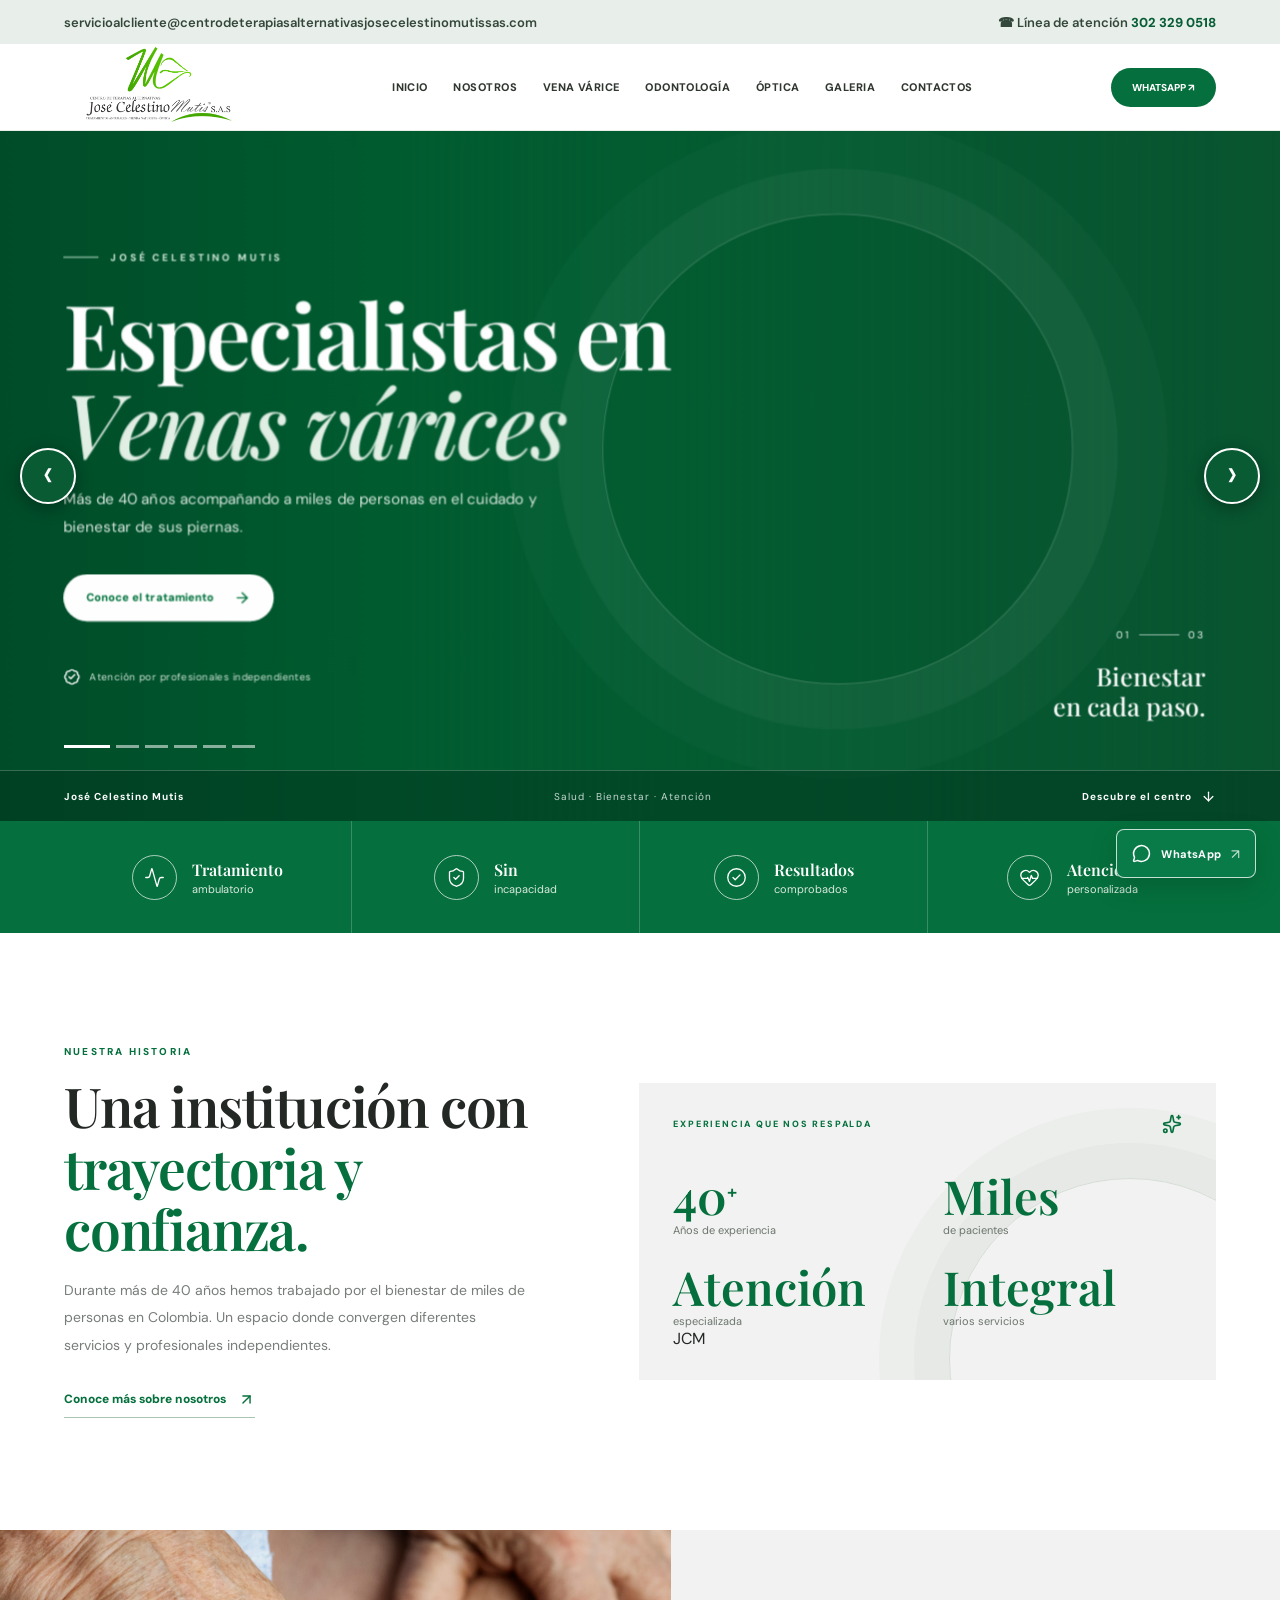
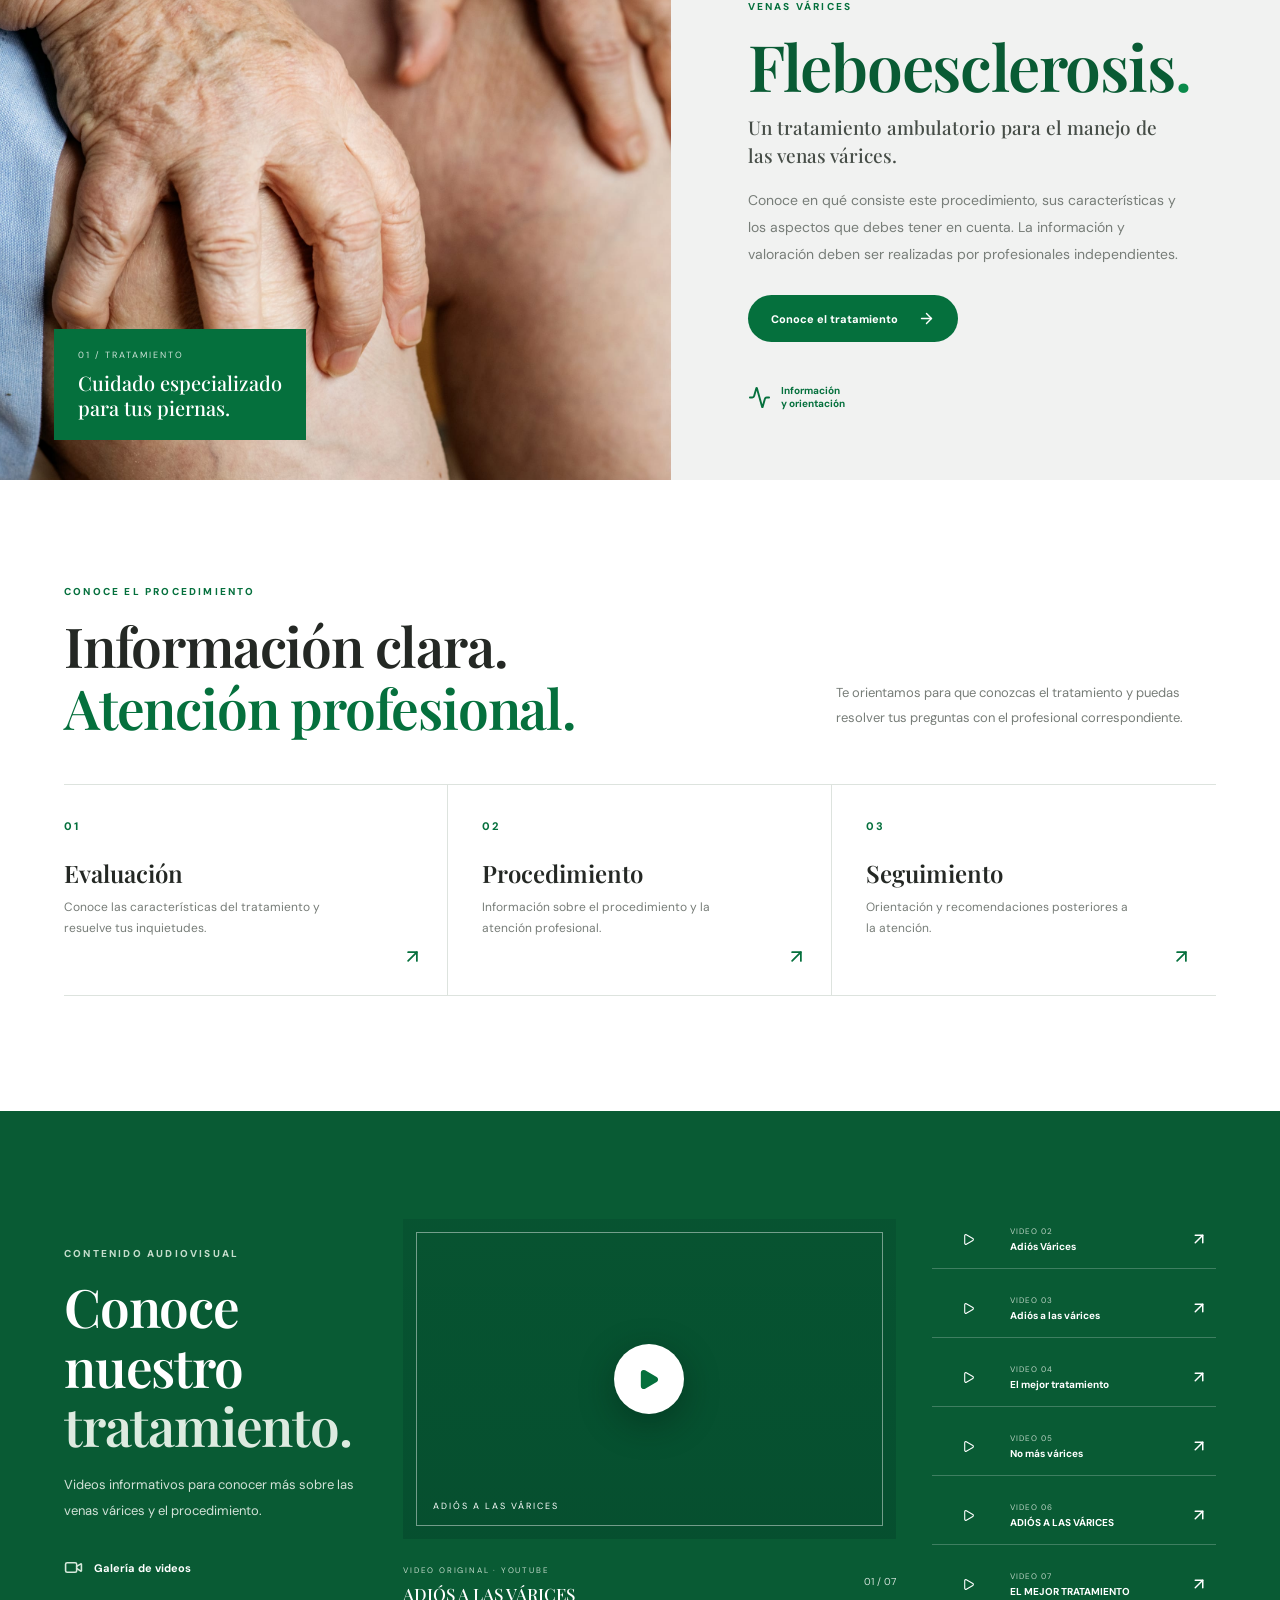
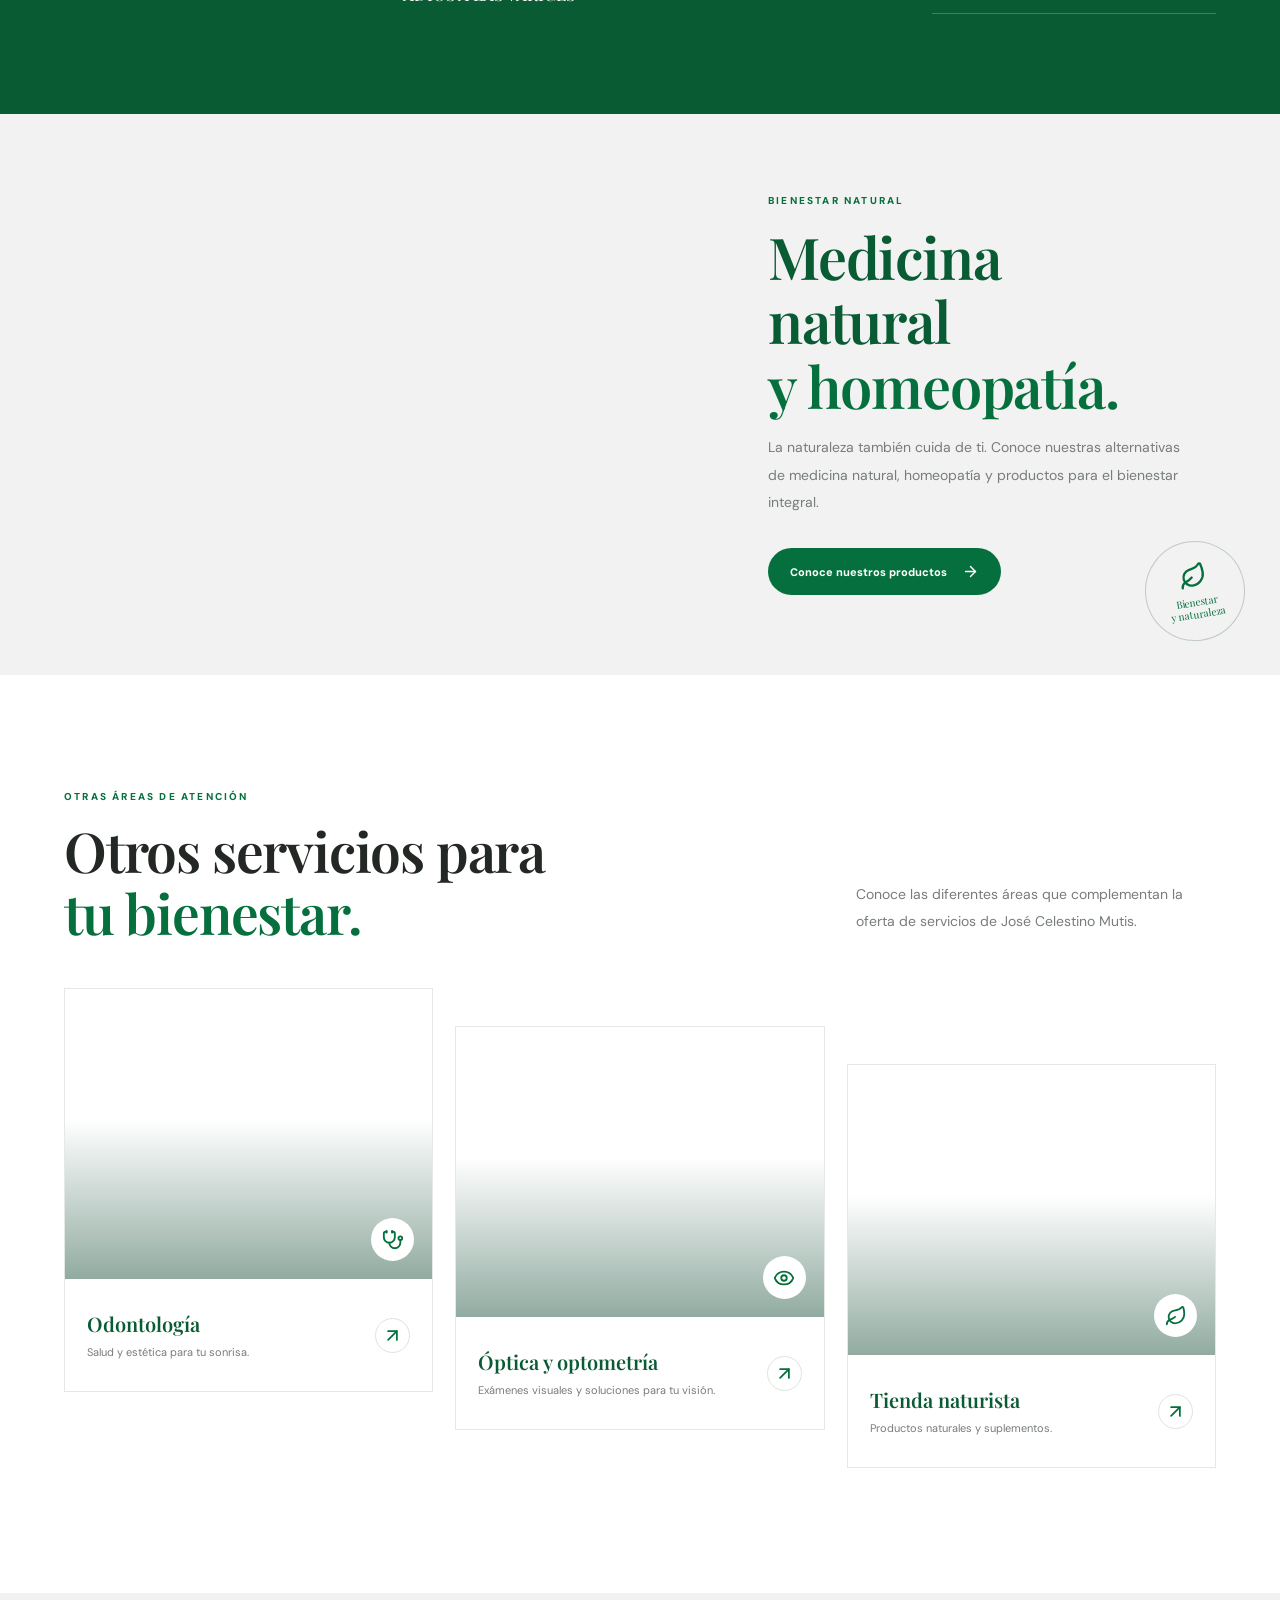
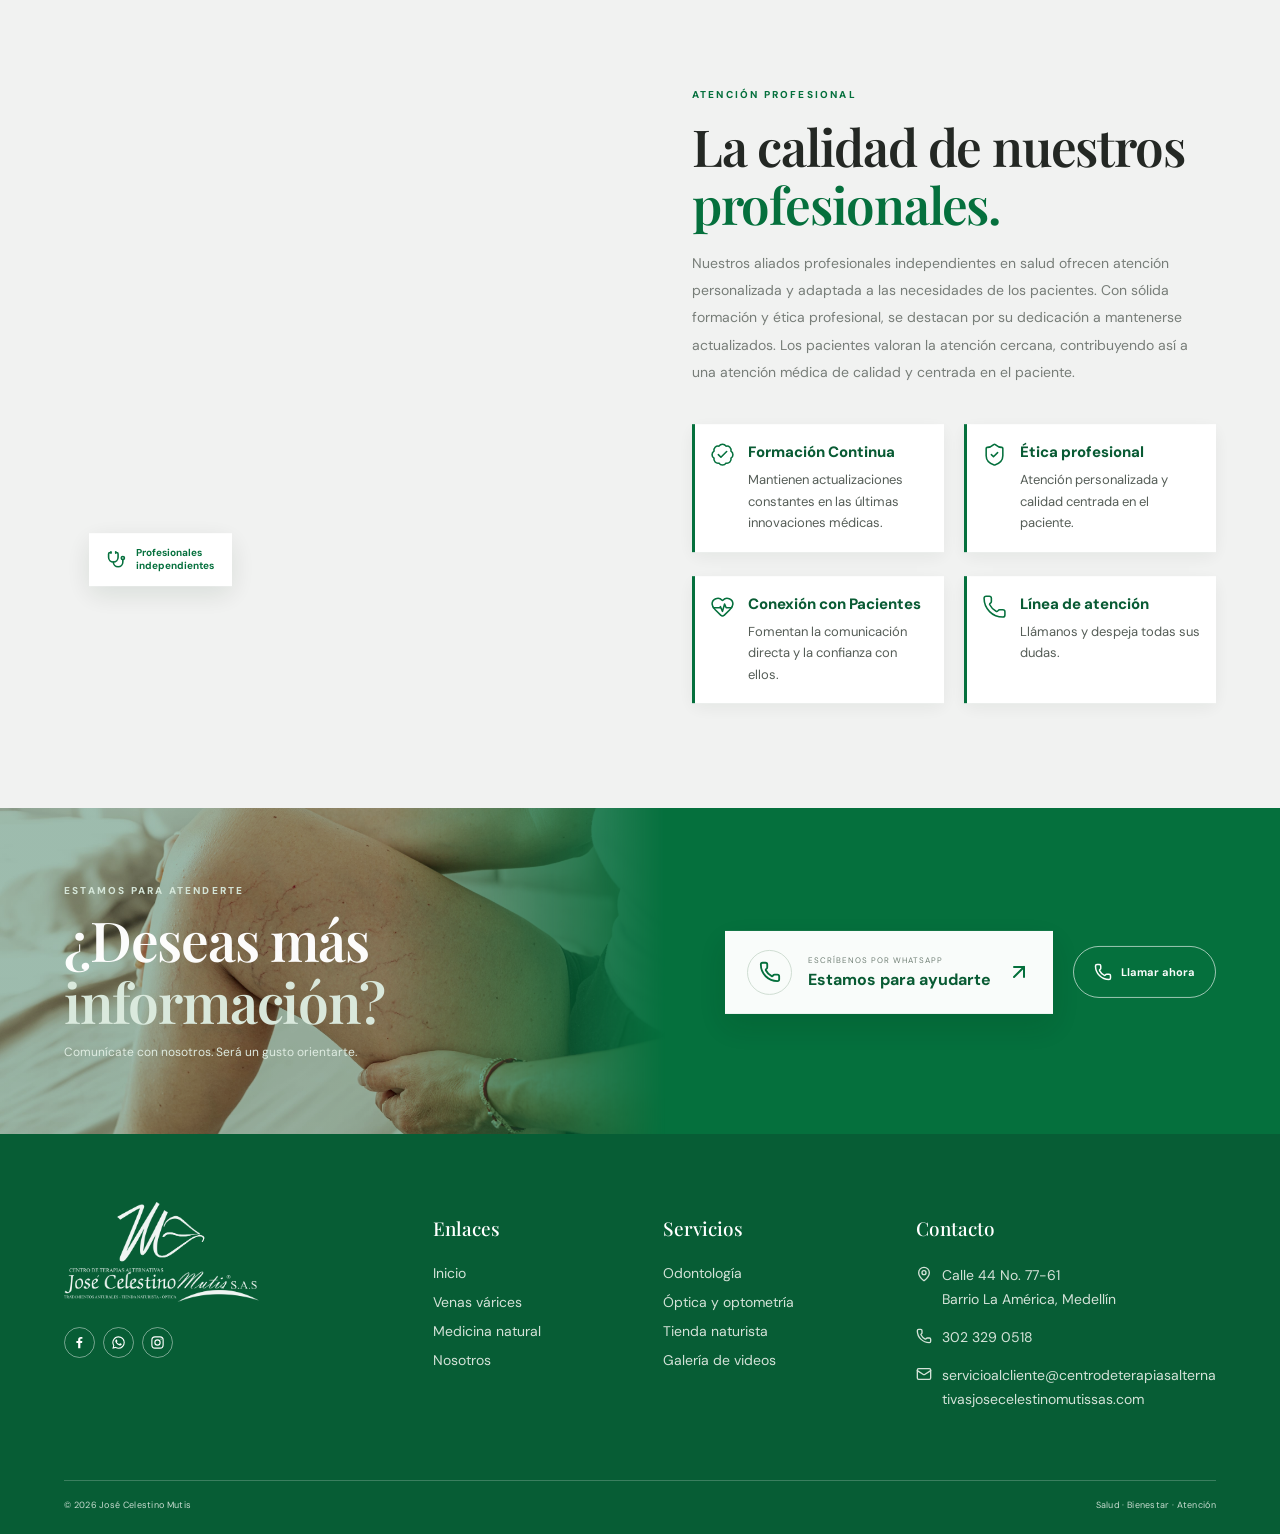
<file: index.html>
<!DOCTYPE html><html lang="es" class="T19VSG_variable _8Li5zG_variable h-full antialiased"><head><meta charSet="utf-8"/><meta name="viewport" content="width=device-width, initial-scale=1"/><link rel="preload" href="/_next/static/media/07a39a8a4660cc7c-s.p.0r6juujl39pe6.woff2" as="font" crossorigin="" type="font/woff2"/><link rel="preload" href="/_next/static/media/605ce01b664af129-s.p.0wgildi0cnwt9.woff2" as="font" crossorigin="" type="font/woff2"/><link rel="preload" as="image" href="/images/branding/logo-centro.png"/><link rel="stylesheet" href="/_next/static/chunks/361w87mea3yxc.css" data-precedence="next"/><link rel="stylesheet" href="/_next/static/chunks/2x1vgf_mkbblw.css" data-precedence="next"/><link rel="preload" as="script" fetchPriority="low" href="/_next/static/chunks/3cfn99dbrcvvp.js"/><script src="/_next/static/chunks/08xcn3jnivpa8.js" async=""></script><script src="/_next/static/chunks/3wbm-994r45kr.js" async=""></script><script src="/_next/static/chunks/turbopack-3-ry682tkyiqk.js" async=""></script><script src="/_next/static/chunks/42onvq6nokjl2.js" async=""></script><script src="/_next/static/chunks/18j2-j_g0as0b.js" async=""></script><script src="/_next/static/chunks/1pp-2mkmi8d0c.js" async=""></script><script src="/_next/static/chunks/1qs-r9hrsyjxt.js" async=""></script><title>Salud y bienestar en Medellín</title><meta name="description" content="Conoce los servicios de salud y bienestar de José Celestino Mutis: odontología, óptica, tratamiento de várices y medicina natural con profesionales independientes."/><meta name="keywords" content="servicios de salud Medellín,José Celestino Mutis,odontología,optometría,tratamiento de várices,medicina natural"/><meta name="robots" content="index, follow"/><link rel="canonical" href="https://centrodeterapiasalternativasjosecelestinomutissas.com/"/><meta property="og:title" content="Salud y bienestar en Medellín"/><meta property="og:description" content="Conoce los servicios de salud y bienestar de José Celestino Mutis: odontología, óptica, tratamiento de várices y medicina natural con profesionales independientes."/><meta property="og:url" content="https://centrodeterapiasalternativasjosecelestinomutissas.com/"/><meta property="og:site_name" content="José Celestino Mutis"/><meta property="og:locale" content="es_CO"/><meta property="og:type" content="website"/><meta name="twitter:card" content="summary"/><meta name="twitter:title" content="Salud y bienestar en Medellín"/><meta name="twitter:description" content="Conoce los servicios de salud y bienestar de José Celestino Mutis: odontología, óptica, tratamiento de várices y medicina natural con profesionales independientes."/><link rel="icon" href="/favicon.ico?favicon.117ezoe8m31dk.ico" sizes="48x48" type="image/x-icon"/><meta name="next-size-adjust" content=""/><script src="/_next/static/chunks/0cz1d0mv5g_q7.js" noModule=""></script></head><body class="min-h-full flex flex-col"><div hidden=""><!--$--><!--/$--></div><div class="site-experience"><div class="inner-topline"><div class="inner-container"><a class="topline-mail" href="mailto:servicioalcliente@centrodeterapiasalternativasjosecelestinomutissas.com">servicioalcliente@centrodeterapiasalternativasjosecelestinomutissas.com</a><span>☎ Línea de atención <b>302 329 0518</b></span></div></div><header class="inner-header"><div class="inner-container inner-header-row"><a href="/" class="inner-logo" aria-label="Inicio"><img src="/images/branding/logo-centro.png" alt="José Celestino Mutis"/></a><nav class="inner-nav"><a href="/">INICIO</a><a href="/nosotros">NOSOTROS</a><a href="/vena-varice">VENA VÁRICE</a><a href="/odontologia">ODONTOLOGÍA</a><a href="/optica">ÓPTICA</a><a href="/galeria">GALERIA</a><a href="/contactos">CONTACTOS</a></nav><a class="inner-header-button" href="https://wa.me/573023290518">WHATSAPP ↗</a></div></header><main><section class="hero"><div class="swiper hero-swiper"><div class="swiper-wrapper"><div class="swiper-slide"><div class="hero-slide hero-slide-veins"><div class="hero-image-shade"></div><div class="hero-orb"></div><div class="site-container hero-content"><div class="hero-copy"><span class="hero-kicker">JOSÉ CELESTINO MUTIS</span><h1 class="hero-title">Especialistas en<br/><em>Venas várices</em></h1><p class="hero-description">Más de 40 años acompañando a miles de personas en el cuidado y bienestar de sus piernas.</p><div class="hero-actions"><a class="button-green" href="#varices">Conoce el tratamiento <svg xmlns="http://www.w3.org/2000/svg" width="17" height="17" viewBox="0 0 24 24" fill="none" stroke="currentColor" stroke-width="2" stroke-linecap="round" stroke-linejoin="round" class="lucide lucide-arrow-right" aria-hidden="true"><path d="M5 12h14"></path><path d="m12 5 7 7-7 7"></path></svg></a></div><div class="hero-proof"><svg xmlns="http://www.w3.org/2000/svg" width="17" height="17" viewBox="0 0 24 24" fill="none" stroke="currentColor" stroke-width="2" stroke-linecap="round" stroke-linejoin="round" class="lucide lucide-badge-check lucide-verified" aria-hidden="true"><path d="M3.85 8.62a4 4 0 0 1 4.78-4.77 4 4 0 0 1 6.74 0 4 4 0 0 1 4.78 4.78 4 4 0 0 1 0 6.74 4 4 0 0 1-4.77 4.78 4 4 0 0 1-6.75 0 4 4 0 0 1-4.78-4.77 4 4 0 0 1 0-6.76Z"></path><path d="m16 9-5.5 5.5L8 12"></path></svg> Atención por profesionales independientes</div></div><div class="hero-side-note"><span>01 <i></i> 03</span><b>Bienestar<br/>en cada paso.</b></div></div></div></div><div class="swiper-slide"><div class="hero-slide hero-slide-natural"><div class="hero-image-shade"></div><div class="site-container hero-content"><div class="hero-copy"><span class="hero-kicker">TRATAMIENTO DE VÁRICES</span><h1 class="hero-title">Tratamiento de<br/><em>venas várices</em></h1><p class="hero-description">Conoce el tratamiento de venas várices y recibe información sobre el procedimiento.</p><div class="hero-actions"><a class="button-green" href="#varices">Conoce el tratamiento <svg xmlns="http://www.w3.org/2000/svg" width="17" height="17" viewBox="0 0 24 24" fill="none" stroke="currentColor" stroke-width="2" stroke-linecap="round" stroke-linejoin="round" class="lucide lucide-arrow-right" aria-hidden="true"><path d="M5 12h14"></path><path d="m12 5 7 7-7 7"></path></svg></a></div></div><div class="hero-side-note"><span>02 <i></i> 03</span><b>Equilibrio<br/>y naturaleza.</b></div></div></div></div><div class="swiper-slide"><div class="hero-slide hero-slide-care"><div class="hero-image-shade"></div><div class="site-container hero-content"><div class="hero-copy"><span class="hero-kicker">ESPECIALISTAS EN VÁRICES</span><h1 class="hero-title">Fleboesclerosis<br/><em>tratamiento especializado</em></h1><p class="hero-description">Conoce en qué consiste la fleboesclerosis y consulta información con profesionales independientes.</p><div class="hero-actions"><a class="button-green" href="#varices">Conoce el tratamiento <svg xmlns="http://www.w3.org/2000/svg" width="17" height="17" viewBox="0 0 24 24" fill="none" stroke="currentColor" stroke-width="2" stroke-linecap="round" stroke-linejoin="round" class="lucide lucide-arrow-right" aria-hidden="true"><path d="M5 12h14"></path><path d="m12 5 7 7-7 7"></path></svg></a></div></div><div class="hero-side-note"><span>03 <i></i> 03</span><b>Atención<br/>cercana.</b></div></div></div></div><div class="swiper-slide"><div class="hero-slide hero-slide-dental"><div class="hero-image-shade"></div><div class="site-container hero-content"><div class="hero-copy"><span class="hero-kicker">MEDICINA NATURAL Y HOMEOPATÍA</span><h1 class="hero-title">Bienestar<br/><em>natural.</em></h1><p class="hero-description">La naturaleza también cuida de ti. Conoce nuestras alternativas naturales y productos.</p><div class="hero-actions"><a class="button-green" href="#natural">Conoce nuestros productos <svg xmlns="http://www.w3.org/2000/svg" width="17" height="17" viewBox="0 0 24 24" fill="none" stroke="currentColor" stroke-width="2" stroke-linecap="round" stroke-linejoin="round" class="lucide lucide-arrow-right" aria-hidden="true"><path d="M5 12h14"></path><path d="m12 5 7 7-7 7"></path></svg></a></div></div><div class="hero-side-note"><span>04 <i></i> 06</span><b>Salud para<br/>tu sonrisa.</b></div></div></div></div><div class="swiper-slide"><div class="hero-slide hero-slide-optical"><div class="hero-image-shade"></div><div class="site-container hero-content"><div class="hero-copy"><span class="hero-kicker">ODONTOLOGÍA INTEGRAL</span><h1 class="hero-title">Salud y estética<br/><em>para tu sonrisa.</em></h1><p class="hero-description">Conoce nuestros servicios y especialidades de odontología.</p><div class="hero-actions"><a class="button-green" href="#servicios">Conoce odontología <svg xmlns="http://www.w3.org/2000/svg" width="17" height="17" viewBox="0 0 24 24" fill="none" stroke="currentColor" stroke-width="2" stroke-linecap="round" stroke-linejoin="round" class="lucide lucide-arrow-right" aria-hidden="true"><path d="M5 12h14"></path><path d="m12 5 7 7-7 7"></path></svg></a></div></div><div class="hero-side-note"><span>05 <i></i> 06</span><b>Una mirada<br/>diferente.</b></div></div></div></div><div class="swiper-slide"><div class="hero-slide hero-slide-institutional"><div class="hero-image-shade"></div><div class="site-container hero-content"><div class="hero-copy"><span class="hero-kicker">ÓPTICA Y OPTOMETRÍA</span><h1 class="hero-title">Cuida tu<br/><em>salud visual.</em></h1><p class="hero-description">Exámenes visuales, monturas y alternativas para el cuidado de tu visión.</p><div class="hero-actions"><a class="button-green" href="#servicios">Conoce nuestros servicios <svg xmlns="http://www.w3.org/2000/svg" width="17" height="17" viewBox="0 0 24 24" fill="none" stroke="currentColor" stroke-width="2" stroke-linecap="round" stroke-linejoin="round" class="lucide lucide-arrow-right" aria-hidden="true"><path d="M5 12h14"></path><path d="m12 5 7 7-7 7"></path></svg></a></div></div><div class="hero-side-note"><span>06 <i></i> 06</span><b>Un espacio<br/>para tu salud.</b></div></div></div></div></div><div class="swiper-button-prev"></div><div class="swiper-button-next"></div><div class="swiper-pagination"></div><button type="button" class="hero-manual-arrow hero-manual-prev" aria-label="Fotografía anterior"><span>‹</span></button><button type="button" class="hero-manual-arrow hero-manual-next" aria-label="Fotografía siguiente"><span>›</span></button></div><div class="hero-bottom-line"><div class="site-container hero-bottom-inner"><span>José Celestino Mutis</span><span>Salud · Bienestar · Atención</span><a href="#beneficios">Descubre el centro <svg xmlns="http://www.w3.org/2000/svg" width="15" height="15" viewBox="0 0 24 24" fill="none" stroke="currentColor" stroke-width="2" stroke-linecap="round" stroke-linejoin="round" class="lucide lucide-arrow-down" aria-hidden="true"><path d="M12 5v14"></path><path d="m19 12-7 7-7-7"></path></svg></a></div></div></section><section class="benefit-ribbon" id="beneficios"><div class="site-container benefit-grid"><div class="benefit-item"><div class="benefit-icon"><svg xmlns="http://www.w3.org/2000/svg" width="24" height="24" viewBox="0 0 24 24" fill="none" stroke="currentColor" stroke-width="1.5" stroke-linecap="round" stroke-linejoin="round" class="lucide lucide-activity" aria-hidden="true"><path d="M22 12h-2.48a2 2 0 0 0-1.93 1.46l-2.35 8.36a.25.25 0 0 1-.48 0L9.24 2.18a.25.25 0 0 0-.48 0l-2.35 8.36A2 2 0 0 1 4.49 12H2"></path></svg></div><div><strong>Tratamiento</strong><span>ambulatorio</span></div></div><div class="benefit-item"><div class="benefit-icon"><svg xmlns="http://www.w3.org/2000/svg" width="24" height="24" viewBox="0 0 24 24" fill="none" stroke="currentColor" stroke-width="1.5" stroke-linecap="round" stroke-linejoin="round" class="lucide lucide-shield-check" aria-hidden="true"><path d="M20 13c0 5-3.5 7.5-7.66 8.95a1 1 0 0 1-.67-.01C7.5 20.5 4 18 4 13V6a1 1 0 0 1 1-1c2 0 4.5-1.2 6.24-2.72a1.17 1.17 0 0 1 1.52 0C14.51 3.81 17 5 19 5a1 1 0 0 1 1 1z"></path><path d="m9 12 2 2 4-4"></path></svg></div><div><strong>Sin</strong><span>incapacidad</span></div></div><div class="benefit-item"><div class="benefit-icon"><svg xmlns="http://www.w3.org/2000/svg" width="24" height="24" viewBox="0 0 24 24" fill="none" stroke="currentColor" stroke-width="1.5" stroke-linecap="round" stroke-linejoin="round" class="lucide lucide-circle-check lucide-check-circle-2" aria-hidden="true"><circle cx="12" cy="12" r="10"></circle><path d="m16 9-5.5 5.5L8 12"></path></svg></div><div><strong>Resultados</strong><span>comprobados</span></div></div><div class="benefit-item"><div class="benefit-icon"><svg xmlns="http://www.w3.org/2000/svg" width="24" height="24" viewBox="0 0 24 24" fill="none" stroke="currentColor" stroke-width="1.5" stroke-linecap="round" stroke-linejoin="round" class="lucide lucide-heart-pulse" aria-hidden="true"><path d="M2 9.5a5.5 5.5 0 0 1 9.591-3.676.56.56 0 0 0 .818 0A5.49 5.49 0 0 1 22 9.5c0 2.29-1.5 4-3 5.5l-5.492 5.313a2 2 0 0 1-3 .019L5 15c-1.5-1.5-3-3.2-3-5.5"></path><path d="M3.22 13H9.5l.5-1 2 4.5 2-7 1.5 3.5h5.27"></path></svg></div><div><strong>Atención</strong><span>personalizada</span></div></div></div></section><section class="intro-section site-container" id="nosotros"><div class="intro-text reveal"><span class="section-overline">NUESTRA HISTORIA</span><h2>Una institución con<br/><em>trayectoria y confianza.</em></h2><p>Durante más de 40 años hemos trabajado por el bienestar de miles de personas en Colombia. Un espacio donde convergen diferentes servicios y profesionales independientes.</p><a class="text-link" href="#contacto">Conoce más sobre nosotros <svg xmlns="http://www.w3.org/2000/svg" width="17" height="17" viewBox="0 0 24 24" fill="none" stroke="currentColor" stroke-width="2" stroke-linecap="round" stroke-linejoin="round" class="lucide lucide-arrow-up-right" aria-hidden="true"><path d="M7 7h10v10"></path><path d="M7 17 17 7"></path></svg></a></div><div class="stats-panel reveal"><div class="stats-heading"><span>EXPERIENCIA QUE NOS RESPALDA</span><svg xmlns="http://www.w3.org/2000/svg" width="20" height="20" viewBox="0 0 24 24" fill="none" stroke="currentColor" stroke-width="2" stroke-linecap="round" stroke-linejoin="round" class="lucide lucide-sparkles lucide-stars" aria-hidden="true"><path d="M11.017 2.814a1 1 0 0 1 1.966 0l1.051 5.558a2 2 0 0 0 1.594 1.594l5.558 1.051a1 1 0 0 1 0 1.966l-5.558 1.051a2 2 0 0 0-1.594 1.594l-1.051 5.558a1 1 0 0 1-1.966 0l-1.051-5.558a2 2 0 0 0-1.594-1.594l-5.558-1.051a1 1 0 0 1 0-1.966l5.558-1.051a2 2 0 0 0 1.594-1.594z"></path><path d="M20 2v4"></path><path d="M22 4h-4"></path><circle cx="4" cy="20" r="2"></circle></svg></div><div class="stats-grid"><div><strong class="stat-number">40<sup>+</sup></strong><span>Años de experiencia</span></div><div><strong class="stat-number">Miles</strong><span>de pacientes</span></div><div><strong class="stat-number">Atención</strong><span>especializada</span></div><div><strong class="stat-number">Integral</strong><span>varios servicios</span></div></div><div class="stats-watermark">JCM</div></div></section><section class="treatment-section" id="varices"><div class="treatment-photo-wrap"><div class="treatment-photo" role="img" aria-label="Imagen de piernas para ilustrar el cuidado de venas várices"></div><div class="photo-caption"><span>01 / TRATAMIENTO</span><strong>Cuidado especializado<br/>para tus piernas.</strong></div></div><div class="treatment-content reveal"><span class="section-overline">VENAS VÁRICES</span><h2>Fleboesclerosis<span class="title-dot">.</span></h2><h3>Un tratamiento ambulatorio para el manejo de las venas várices.</h3><p>Conoce en qué consiste este procedimiento, sus características y los aspectos que debes tener en cuenta. La información y valoración deben ser realizadas por profesionales independientes.</p><a class="button-green" href="#contacto">Conoce el tratamiento <svg xmlns="http://www.w3.org/2000/svg" width="17" height="17" viewBox="0 0 24 24" fill="none" stroke="currentColor" stroke-width="2" stroke-linecap="round" stroke-linejoin="round" class="lucide lucide-arrow-right" aria-hidden="true"><path d="M5 12h14"></path><path d="m12 5 7 7-7 7"></path></svg></a><div class="treatment-stamp"><svg xmlns="http://www.w3.org/2000/svg" width="23" height="23" viewBox="0 0 24 24" fill="none" stroke="currentColor" stroke-width="2" stroke-linecap="round" stroke-linejoin="round" class="lucide lucide-activity" aria-hidden="true"><path d="M22 12h-2.48a2 2 0 0 0-1.93 1.46l-2.35 8.36a.25.25 0 0 1-.48 0L9.24 2.18a.25.25 0 0 0-.48 0l-2.35 8.36A2 2 0 0 1 4.49 12H2"></path></svg><span>Información<br/>y orientación</span></div></div></section><section class="process-section"><div class="site-container"><div class="process-heading reveal"><div><span class="section-overline">CONOCE EL PROCEDIMIENTO</span><h2>Información clara.<br/><em>Atención profesional.</em></h2></div><p>Te orientamos para que conozcas el tratamiento y puedas resolver tus preguntas con el profesional correspondiente.</p></div><div class="process-grid"><article class="process-card reveal"><span class="process-number">01</span><h3>Evaluación</h3><p>Conoce las características del tratamiento y resuelve tus inquietudes.</p><svg xmlns="http://www.w3.org/2000/svg" width="21" height="21" viewBox="0 0 24 24" fill="none" stroke="currentColor" stroke-width="2" stroke-linecap="round" stroke-linejoin="round" class="lucide lucide-arrow-up-right process-arrow" aria-hidden="true"><path d="M7 7h10v10"></path><path d="M7 17 17 7"></path></svg></article><article class="process-card reveal"><span class="process-number">02</span><h3>Procedimiento</h3><p>Información sobre el procedimiento y la atención profesional.</p><svg xmlns="http://www.w3.org/2000/svg" width="21" height="21" viewBox="0 0 24 24" fill="none" stroke="currentColor" stroke-width="2" stroke-linecap="round" stroke-linejoin="round" class="lucide lucide-arrow-up-right process-arrow" aria-hidden="true"><path d="M7 7h10v10"></path><path d="M7 17 17 7"></path></svg></article><article class="process-card reveal"><span class="process-number">03</span><h3>Seguimiento</h3><p>Orientación y recomendaciones posteriores a la atención.</p><svg xmlns="http://www.w3.org/2000/svg" width="21" height="21" viewBox="0 0 24 24" fill="none" stroke="currentColor" stroke-width="2" stroke-linecap="round" stroke-linejoin="round" class="lucide lucide-arrow-up-right process-arrow" aria-hidden="true"><path d="M7 7h10v10"></path><path d="M7 17 17 7"></path></svg></article></div></div></section><section class="video-section" id="videos"><div class="site-container video-layout"><div class="video-intro reveal"><span class="section-overline">CONTENIDO AUDIOVISUAL</span><h2>Conoce nuestro<br/><em>tratamiento.</em></h2><p>Videos informativos para conocer más sobre las venas várices y el procedimiento.</p><div class="video-count"><svg xmlns="http://www.w3.org/2000/svg" width="19" height="19" viewBox="0 0 24 24" fill="none" stroke="currentColor" stroke-width="2" stroke-linecap="round" stroke-linejoin="round" class="lucide lucide-video" aria-hidden="true"><path d="m16 13 5.223 3.482a.5.5 0 0 0 .777-.416V7.87a.5.5 0 0 0-.752-.432L16 10.5"></path><rect x="2" y="6" width="14" height="12" rx="2"></rect></svg><span>Galería de videos</span></div></div><div class="video-feature reveal"><div class="video-thumbnail" style="background-image:linear-gradient(#003c2740,#003c2760), url(&quot;https://img.youtube.com/vi/6movQ9i4UR8/hqdefault.jpg&quot;)"><button type="button" class="video-play" aria-label="Reproducir video"><svg xmlns="http://www.w3.org/2000/svg" width="23" height="23" viewBox="0 0 24 24" fill="currentColor" stroke="currentColor" stroke-width="2" stroke-linecap="round" stroke-linejoin="round" class="lucide lucide-play" aria-hidden="true"><path d="M5 5a2 2 0 0 1 3.008-1.728l11.997 6.998a2 2 0 0 1 .003 3.458l-12 7A2 2 0 0 1 5 19z"></path></svg></button><span class="video-label">ADIÓS A LAS VÁRICES</span></div><div class="video-caption-row"><div><small>VIDEO ORIGINAL · YOUTUBE</small><h3>ADIÓS A LAS VÁRICES</h3></div><span class="video-index">01<!-- --> / 07</span></div></div><div class="video-list reveal"><button type="button" class="original-video-item "><span class="video-mini" style="background-image:url(&quot;https://img.youtube.com/vi/zEl8nW4lFY4/mqdefault.jpg&quot;)"><svg xmlns="http://www.w3.org/2000/svg" width="13" height="13" viewBox="0 0 24 24" fill="none" stroke="currentColor" stroke-width="2" stroke-linecap="round" stroke-linejoin="round" class="lucide lucide-play" aria-hidden="true"><path d="M5 5a2 2 0 0 1 3.008-1.728l11.997 6.998a2 2 0 0 1 .003 3.458l-12 7A2 2 0 0 1 5 19z"></path></svg></span><span class="original-video-title"><small>VIDEO <!-- -->02</small><b>Adiós Várices</b></span><svg xmlns="http://www.w3.org/2000/svg" width="18" height="18" viewBox="0 0 24 24" fill="none" stroke="currentColor" stroke-width="2" stroke-linecap="round" stroke-linejoin="round" class="lucide lucide-arrow-up-right" aria-hidden="true"><path d="M7 7h10v10"></path><path d="M7 17 17 7"></path></svg></button><button type="button" class="original-video-item "><span class="video-mini" style="background-image:url(&quot;https://img.youtube.com/vi/He5zGB5BXkE/mqdefault.jpg&quot;)"><svg xmlns="http://www.w3.org/2000/svg" width="13" height="13" viewBox="0 0 24 24" fill="none" stroke="currentColor" stroke-width="2" stroke-linecap="round" stroke-linejoin="round" class="lucide lucide-play" aria-hidden="true"><path d="M5 5a2 2 0 0 1 3.008-1.728l11.997 6.998a2 2 0 0 1 .003 3.458l-12 7A2 2 0 0 1 5 19z"></path></svg></span><span class="original-video-title"><small>VIDEO <!-- -->03</small><b>Adiós a las várices</b></span><svg xmlns="http://www.w3.org/2000/svg" width="18" height="18" viewBox="0 0 24 24" fill="none" stroke="currentColor" stroke-width="2" stroke-linecap="round" stroke-linejoin="round" class="lucide lucide-arrow-up-right" aria-hidden="true"><path d="M7 7h10v10"></path><path d="M7 17 17 7"></path></svg></button><button type="button" class="original-video-item "><span class="video-mini" style="background-image:url(&quot;https://img.youtube.com/vi/N1N1KSIdTEo/mqdefault.jpg&quot;)"><svg xmlns="http://www.w3.org/2000/svg" width="13" height="13" viewBox="0 0 24 24" fill="none" stroke="currentColor" stroke-width="2" stroke-linecap="round" stroke-linejoin="round" class="lucide lucide-play" aria-hidden="true"><path d="M5 5a2 2 0 0 1 3.008-1.728l11.997 6.998a2 2 0 0 1 .003 3.458l-12 7A2 2 0 0 1 5 19z"></path></svg></span><span class="original-video-title"><small>VIDEO <!-- -->04</small><b>El mejor tratamiento</b></span><svg xmlns="http://www.w3.org/2000/svg" width="18" height="18" viewBox="0 0 24 24" fill="none" stroke="currentColor" stroke-width="2" stroke-linecap="round" stroke-linejoin="round" class="lucide lucide-arrow-up-right" aria-hidden="true"><path d="M7 7h10v10"></path><path d="M7 17 17 7"></path></svg></button><button type="button" class="original-video-item "><span class="video-mini" style="background-image:url(&quot;https://img.youtube.com/vi/Nm0PSlZQF0E/mqdefault.jpg&quot;)"><svg xmlns="http://www.w3.org/2000/svg" width="13" height="13" viewBox="0 0 24 24" fill="none" stroke="currentColor" stroke-width="2" stroke-linecap="round" stroke-linejoin="round" class="lucide lucide-play" aria-hidden="true"><path d="M5 5a2 2 0 0 1 3.008-1.728l11.997 6.998a2 2 0 0 1 .003 3.458l-12 7A2 2 0 0 1 5 19z"></path></svg></span><span class="original-video-title"><small>VIDEO <!-- -->05</small><b>No más várices</b></span><svg xmlns="http://www.w3.org/2000/svg" width="18" height="18" viewBox="0 0 24 24" fill="none" stroke="currentColor" stroke-width="2" stroke-linecap="round" stroke-linejoin="round" class="lucide lucide-arrow-up-right" aria-hidden="true"><path d="M7 7h10v10"></path><path d="M7 17 17 7"></path></svg></button><button type="button" class="original-video-item "><span class="video-mini" style="background-image:url(&quot;https://img.youtube.com/vi/-Rdz0FgXMf4/mqdefault.jpg&quot;)"><svg xmlns="http://www.w3.org/2000/svg" width="13" height="13" viewBox="0 0 24 24" fill="none" stroke="currentColor" stroke-width="2" stroke-linecap="round" stroke-linejoin="round" class="lucide lucide-play" aria-hidden="true"><path d="M5 5a2 2 0 0 1 3.008-1.728l11.997 6.998a2 2 0 0 1 .003 3.458l-12 7A2 2 0 0 1 5 19z"></path></svg></span><span class="original-video-title"><small>VIDEO <!-- -->06</small><b>ADIÓS A LAS VÁRICES</b></span><svg xmlns="http://www.w3.org/2000/svg" width="18" height="18" viewBox="0 0 24 24" fill="none" stroke="currentColor" stroke-width="2" stroke-linecap="round" stroke-linejoin="round" class="lucide lucide-arrow-up-right" aria-hidden="true"><path d="M7 7h10v10"></path><path d="M7 17 17 7"></path></svg></button><button type="button" class="original-video-item "><span class="video-mini" style="background-image:url(&quot;https://img.youtube.com/vi/Y_K9uMcOoc8/mqdefault.jpg&quot;)"><svg xmlns="http://www.w3.org/2000/svg" width="13" height="13" viewBox="0 0 24 24" fill="none" stroke="currentColor" stroke-width="2" stroke-linecap="round" stroke-linejoin="round" class="lucide lucide-play" aria-hidden="true"><path d="M5 5a2 2 0 0 1 3.008-1.728l11.997 6.998a2 2 0 0 1 .003 3.458l-12 7A2 2 0 0 1 5 19z"></path></svg></span><span class="original-video-title"><small>VIDEO <!-- -->07</small><b>EL MEJOR TRATAMIENTO</b></span><svg xmlns="http://www.w3.org/2000/svg" width="18" height="18" viewBox="0 0 24 24" fill="none" stroke="currentColor" stroke-width="2" stroke-linecap="round" stroke-linejoin="round" class="lucide lucide-arrow-up-right" aria-hidden="true"><path d="M7 7h10v10"></path><path d="M7 17 17 7"></path></svg></button></div></div></section><section class="natural-section" id="natural"><div class="natural-image"></div><div class="natural-panel reveal"><span class="section-overline">BIENESTAR NATURAL</span><h2>Medicina natural<br/><em>y homeopatía.</em></h2><p>La naturaleza también cuida de ti. Conoce nuestras alternativas de medicina natural, homeopatía y productos para el bienestar integral.</p><a class="button-white" href="#tienda">Conoce nuestros productos <svg xmlns="http://www.w3.org/2000/svg" width="17" height="17" viewBox="0 0 24 24" fill="none" stroke="currentColor" stroke-width="2" stroke-linecap="round" stroke-linejoin="round" class="lucide lucide-arrow-right" aria-hidden="true"><path d="M5 12h14"></path><path d="m12 5 7 7-7 7"></path></svg></a><div class="natural-seal"><svg xmlns="http://www.w3.org/2000/svg" width="28" height="28" viewBox="0 0 24 24" fill="none" stroke="currentColor" stroke-width="2" stroke-linecap="round" stroke-linejoin="round" class="lucide lucide-leaf" aria-hidden="true"><path d="M11 20a10 10 0 0010-10 25.9 25.9 0 00-1.04-7.281 1 1 0 00-1.755-.325C15.833 5.5 13 5.5 9.8 6.1A7 7 0 0011 20"></path><path d="M2 21a5 5 0 012.911-4.544C7.613 15.212 8.351 15.24 11 13"></path></svg><span>Bienestar<br/>y naturaleza</span></div></div></section><section class="services-section site-container" id="servicios"><div class="services-heading reveal"><div><span class="section-overline">OTRAS ÁREAS DE ATENCIÓN</span><h2>Otros servicios para<br/><em>tu bienestar.</em></h2></div><p>Conoce las diferentes áreas que complementan la oferta de servicios de José Celestino Mutis.</p></div><div class="services-editorial"><a class="editorial-card editorial-card-1" href="#odontologia"><div class="editorial-image" style="background-image:url(&quot;https://images.unsplash.com/photo-1606811971618-4486d14f3f99?auto=format&amp;fit=crop&amp;w=1000&amp;q=90&quot;)"><span class="editorial-number">01</span><span class="editorial-icon"><svg xmlns="http://www.w3.org/2000/svg" width="22" height="22" viewBox="0 0 24 24" fill="none" stroke="currentColor" stroke-width="2" stroke-linecap="round" stroke-linejoin="round" class="lucide lucide-stethoscope" aria-hidden="true"><path d="M11 2v2"></path><path d="M5 2v2"></path><path d="M5 3H4a2 2 0 0 0-2 2v4a6 6 0 0 0 12 0V5a2 2 0 0 0-2-2h-1"></path><path d="M8 15a6 6 0 0 0 12 0v-3"></path><circle cx="20" cy="10" r="2"></circle></svg></span></div><div class="editorial-info"><div><h3>Odontología</h3><p>Salud y estética para tu sonrisa.</p></div><span class="editorial-arrow"><svg xmlns="http://www.w3.org/2000/svg" width="21" height="21" viewBox="0 0 24 24" fill="none" stroke="currentColor" stroke-width="2" stroke-linecap="round" stroke-linejoin="round" class="lucide lucide-arrow-up-right" aria-hidden="true"><path d="M7 7h10v10"></path><path d="M7 17 17 7"></path></svg></span></div></a><a class="editorial-card editorial-card-2" href="#optica"><div class="editorial-image" style="background-image:url(&quot;https://images.unsplash.com/photo-1574258495973-f010dfbb5371?auto=format&amp;fit=crop&amp;w=1000&amp;q=90&quot;)"><span class="editorial-number">02</span><span class="editorial-icon"><svg xmlns="http://www.w3.org/2000/svg" width="22" height="22" viewBox="0 0 24 24" fill="none" stroke="currentColor" stroke-width="2" stroke-linecap="round" stroke-linejoin="round" class="lucide lucide-eye" aria-hidden="true"><path d="M2.062 12.348a1 1 0 0 1 0-.696 10.75 10.75 0 0 1 19.876 0 1 1 0 0 1 0 .696 10.75 10.75 0 0 1-19.876 0"></path><circle cx="12" cy="12" r="3"></circle></svg></span></div><div class="editorial-info"><div><h3>Óptica y optometría</h3><p>Exámenes visuales y soluciones para tu visión.</p></div><span class="editorial-arrow"><svg xmlns="http://www.w3.org/2000/svg" width="21" height="21" viewBox="0 0 24 24" fill="none" stroke="currentColor" stroke-width="2" stroke-linecap="round" stroke-linejoin="round" class="lucide lucide-arrow-up-right" aria-hidden="true"><path d="M7 7h10v10"></path><path d="M7 17 17 7"></path></svg></span></div></a><a class="editorial-card editorial-card-3" href="#natural"><div class="editorial-image" style="background-image:url(&quot;https://images.unsplash.com/photo-1545241047-6083a3684587?auto=format&amp;fit=crop&amp;w=1000&amp;q=90&quot;)"><span class="editorial-number">03</span><span class="editorial-icon"><svg xmlns="http://www.w3.org/2000/svg" width="22" height="22" viewBox="0 0 24 24" fill="none" stroke="currentColor" stroke-width="2" stroke-linecap="round" stroke-linejoin="round" class="lucide lucide-leaf" aria-hidden="true"><path d="M11 20a10 10 0 0010-10 25.9 25.9 0 00-1.04-7.281 1 1 0 00-1.755-.325C15.833 5.5 13 5.5 9.8 6.1A7 7 0 0011 20"></path><path d="M2 21a5 5 0 012.911-4.544C7.613 15.212 8.351 15.24 11 13"></path></svg></span></div><div class="editorial-info"><div><h3>Tienda naturista</h3><p>Productos naturales y suplementos.</p></div><span class="editorial-arrow"><svg xmlns="http://www.w3.org/2000/svg" width="21" height="21" viewBox="0 0 24 24" fill="none" stroke="currentColor" stroke-width="2" stroke-linecap="round" stroke-linejoin="round" class="lucide lucide-arrow-up-right" aria-hidden="true"><path d="M7 7h10v10"></path><path d="M7 17 17 7"></path></svg></span></div></a></div></section><section class="professional-section"><div class="site-container professional-layout"><div class="professional-image reveal"><div class="professional-photo"></div><div class="professional-image-note"><svg xmlns="http://www.w3.org/2000/svg" width="19" height="19" viewBox="0 0 24 24" fill="none" stroke="currentColor" stroke-width="2" stroke-linecap="round" stroke-linejoin="round" class="lucide lucide-stethoscope" aria-hidden="true"><path d="M11 2v2"></path><path d="M5 2v2"></path><path d="M5 3H4a2 2 0 0 0-2 2v4a6 6 0 0 0 12 0V5a2 2 0 0 0-2-2h-1"></path><path d="M8 15a6 6 0 0 0 12 0v-3"></path><circle cx="20" cy="10" r="2"></circle></svg><span>Profesionales<br/>independientes</span></div></div><div class="professional-copy reveal"><span class="section-overline">ATENCIÓN PROFESIONAL</span><h2>La calidad de nuestros<br/><em>profesionales.</em></h2><p>Nuestros aliados profesionales independientes en salud ofrecen atención personalizada y adaptada a las necesidades de los pacientes. Con sólida formación y ética profesional, se destacan por su dedicación a mantenerse actualizados. Los pacientes valoran la atención cercana, contribuyendo así a una atención médica de calidad y centrada en el paciente.</p><div class="professional-points"><div><svg xmlns="http://www.w3.org/2000/svg" width="24" height="24" viewBox="0 0 24 24" fill="none" stroke="currentColor" stroke-width="2" stroke-linecap="round" stroke-linejoin="round" class="lucide lucide-badge-check lucide-verified" aria-hidden="true"><path d="M3.85 8.62a4 4 0 0 1 4.78-4.77 4 4 0 0 1 6.74 0 4 4 0 0 1 4.78 4.78 4 4 0 0 1 0 6.74 4 4 0 0 1-4.77 4.78 4 4 0 0 1-6.75 0 4 4 0 0 1-4.78-4.77 4 4 0 0 1 0-6.76Z"></path><path d="m16 9-5.5 5.5L8 12"></path></svg><span><b>Formación Continua</b><small>Mantienen actualizaciones constantes en las últimas innovaciones médicas.</small></span></div><div><svg xmlns="http://www.w3.org/2000/svg" width="24" height="24" viewBox="0 0 24 24" fill="none" stroke="currentColor" stroke-width="2" stroke-linecap="round" stroke-linejoin="round" class="lucide lucide-shield-check" aria-hidden="true"><path d="M20 13c0 5-3.5 7.5-7.66 8.95a1 1 0 0 1-.67-.01C7.5 20.5 4 18 4 13V6a1 1 0 0 1 1-1c2 0 4.5-1.2 6.24-2.72a1.17 1.17 0 0 1 1.52 0C14.51 3.81 17 5 19 5a1 1 0 0 1 1 1z"></path><path d="m9 12 2 2 4-4"></path></svg><span><b>Ética profesional</b><small>Atención personalizada y calidad centrada en el paciente.</small></span></div><div><svg xmlns="http://www.w3.org/2000/svg" width="24" height="24" viewBox="0 0 24 24" fill="none" stroke="currentColor" stroke-width="2" stroke-linecap="round" stroke-linejoin="round" class="lucide lucide-heart-pulse" aria-hidden="true"><path d="M2 9.5a5.5 5.5 0 0 1 9.591-3.676.56.56 0 0 0 .818 0A5.49 5.49 0 0 1 22 9.5c0 2.29-1.5 4-3 5.5l-5.492 5.313a2 2 0 0 1-3 .019L5 15c-1.5-1.5-3-3.2-3-5.5"></path><path d="M3.22 13H9.5l.5-1 2 4.5 2-7 1.5 3.5h5.27"></path></svg><span><b>Conexión con Pacientes</b><small>Fomentan la comunicación directa y la confianza con ellos.</small></span></div><div><svg xmlns="http://www.w3.org/2000/svg" width="24" height="24" viewBox="0 0 24 24" fill="none" stroke="currentColor" stroke-width="2" stroke-linecap="round" stroke-linejoin="round" class="lucide lucide-phone" aria-hidden="true"><path d="M13.832 16.568a1 1 0 0 0 1.213-.303l.355-.465A2 2 0 0 1 17 15h3a2 2 0 0 1 2 2v3a2 2 0 0 1-2 2A18 18 0 0 1 2 4a2 2 0 0 1 2-2h3a2 2 0 0 1 2 2v3a2 2 0 0 1-.8 1.6l-.468.351a1 1 0 0 0-.292 1.233 14 14 0 0 0 6.392 6.384"></path></svg><span><b>Línea de atención</b><small>Llámanos y despeja todas sus dudas.</small></span></div></div></div></div></section><section class="contact-hero" id="contacto"><div class="site-container contact-hero-inner reveal"><div><span class="section-overline">ESTAMOS PARA ATENDERTE</span><h2>¿Deseas más<br/><em>información?</em></h2><p>Comunícate con nosotros. Será un gusto orientarte.</p></div><a href="https://wa.me/573023290518" class="contact-whatsapp"><span><svg xmlns="http://www.w3.org/2000/svg" width="22" height="22" viewBox="0 0 24 24" fill="none" stroke="currentColor" stroke-width="2" stroke-linecap="round" stroke-linejoin="round" class="lucide lucide-phone" aria-hidden="true"><path d="M13.832 16.568a1 1 0 0 0 1.213-.303l.355-.465A2 2 0 0 1 17 15h3a2 2 0 0 1 2 2v3a2 2 0 0 1-2 2A18 18 0 0 1 2 4a2 2 0 0 1 2-2h3a2 2 0 0 1 2 2v3a2 2 0 0 1-.8 1.6l-.468.351a1 1 0 0 0-.292 1.233 14 14 0 0 0 6.392 6.384"></path></svg></span><div><small>ESCRÍBENOS POR WHATSAPP</small><strong>Estamos para ayudarte</strong></div><svg xmlns="http://www.w3.org/2000/svg" width="24" height="24" viewBox="0 0 24 24" fill="none" stroke="currentColor" stroke-width="2" stroke-linecap="round" stroke-linejoin="round" class="lucide lucide-arrow-up-right" aria-hidden="true"><path d="M7 7h10v10"></path><path d="M7 17 17 7"></path></svg></a><a href="tel:+573023290518" class="contact-call"><svg xmlns="http://www.w3.org/2000/svg" width="18" height="18" viewBox="0 0 24 24" fill="none" stroke="currentColor" stroke-width="2" stroke-linecap="round" stroke-linejoin="round" class="lucide lucide-phone" aria-hidden="true"><path d="M13.832 16.568a1 1 0 0 0 1.213-.303l.355-.465A2 2 0 0 1 17 15h3a2 2 0 0 1 2 2v3a2 2 0 0 1-2 2A18 18 0 0 1 2 4a2 2 0 0 1 2-2h3a2 2 0 0 1 2 2v3a2 2 0 0 1-.8 1.6l-.468.351a1 1 0 0 0-.292 1.233 14 14 0 0 0 6.392 6.384"></path></svg> Llamar ahora</a></div></section></main><footer class="site-footer"><div class="site-container footer-main"><div class="footer-brand"><img src="/images/branding/logo-centro.png" alt="José Celestino Mutis"/><nav class="footer-social" aria-label="Redes sociales"><a href="https://www.facebook.com/JoseCelestinoMutisoficial?locale=es_LA" target="_blank" rel="noreferrer" aria-label="Facebook" title="Facebook"><svg viewBox="0 0 24 24" aria-hidden="true"><path fill="currentColor" d="M13.35 21v-8.2h2.76l.41-3.2h-3.17V7.56c0-.93.26-1.56 1.59-1.56h1.7V3.14c-.3-.04-1.34-.14-2.55-.14-2.52 0-4.25 1.54-4.25 4.37V9.6H7v3.2h2.84V21h3.51Z"></path></svg></a><a href="https://wa.me/573023290518" target="_blank" rel="noreferrer" aria-label="WhatsApp" title="WhatsApp"><svg viewBox="0 0 24 24" aria-hidden="true" fill="currentColor"><path d="M12.04 2a9.86 9.86 0 0 0-8.43 14.98L2.2 22l5.16-1.35A9.96 9.96 0 0 0 12.04 22h.01A10 10 0 0 0 12.04 2Zm0 18.2h-.01a8.2 8.2 0 0 1-4.18-1.14l-.3-.18-3.06.8.82-2.98-.2-.31A8.18 8.18 0 1 1 12.04 20.2Zm4.5-6.13c-.25-.13-1.48-.73-1.71-.81-.23-.09-.4-.13-.56.13-.17.25-.65.81-.8.98-.15.17-.3.19-.56.06-.25-.13-1.06-.39-2.02-1.24-.75-.67-1.25-1.49-1.4-1.74-.14-.25-.01-.39.11-.52.11-.11.25-.3.38-.44.13-.15.17-.25.25-.42.09-.17.05-.31-.02-.44-.06-.13-.56-1.35-.77-1.85-.2-.48-.4-.42-.56-.43h-.48c-.17 0-.44.06-.67.31-.23.25-.88.86-.88 2.09 0 1.24.9 2.43 1.02 2.6.12.17 1.77 2.7 4.29 3.79.6.26 1.07.42 1.43.54.6.19 1.15.16 1.59.1.49-.07 1.48-.61 1.69-1.2.21-.59.21-1.1.15-1.2-.06-.11-.23-.17-.48-.3Z"></path></svg></a><a href="https://www.instagram.com/josecelestinomutisoficial/" target="_blank" rel="noreferrer" aria-label="Instagram" title="Instagram"><svg viewBox="0 0 24 24" aria-hidden="true" fill="none" stroke="currentColor" stroke-width="1.8"><rect x="3" y="3" width="18" height="18" rx="5"></rect><circle cx="12" cy="12" r="4.2"></circle><circle cx="17.7" cy="6.5" r=".9" fill="currentColor" stroke="none"></circle></svg></a></nav></div><div class="footer-column"><h3>Enlaces</h3><a href="#">Inicio</a><a href="#varices">Venas várices</a><a href="#natural">Medicina natural</a><a href="#nosotros">Nosotros</a></div><div class="footer-column"><h3>Servicios</h3><a href="#odontologia">Odontología</a><a href="#optica">Óptica y optometría</a><a href="#natural">Tienda naturista</a><a href="#videos">Galería de videos</a></div><div class="footer-column footer-contact"><h3>Contacto</h3><p><svg xmlns="http://www.w3.org/2000/svg" width="16" height="16" viewBox="0 0 24 24" fill="none" stroke="currentColor" stroke-width="2" stroke-linecap="round" stroke-linejoin="round" class="lucide lucide-map-pin" aria-hidden="true"><path d="M20 10c0 4.993-5.539 10.193-7.399 11.799a1 1 0 0 1-1.202 0C9.539 20.193 4 14.993 4 10a8 8 0 0 1 16 0"></path><circle cx="12" cy="10" r="3"></circle></svg> Calle 44 No. 77-61<br/>Barrio La América, Medellín</p><p><svg xmlns="http://www.w3.org/2000/svg" width="16" height="16" viewBox="0 0 24 24" fill="none" stroke="currentColor" stroke-width="2" stroke-linecap="round" stroke-linejoin="round" class="lucide lucide-phone" aria-hidden="true"><path d="M13.832 16.568a1 1 0 0 0 1.213-.303l.355-.465A2 2 0 0 1 17 15h3a2 2 0 0 1 2 2v3a2 2 0 0 1-2 2A18 18 0 0 1 2 4a2 2 0 0 1 2-2h3a2 2 0 0 1 2 2v3a2 2 0 0 1-.8 1.6l-.468.351a1 1 0 0 0-.292 1.233 14 14 0 0 0 6.392 6.384"></path></svg> 302 329 0518</p><p><svg xmlns="http://www.w3.org/2000/svg" width="16" height="16" viewBox="0 0 24 24" fill="none" stroke="currentColor" stroke-width="2" stroke-linecap="round" stroke-linejoin="round" class="lucide lucide-mail" aria-hidden="true"><path d="m22 7-8.991 5.727a2 2 0 0 1-2.009 0L2 7"></path><rect x="2" y="4" width="20" height="16" rx="2"></rect></svg><a href="mailto:servicioalcliente@centrodeterapiasalternativasjosecelestinomutissas.com">servicioalcliente@centrodeterapiasalternativasjosecelestinomutissas.com</a></p></div></div><div class="site-container footer-bottom"><span>© 2026 José Celestino Mutis</span><span>Salud · Bienestar · Atención</span></div></footer><a class="site-whatsapp-button" href="https://wa.me/573023290518" target="_blank" rel="noreferrer" aria-label="Escríbenos por WhatsApp"><svg xmlns="http://www.w3.org/2000/svg" width="24" height="24" viewBox="0 0 24 24" fill="none" stroke="currentColor" stroke-width="2" stroke-linecap="round" stroke-linejoin="round" class="lucide lucide-message-circle" aria-hidden="true"><path d="M2.992 16.342a2 2 0 0 1 .094 1.167l-1.065 3.29a1 1 0 0 0 1.236 1.168l3.413-.998a2 2 0 0 1 1.099.092 10 10 0 1 0-4.777-4.719"></path></svg><b>WhatsApp</b><i aria-hidden="true">↗</i></a></div><!--$--><!--/$--><script id="_R_">(globalThis["TURBOPACK"] || (globalThis["TURBOPACK"] = [])).push({"otherChunks":["static/chunks/3cfn99dbrcvvp.js","static/chunks/08xcn3jnivpa8.js","static/chunks/3wbm-994r45kr.js"],"runtimeModuleIds":[94553]});</script><script src="/_next/static/chunks/3cfn99dbrcvvp.js" async=""></script><script>(self.__next_f=self.__next_f||[]).push([0])</script><script>self.__next_f.push([1,"1:\"$Sreact.fragment\"\n2:\"/_next/static/chunks/42onvq6nokjl2.js\"\n3:\"/_next/static/chunks/18j2-j_g0as0b.js\"\n4:I[39756,[\"$2\",\"$3\"],\"default\"]\n5:I[37457,[\"$2\",\"$3\"],\"default\"]\n7:\"/_next/static/chunks/1pp-2mkmi8d0c.js\"\n8:\"/_next/static/chunks/1qs-r9hrsyjxt.js\"\n9:I[50912,[\"$2\",\"$3\",\"$7\",\"$8\"],\"default\"]\na:I[97367,[\"$2\",\"$3\"],\"OutletBoundary\"]\nb:\"$Sreact.suspense\"\nd:\"ViewportBoundary\"\ne:I[97367,[\"$2\",\"$3\"],\"$d\"]\n10:\"MetadataBoundary\"\n11:I[97367,[\"$2\",\"$3\"],\"$10\"]\n13:I[68027,[\"$2\",\"$3\"],\"default\",1]\n:HL[\"/_next/static/chunks/361w87mea3yxc.css\",\"style\"]\n:HL[\"/_next/static/chunks/2x1vgf_mkbblw.css\",\"style\"]\n:HL[\"/_next/static/media/07a39a8a4660cc7c-s.p.0r6juujl39pe6.woff2\",\"font\",{\"crossOrigin\":\"\",\"type\":\"font/woff2\"}]\n:HL[\"/_next/static/media/605ce01b664af129-s.p.0wgildi0cnwt9.woff2\",\"font\",{\"crossOrigin\":\"\",\"type\":\"font/woff2\"}]\n6:[[\"children\",{\"s\":\"__PAGE__\",\"h\":512,\"d\":{\"r\":[\"$\",\"$1\",\"c\",{\"children\":[[\"$\",\"$L9\",null,{}],[[\"$\",\"script\",\"script-0\",{\"src\":\"/_next/static/chunks/1pp-2mkmi8d0c.js\",\"async\":true,\"nonce\":\"$undefined\"}],[\"$\",\"script\",\"script-1\",{\"src\":\"/_next/static/chunks/1qs-r9hrsyjxt.js\",\"async\":true,\"nonce\":\"$undefined\"}]],[\"$\",\"$La\",null,{\"children\":[\"$\",\"$b\",null,{\"name\":\"Next.MetadataOutlet\",\"children\":\"$@c\"}]}]]}],\"p\":false,\"v\":null}}]]\n0:{\"P\":null,\"c\":[\"\",\"\"],\"q\":\"\",\"i\":false,\"t\":{\"t\":{\"s\":\"\",\"h\":528,\"d\":{\"r\":[\"$\",\"$1\",\"c\",{\"children\":[[[\"$\",\"link\",\"0\",{\"rel\":\"stylesheet\",\"href\":\"/_next/static/chunks/361w87mea3yxc.css\",\"precedence\":\"next\",\"crossOrigin\":\"$undefined\",\"nonce\":\"$undefined\"}],[\"$\",\"link\",\"1\",{\"rel\":\"stylesheet\",\"href\":\"/_next/static/chunks/2x1vgf_mkbblw.css\",\"precedence\":\"next\",\"crossOrigin\":\"$undefined\",\"nonce\":\"$undefined\"}],[\"$\",\"script\",\"script-0\",{\"src\":\"/_next/static/chunks/42onvq6nokjl2.js\",\"async\":true,\"nonce\":\"$undefined\"}],[\"$\",\"script\",\"script-1\",{\"src\":\"/_next/static/chunks/18j2-j_g0as0b.js\",\"async\":true,\"nonce\":\"$undefined\"}]],[\"$\",\"html\",null,{\"lang\":\"es\",\"className\":\"T19VSG_variable _8Li5zG_variable h-full antialiased\",\"children\":[\"$\",\"body\",null,{\"className\":\"min-h-full flex flex-col\",\"children\":[\"$\",\"$L4\",null,{\"parallelRouterKey\":\"children\",\"error\":\"$undefined\",\"errorStyles\":\"$undefined\",\"errorScripts\":\"$undefined\",\"template\":[\"$\",\"$L5\",null,{}],\"templateStyles\":\"$undefined\",\"templateScripts\":\"$undefined\",\"notFound\":[[[\"$\",\"title\",null,{\"children\":\"404: This page could not be found.\"}],[\"$\",\"div\",null,{\"style\":{\"fontFamily\":\"system-ui,\\\"Segoe UI\\\",Roboto,Helvetica,Arial,sans-serif,\\\"Apple Color Emoji\\\",\\\"Segoe UI Emoji\\\"\",\"height\":\"100vh\",\"textAlign\":\"center\",\"display\":\"flex\",\"flexDirection\":\"column\",\"alignItems\":\"center\",\"justifyContent\":\"center\"},\"children\":[\"$\",\"div\",null,{\"children\":[[\"$\",\"style\",null,{\"dangerouslySetInnerHTML\":{\"__html\":\"body{color:#000;background:#fff;margin:0}.next-error-h1{border-right:1px solid rgba(0,0,0,.3)}@media (prefers-color-scheme:dark){body{color:#fff;background:#000}.next-error-h1{border-right:1px solid rgba(255,255,255,.3)}}\"}}],[\"$\",\"h1\",null,{\"className\":\"next-error-h1\",\"style\":{\"display\":\"inline-block\",\"margin\":\"0 20px 0 0\",\"padding\":\"0 23px 0 0\",\"fontSize\":24,\"fontWeight\":500,\"verticalAlign\":\"top\",\"lineHeight\":\"49px\"},\"children\":404}],[\"$\",\"div\",null,{\"style\":{\"display\":\"inline-block\"},\"children\":[\"$\",\"h2\",null,{\"style\":{\"fontSize\":14,\"fontWeight\":400,\"lineHeight\":\"49px\",\"margin\":0},\"children\":\"This page could not be found.\"}]}]]}]}]],[]],\"forbidden\":\"$undefined\",\"unauthorized\":\"$undefined\"}]}]}]]}],\"p\":false,\"v\":null},\"c\":\"$Q6\"},\"h\":{\"r\":[\"$\",\"$1\",\"h\",{\"children\":[null,[\"$\",\"$Le\",null,{\"children\":\"$Lf\"}],[\"$\",\"$L11\",null,{\"children\":[[\"$\",\"div\",null,{\"hidden\":true,\"children\":[\"$\",\"$b\",null,{\"name\":\"Next.Metadata\",\"children\":\"$L12\"}]}],null]}],[\"$\",\"meta\",null,{\"name\":\"next-size-adjust\",\"content\":\"\"}]]}],\"p\":false,\"v\":null}},\"m\":\"$undefined\",\"G\":[\"$13\",[[\"$\",\"link\",\"0\",{\"rel\":\"stylesheet\",\"href\":\"/_next/static/chunks/361w87mea3yxc.css\",\"precedence\":\"next\",\"crossOrigin\":\"$undefined\",\"nonce\":\"$undefined\"}],[\"$\",\"link\",\"1\",{\"rel\":\"stylesheet\",\"href\":\"/_next/static/chunks/2x1vgf_mkbblw.css\",\"precedence\":\"next\",\"crossOrigin\":\"$undefined\",\"nonce\":\"$undefined\"}]]],\"S\":true,\"r\":\"$undefined\",\"s\":\"$undefined\",\"a\":\"$undefined\",\"l\":\"$undefined\",\"p\":\"$undefined\",\"d\":\"$undefined\",\"b\":\"knjJCzi1j2Fm1A17BchUl\"}\nf:[[\"$\",\"meta\",\"0\",{\"charSet\":\"utf-8\"}],[\"$\",\"meta\",\"1\",{\"name\":\"viewport\",\"content\":\"width=device-width, initial-scale=1\"}]]\n14:I[27201,[\"$2\",\"$3\"],\"IconMark\"]\nc:null\n12:[[\"$\",\"title\",\"0\",{\"children\":\"Salud y bienestar en Medellín\"}],[\"$\",\"meta\",\"1\",{\"name\":\"description\",\"content\":\"Conoce los servicios de salud y bienestar de José Celestino Mutis: odontología, óptica, tratamiento de várices y medicina natural con profesionales independientes.\"}],[\"$\",\"meta\",\"2\",{\"name\":\"keywords\",\"content\":\"servicios de salud Medellín,José Celestino Mutis,odontología,optometría,tratamiento de várices,medicina natural\"}],[\"$\",\"meta\",\"3\",{\"name\":\"robots\",\"content\":\"index, follow\"}],[\"$\",\"link\",\"4\",{\"rel\":\"canonical\",\"href\":\"https://centrodeterapiasalternativasjosecelestinomutissas.com/\"}],[\"$\",\"meta\",\"5\",{\"property\":\"og:title\",\"content\":\"Salud y bienestar en Medellín\"}],[\"$\",\"meta\",\"6\",{\"property\":\"og:description\",\"content\":\"Conoce los servicios de salud y bienestar de José Celestino Mutis: odontología, óptica, tratamiento de várices y medicina natural con profesionales independientes.\"}],[\"$\",\"meta\",\"7\",{\"property\":\"og:url\",\"content\":\"https://centrodeterapiasalternativasjosecelestinomutissas.com/\"}],[\"$\",\"meta\",\"8\",{\"property\":\"og:site_name\",\"content\":\"José Celestino Mutis\"}],[\"$\",\"meta\",\"9\",{\"property\":\"og:locale\",\"content\":\"es_CO\"}],[\"$\",\"meta\",\"10\",{\"property\":\"og:type\",\"content\":\"website\"}],[\"$\",\"meta\",\"11\",{\"name\":\"twitter:card\",\"content\":\"summary\"}],[\"$\",\"meta\",\"12\",{\"name\":\"twitter:title\",\"content\":\"Salud y bienestar en Medellín\"}],[\"$\",\"meta\",\"13\",{\"name\":\"twitter:description\",\"content\":\"Conoce los servicios de salud y bienestar de José Celestino Mutis: odontología, óptica, tratamiento de várices y medicina natural con profesionales independientes.\"}],[\"$\",\"link\",\"14\",{\"rel\":\"icon\",\"href\":\"/favicon.ico?favicon.117ezoe8m31dk.ico\",\"sizes\":\"48x48\",\"type\":\"image/x-icon\"}],[\"$\",\"$L14\",\"15\",{}]]\n"])</script></body></html>
</file>
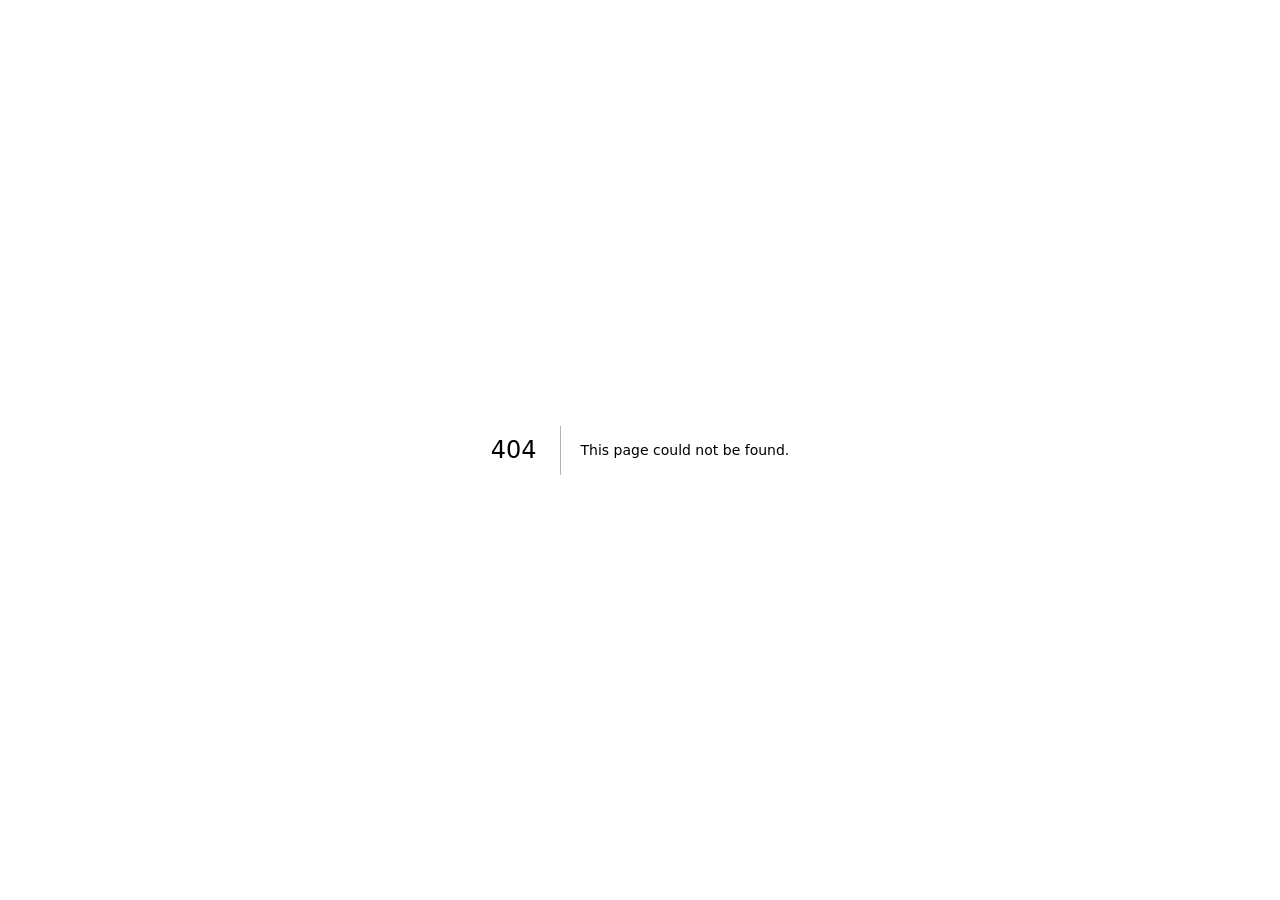
<file: 404/index.html>
<!DOCTYPE html><html lang="es" class="T19VSG_variable _8Li5zG_variable h-full antialiased"><head><meta charSet="utf-8"/><meta name="viewport" content="width=device-width, initial-scale=1"/><link rel="stylesheet" href="/_next/static/chunks/361w87mea3yxc.css" data-precedence="next"/><link rel="stylesheet" href="/_next/static/chunks/2x1vgf_mkbblw.css" data-precedence="next"/><link rel="preload" as="script" fetchPriority="low" href="/_next/static/chunks/3cfn99dbrcvvp.js"/><script src="/_next/static/chunks/08xcn3jnivpa8.js" async=""></script><script src="/_next/static/chunks/3wbm-994r45kr.js" async=""></script><script src="/_next/static/chunks/turbopack-3-ry682tkyiqk.js" async=""></script><script src="/_next/static/chunks/42onvq6nokjl2.js" async=""></script><script src="/_next/static/chunks/18j2-j_g0as0b.js" async=""></script><meta name="robots" content="noindex"/><title>José Celestino Mutis</title><meta name="description" content="Conoce los servicios de salud, bienestar y atención de profesionales independientes de José Celestino Mutis."/><meta name="robots" content="index, follow"/><meta property="og:title" content="José Celestino Mutis"/><meta property="og:description" content="Conoce los servicios de salud, bienestar y atención de profesionales independientes de José Celestino Mutis."/><meta property="og:site_name" content="José Celestino Mutis"/><meta property="og:locale" content="es_CO"/><meta property="og:type" content="website"/><meta name="twitter:card" content="summary"/><meta name="twitter:title" content="José Celestino Mutis"/><meta name="twitter:description" content="Conoce los servicios de salud, bienestar y atención de profesionales independientes de José Celestino Mutis."/><link rel="icon" href="/favicon.ico?favicon.117ezoe8m31dk.ico" sizes="48x48" type="image/x-icon"/><meta name="next-size-adjust" content=""/><title>404: This page could not be found.</title><script src="/_next/static/chunks/0cz1d0mv5g_q7.js" noModule=""></script></head><body class="min-h-full flex flex-col"><div hidden=""><!--$--><!--/$--></div><div style="font-family:system-ui,&quot;Segoe UI&quot;,Roboto,Helvetica,Arial,sans-serif,&quot;Apple Color Emoji&quot;,&quot;Segoe UI Emoji&quot;;height:100vh;text-align:center;display:flex;flex-direction:column;align-items:center;justify-content:center"><div><style>body{color:#000;background:#fff;margin:0}.next-error-h1{border-right:1px solid rgba(0,0,0,.3)}@media (prefers-color-scheme:dark){body{color:#fff;background:#000}.next-error-h1{border-right:1px solid rgba(255,255,255,.3)}}</style><h1 class="next-error-h1" style="display:inline-block;margin:0 20px 0 0;padding:0 23px 0 0;font-size:24px;font-weight:500;vertical-align:top;line-height:49px">404</h1><div style="display:inline-block"><h2 style="font-size:14px;font-weight:400;line-height:49px;margin:0">This page could not be found.</h2></div></div></div><!--$--><!--/$--><script id="_R_">(globalThis["TURBOPACK"] || (globalThis["TURBOPACK"] = [])).push({"otherChunks":["static/chunks/3cfn99dbrcvvp.js","static/chunks/08xcn3jnivpa8.js","static/chunks/3wbm-994r45kr.js"],"runtimeModuleIds":[94553]});</script><script src="/_next/static/chunks/3cfn99dbrcvvp.js" async=""></script><script>(self.__next_f=self.__next_f||[]).push([0])</script><script>self.__next_f.push([1,"1:\"$Sreact.fragment\"\n2:\"/_next/static/chunks/42onvq6nokjl2.js\"\n3:\"/_next/static/chunks/18j2-j_g0as0b.js\"\n4:I[39756,[\"$2\",\"$3\"],\"default\"]\n5:I[37457,[\"$2\",\"$3\"],\"default\"]\n9:I[97367,[\"$2\",\"$3\"],\"OutletBoundary\"]\na:\"$Sreact.suspense\"\nc:\"ViewportBoundary\"\nd:I[97367,[\"$2\",\"$3\"],\"$c\"]\nf:\"MetadataBoundary\"\n10:I[97367,[\"$2\",\"$3\"],\"$f\"]\n12:I[68027,[\"$2\",\"$3\"],\"default\",1]\n:HL[\"/_next/static/chunks/361w87mea3yxc.css\",\"style\"]\n:HL[\"/_next/static/chunks/2x1vgf_mkbblw.css\",\"style\"]\n7:X\n8:[[\"children\",{\"s\":\"__PAGE__\",\"h\":512,\"d\":{\"r\":[\"$\",\"$1\",\"c\",{\"children\":[[[\"$\",\"title\",null,{\"children\":\"404: This page could not be found.\"}],[\"$\",\"div\",null,{\"style\":\"$0:t:t:d:r:props:children:1:props:children:props:children:props:notFound:0:1:props:style\",\"children\":[\"$\",\"div\",null,{\"children\":[[\"$\",\"style\",null,{\"dangerouslySetInnerHTML\":{\"__html\":\"body{color:#000;background:#fff;margin:0}.next-error-h1{border-right:1px solid rgba(0,0,0,.3)}@media (prefers-color-scheme:dark){body{color:#fff;background:#000}.next-error-h1{border-right:1px solid rgba(255,255,255,.3)}}\"}}],[\"$\",\"h1\",null,{\"className\":\"next-error-h1\",\"style\":\"$0:t:t:d:r:props:children:1:props:children:props:children:props:notFound:0:1:props:children:props:children:1:props:style\",\"children\":404}],[\"$\",\"div\",null,{\"style\":\"$0:t:t:d:r:props:children:1:props:children:props:children:props:notFound:0:1:props:children:props:children:2:props:style\",\"children\":[\"$\",\"h2\",null,{\"style\":\"$0:t:t:d:r:props:children:1:props:children:props:children:props:notFound:0:1:props:children:props:children:2:props:children:props:style\",\"children\":\"This page could not be found.\"}]}]]}]}]],null,[\"$\",\"$L9\",null,{\"children\":[\"$\",\"$a\",null,{\"name\":\"Next.MetadataOutlet\",\"children\":\"$@b\"}]}]]}],\"p\":false,\"v\":null}}]]\n6:[[\"children\",{\"s\":\"/_not-found\",\"h\":512,\"d\":{\"r\":[\"$\",\"$1\",\"c\",{\"children\":[null,[\"$\",\"$L4\",null,{\"parallelRouterKey\":\"children\",\"error\":\"$undefined\",\"errorStyles\":\"$undefined\",\"errorScripts\":\"$undefined\",\"template\":[\"$\",\"$L5\",null,{}],\"templateStyles\":\"$undefined\",\"templateScripts\":\"$undefined\",\"notFound\":\"$undefined\",\"forbidden\":\"$undefined\",\"unauthorized\":\"$undefined\"}]]}],\"p\":false,\"v\":\"$7\"},\"c\":\"$Q8\"}]]\n0:{\"P\":null,\"c\":[\"\",\"_not-found\",\"\"],\"q\":\"\",\"i\":false,\"t\":{\"t\":{\"s\":\"\",\"h\":528,\"d\":{\"r\":[\"$\",\"$1\",\"c\",{\"children\":[[[\"$\",\"link\",\"0\",{\"rel\":\"stylesheet\",\"href\":\"/_next/static/chunks/361w87mea3yxc.css\",\"precedence\":\"next\",\"crossOrigin\":\"$undefined\",\"nonce\":\"$undefined\"}],[\"$\",\"link\",\"1\",{\"rel\":\"stylesheet\",\"href\":\"/_next/static/chunks/2x1vgf_mkbblw.css\",\"precedence\":\"next\",\"crossOrigin\":\"$undefined\",\"nonce\":\"$undefined\"}],[\"$\",\"script\",\"script-0\",{\"src\":\"/_next/static/chunks/42onvq6nokjl2.js\",\"async\":true,\"nonce\":\"$undefined\"}],[\"$\",\"script\",\"script-1\",{\"src\":\"/_next/static/chunks/18j2-j_g0as0b.js\",\"async\":true,\"nonce\":\"$undefined\"}]],[\"$\",\"html\",null,{\"lang\":\"es\",\"className\":\"T19VSG_variable _8Li5zG_variable h-full antialiased\",\"children\":[\"$\",\"body\",null,{\"className\":\"min-h-full flex flex-col\",\"children\":[\"$\",\"$L4\",null,{\"parallelRouterKey\":\"children\",\"error\":\"$undefined\",\"errorStyles\":\"$undefined\",\"errorScripts\":\"$undefined\",\"template\":[\"$\",\"$L5\",null,{}],\"templateStyles\":\"$undefined\",\"templateScripts\":\"$undefined\",\"notFound\":[[[\"$\",\"title\",null,{\"children\":\"404: This page could not be found.\"}],[\"$\",\"div\",null,{\"style\":{\"fontFamily\":\"system-ui,\\\"Segoe UI\\\",Roboto,Helvetica,Arial,sans-serif,\\\"Apple Color Emoji\\\",\\\"Segoe UI Emoji\\\"\",\"height\":\"100vh\",\"textAlign\":\"center\",\"display\":\"flex\",\"flexDirection\":\"column\",\"alignItems\":\"center\",\"justifyContent\":\"center\"},\"children\":[\"$\",\"div\",null,{\"children\":[[\"$\",\"style\",null,{\"dangerouslySetInnerHTML\":{\"__html\":\"body{color:#000;background:#fff;margin:0}.next-error-h1{border-right:1px solid rgba(0,0,0,.3)}@media (prefers-color-scheme:dark){body{color:#fff;background:#000}.next-error-h1{border-right:1px solid rgba(255,255,255,.3)}}\"}}],[\"$\",\"h1\",null,{\"className\":\"next-error-h1\",\"style\":{\"display\":\"inline-block\",\"margin\":\"0 20px 0 0\",\"padding\":\"0 23px 0 0\",\"fontSize\":24,\"fontWeight\":500,\"verticalAlign\":\"top\",\"lineHeight\":\"49px\"},\"children\":404}],[\"$\",\"div\",null,{\"style\":{\"display\":\"inline-block\"},\"children\":[\"$\",\"h2\",null,{\"style\":{\"fontSize\":14,\"fontWeight\":400,\"lineHeight\":\"49px\",\"margin\":0},\"children\":\"This page could not be found.\"}]}]]}]}]],[]],\"forbidden\":\"$undefined\",\"unauthorized\":\"$undefined\"}]}]}]]}],\"p\":false,\"v\":null},\"c\":\"$Q6\"},\"h\":{\"r\":[\"$\",\"$1\",\"h\",{\"children\":[[\"$\",\"meta\",null,{\"name\":\"robots\",\"content\":\"noindex\"}],[\"$\",\"$Ld\",null,{\"children\":\"$Le\"}],[\"$\",\"$L10\",null,{\"children\":[[\"$\",\"div\",null,{\"hidden\":true,\"children\":[\"$\",\"$a\",null,{\"name\":\"Next.Metadata\",\"children\":\"$L11\"}]}],null]}],[\"$\",\"meta\",null,{\"name\":\"next-size-adjust\",\"content\":\"\"}]]}],\"p\":false,\"v\":null}},\"m\":\"$undefined\",\"G\":[\"$12\",[[\"$\",\"link\",\"0\",{\"rel\":\"stylesheet\",\"href\":\"/_next/static/chunks/361w87mea3yxc.css\",\"precedence\":\"next\",\"crossOrigin\":\"$undefined\",\"nonce\":\"$undefined\"}],[\"$\",\"link\",\"1\",{\"rel\":\"stylesheet\",\"href\":\"/_next/static/chunks/2x1vgf_mkbblw.css\",\"precedence\":\"next\",\"crossOrigin\":\"$undefined\",\"nonce\":\"$undefined\"}]]],\"S\":true,\"r\":\"$undefined\",\"s\":\"$undefined\",\"a\":\"$undefined\",\"l\":\"$undefined\",\"p\":\"$undefined\",\"d\":\"$undefined\",\"b\":\"knjJCzi1j2Fm1A17BchUl\"}\n7:C\ne:[[\"$\",\"meta\",\"0\",{\"charSet\":\"utf-8\"}],[\"$\",\"meta\",\"1\",{\"name\":\"viewport\",\"content\":\"width=device-width, initial-scale=1\"}]]\n13:I[27201,[\"$2\",\"$3\"],\"IconMark\"]\nb:null\n11:[[\"$\",\"title\",\"0\",{\"children\":\"José Celestino Mutis\"}],[\"$\",\"meta\",\"1\",{\"name\":\"description\",\"content\":\"Conoce los servicios de salud, bienestar y atención de profesionales independientes de José Celestino Mutis.\"}],[\"$\",\"meta\",\"2\",{\"name\":\"robots\",\"content\":\"index, follow\"}],[\"$\",\"meta\",\"3\",{\"property\":\"og:title\",\"content\":\"José Celestino Mutis\"}],[\"$\",\"meta\",\"4\",{\"property\":\"og:description\",\"content\":\"Conoce los servicios de salud, bienestar y atención de profesionales independientes de José Celestino Mutis.\"}],[\"$\",\"meta\",\"5\",{\"property\":\"og:site_name\",\"content\":\"José Celestino Mutis\"}],[\"$\",\"meta\",\"6\",{\"property\":\"og:locale\",\"content\":\"es_CO\"}],[\"$\",\"meta\",\"7\",{\"property\":\"og:type\",\"content\":\"website\"}],[\"$\",\"meta\",\"8\",{\"name\":\"twitter:card\",\"content\":\"summary\"}],[\"$\",\"meta\",\"9\",{\"name\":\"twitter:title\",\"content\":\"José Celestino Mutis\"}],[\"$\",\"meta\",\"10\",{\"name\":\"twitter:description\",\"content\":\"Conoce los servicios de salud, bienestar y atención de profesionales independientes de José Celestino Mutis.\"}],[\"$\",\"link\",\"11\",{\"rel\":\"icon\",\"href\":\"/favicon.ico?favicon.117ezoe8m31dk.ico\",\"sizes\":\"48x48\",\"type\":\"image/x-icon\"}],[\"$\",\"$L13\",\"12\",{}]]\n"])</script></body></html>
</file>
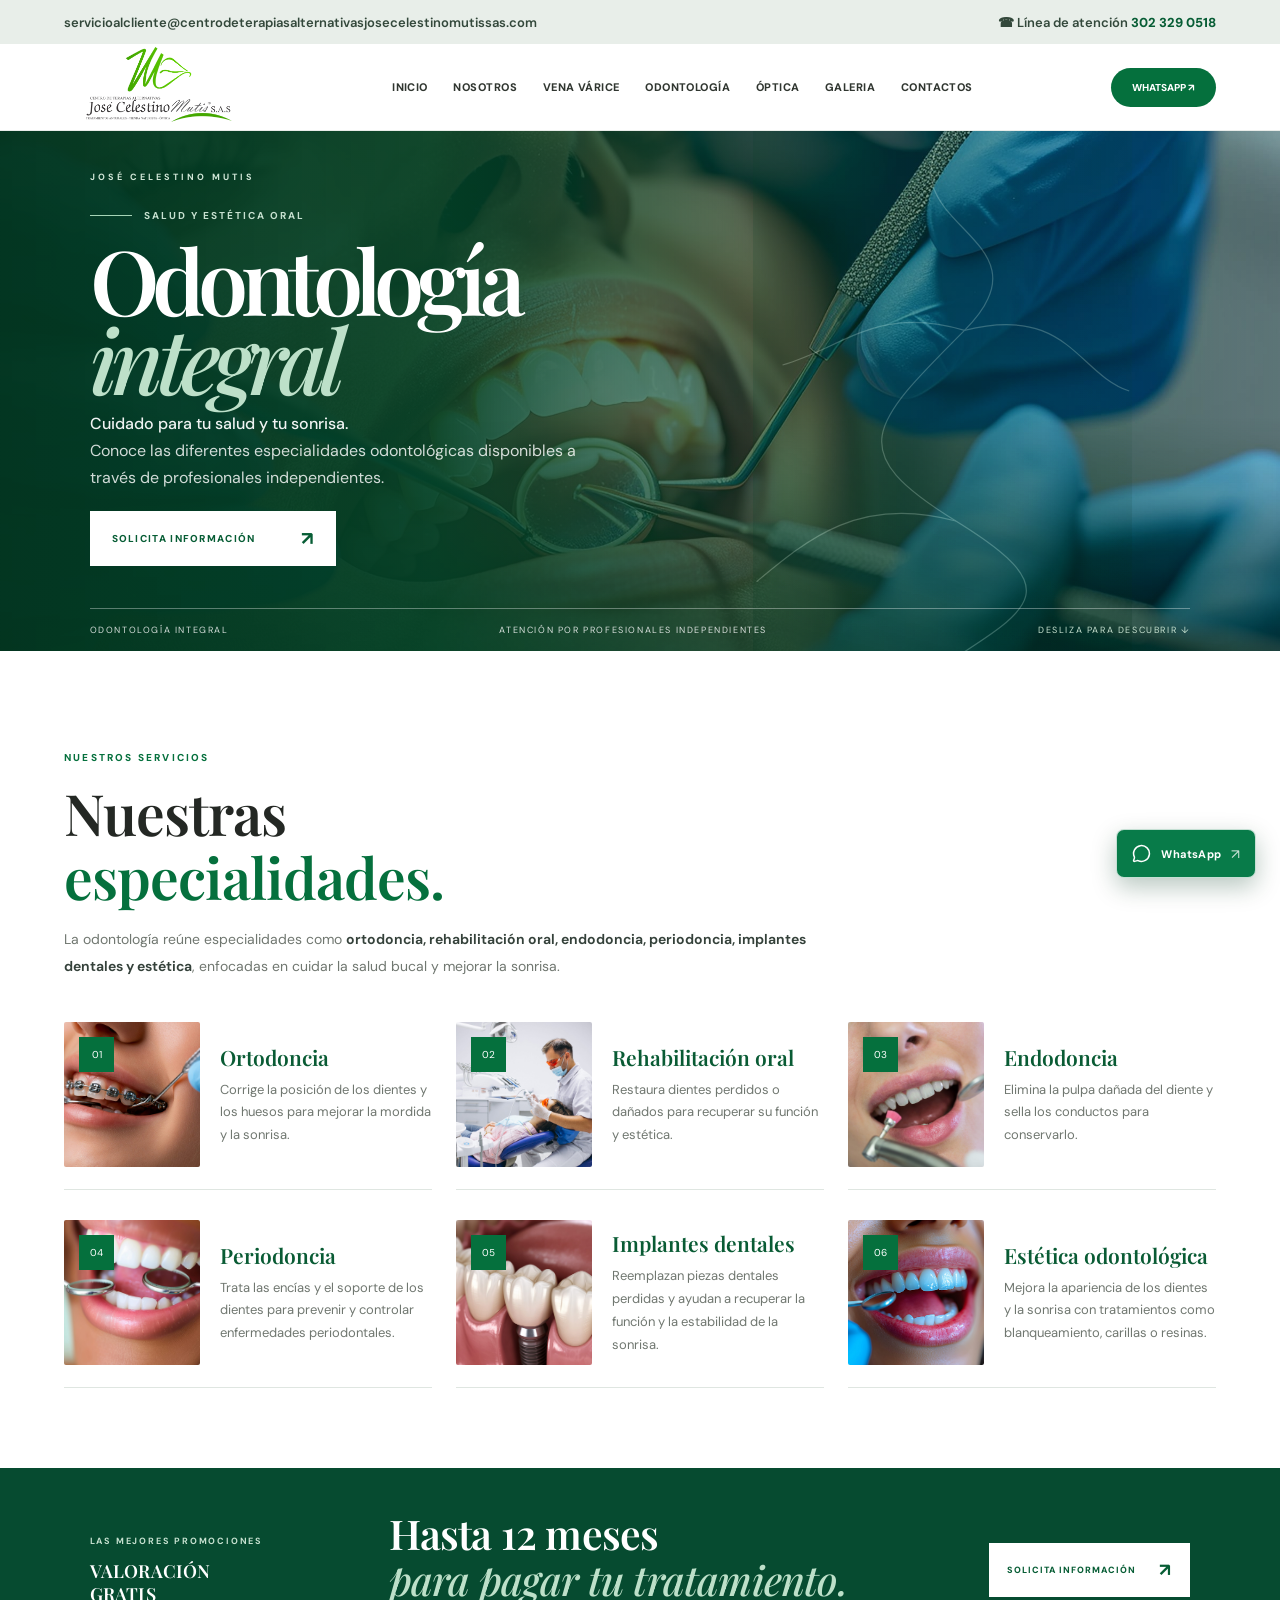
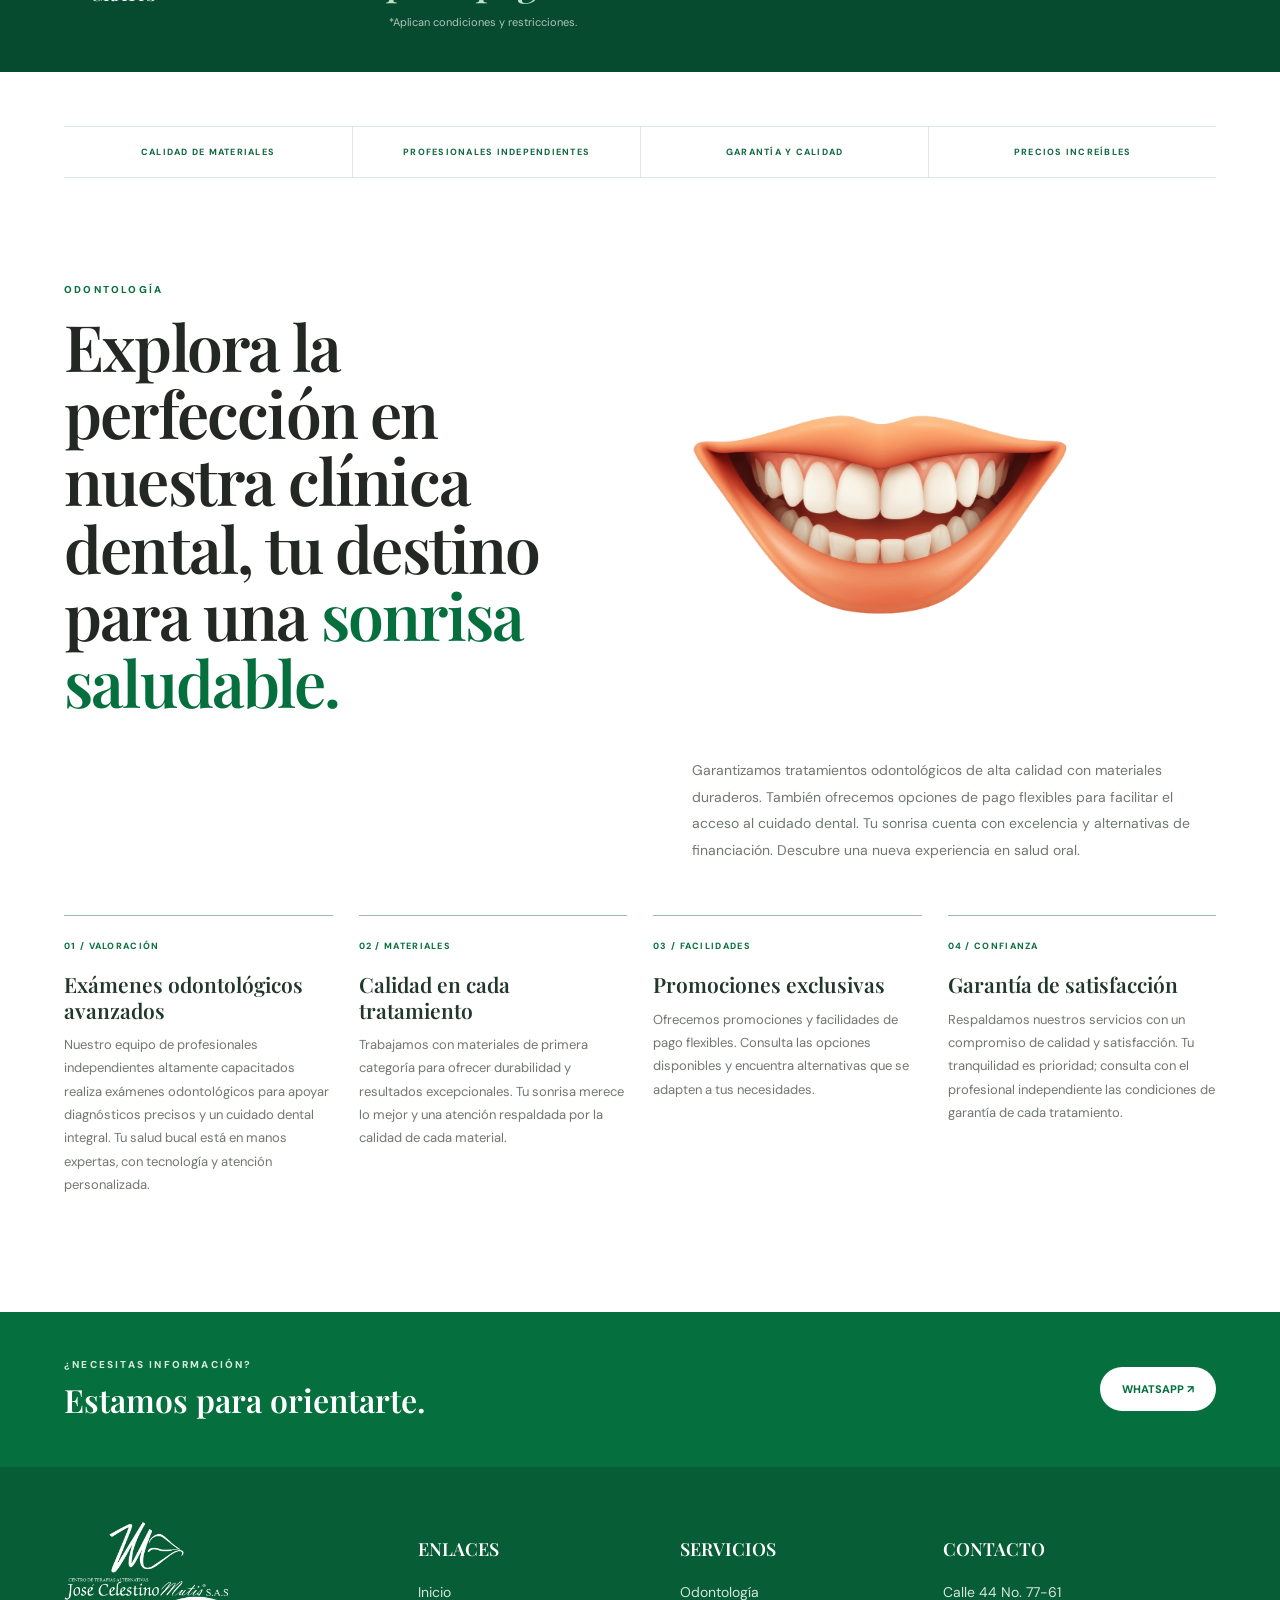
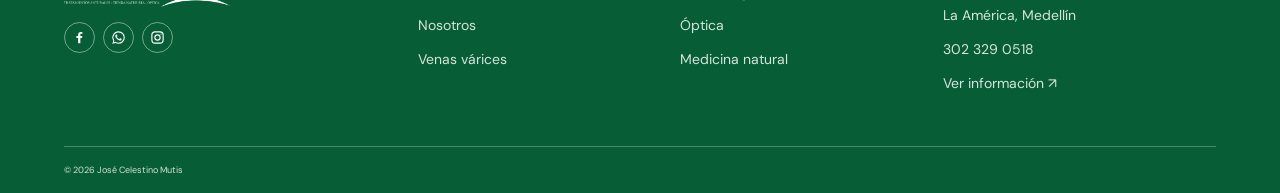
<file: odontologia/index.html>
<!DOCTYPE html><html lang="es" class="T19VSG_variable _8Li5zG_variable h-full antialiased"><head><meta charSet="utf-8"/><meta name="viewport" content="width=device-width, initial-scale=1"/><link rel="preload" href="/_next/static/media/07a39a8a4660cc7c-s.p.0r6juujl39pe6.woff2" as="font" crossorigin="" type="font/woff2"/><link rel="preload" href="/_next/static/media/605ce01b664af129-s.p.0wgildi0cnwt9.woff2" as="font" crossorigin="" type="font/woff2"/><link rel="preload" href="/images/branding/logo-centro.png" as="image"/><link rel="preload" href="/images/odontologia/photo-portrait-young-patient-visiting-dentist-hospital-clinic.jpg" as="image"/><link rel="preload" href="/images/odontologia/sonrisa.png" as="image"/><link rel="stylesheet" href="/_next/static/chunks/361w87mea3yxc.css" data-precedence="next"/><link rel="stylesheet" href="/_next/static/chunks/2x1vgf_mkbblw.css" data-precedence="next"/><link rel="preload" as="script" fetchPriority="low" href="/_next/static/chunks/3cfn99dbrcvvp.js"/><script src="/_next/static/chunks/08xcn3jnivpa8.js" async=""></script><script src="/_next/static/chunks/3wbm-994r45kr.js" async=""></script><script src="/_next/static/chunks/turbopack-3-ry682tkyiqk.js" async=""></script><script src="/_next/static/chunks/42onvq6nokjl2.js" async=""></script><script src="/_next/static/chunks/18j2-j_g0as0b.js" async=""></script><script src="/_next/static/chunks/3qx61xn11f-t2.js" async=""></script><title>Odontología integral en Medellín | José Celestino Mutis</title><meta name="description" content="Conoce las especialidades de odontología, ortodoncia, rehabilitación oral, endodoncia, periodoncia, implantes y estética con profesionales independientes."/><meta name="keywords" content="odontología en Medellín,ortodoncia Medellín,rehabilitación oral,endodoncia,periodoncia,implantes dentales,estética odontológica"/><meta name="robots" content="index, follow"/><link rel="canonical" href="https://centrodeterapiasalternativasjosecelestinomutissas.com/odontologia/"/><meta property="og:title" content="Odontología integral en Medellín"/><meta property="og:description" content="Conoce las especialidades de odontología, ortodoncia, rehabilitación oral, endodoncia, periodoncia, implantes y estética con profesionales independientes."/><meta property="og:url" content="https://centrodeterapiasalternativasjosecelestinomutissas.com/odontologia/"/><meta property="og:site_name" content="José Celestino Mutis"/><meta property="og:locale" content="es_CO"/><meta property="og:type" content="website"/><meta name="twitter:card" content="summary"/><meta name="twitter:title" content="Odontología integral en Medellín"/><meta name="twitter:description" content="Conoce las especialidades de odontología, ortodoncia, rehabilitación oral, endodoncia, periodoncia, implantes y estética con profesionales independientes."/><link rel="icon" href="/favicon.ico?favicon.117ezoe8m31dk.ico" sizes="48x48" type="image/x-icon"/><meta name="next-size-adjust" content=""/><script src="/_next/static/chunks/0cz1d0mv5g_q7.js" noModule=""></script></head><body class="min-h-full flex flex-col"><div hidden=""><!--$--><!--/$--></div><main class="inner-page"><div class="inner-topline"><div class="inner-container"><a class="topline-mail" href="mailto:servicioalcliente@centrodeterapiasalternativasjosecelestinomutissas.com">servicioalcliente@centrodeterapiasalternativasjosecelestinomutissas.com</a><span>☎ Línea de atención <b>302 329 0518</b></span></div></div><header class="inner-header"><div class="inner-container inner-header-row"><a href="/" class="inner-logo" aria-label="José Celestino Mutis, inicio"><img src="/images/branding/logo-centro.png" alt="José Celestino Mutis"/></a><nav class="inner-nav"><a href="/">INICIO</a><a href="/nosotros">NOSOTROS</a><a href="/vena-varice">VENA VÁRICE</a><a href="/odontologia">ODONTOLOGÍA</a><a href="/optica">ÓPTICA</a><a href="/galeria">GALERIA</a><a href="/contactos">CONTACTOS</a></nav><a class="inner-header-button" href="https://wa.me/573023290518">WHATSAPP ↗</a></div></header><section class="vein-experience-hero inner-page-hero inner-page-hero-odontologia"><img class="vein-experience-image" src="/images/odontologia/photo-portrait-young-patient-visiting-dentist-hospital-clinic.jpg" alt="Imagen de odontología integral"/><div class="vein-experience-shade"></div><div class="vein-experience-content"><span class="vein-experience-overline">JOSÉ CELESTINO MUTIS</span><div class="vein-experience-index"><i></i> <!-- -->SALUD Y ESTÉTICA ORAL</div><h1>Odontología<br/><em>integral</em></h1><p class="inner-page-hero-subtitle">Cuidado para tu salud y tu sonrisa.</p><p class="inner-page-hero-copy">Conoce las diferentes especialidades odontológicas disponibles a través de profesionales independientes.</p><a class="vein-experience-button" href="https://wa.me/573023290518">SOLICITA INFORMACIÓN <span>↗</span></a></div><svg class="vein-experience-vein" viewBox="0 0 620 600" fill="none" aria-hidden="true"><path d="M340 0 C260 110 470 120 360 230 S220 370 350 450 S440 550 330 620"></path><path d="M360 230 C480 200 490 280 550 300 M350 450 C240 420 180 470 120 520 M360 230 C260 200 220 250 150 270"></path></svg><div class="vein-experience-bottom"><span>ODONTOLOGÍA INTEGRAL</span><span>ATENCIÓN POR PROFESIONALES INDEPENDIENTES</span><span>DESLIZA PARA DESCUBRIR ↓</span></div></section><section class="dental-page-section"><div class="inner-container"><div class="specialty-heading dental-services-heading"><span class="inner-eyebrow green">NUESTROS SERVICIOS</span><h2>Nuestras<br/><em>especialidades.</em></h2><p>La odontología reúne especialidades como <strong>ortodoncia, rehabilitación oral, endodoncia, periodoncia, implantes dentales y estética</strong>, enfocadas en cuidar la salud bucal y mejorar la sonrisa.</p></div><div class="specialty-grid dental-services-grid"><article class="specialty-card"><div class="specialty-image" role="img" aria-label="Ortodoncia" style="background-image:url(&quot;/images/odontologia/patient-receiving-orthodontic-treatment-dental-clinic.jpg&quot;)"><span>0<!-- -->1</span></div><div><h3>Ortodoncia</h3><p>Corrige la posición de los dientes y los huesos para mejorar la mordida y la sonrisa.</p></div></article><article class="specialty-card"><div class="specialty-image" role="img" aria-label="Rehabilitación oral" style="background-image:url(&quot;/images/odontologia/woman-patient-dentist.jpg&quot;)"><span>0<!-- -->2</span></div><div><h3>Rehabilitación oral</h3><p>Restaura dientes perdidos o dañados para recuperar su función y estética.</p></div></article><article class="specialty-card"><div class="specialty-image" role="img" aria-label="Endodoncia" style="background-image:url(&quot;/images/odontologia/dentist-examining-female-patient-with-tools.jpg&quot;)"><span>0<!-- -->3</span></div><div><h3>Endodoncia</h3><p>Elimina la pulpa dañada del diente y sella los conductos para conservarlo.</p></div></article><article class="specialty-card"><div class="specialty-image" role="img" aria-label="Periodoncia" style="background-image:url(&quot;/images/odontologia/inspection-gums.jpg&quot;)"><span>0<!-- -->4</span></div><div><h3>Periodoncia</h3><p>Trata las encías y el soporte de los dientes para prevenir y controlar enfermedades periodontales.</p></div></article><article class="specialty-card"><div class="specialty-image" role="img" aria-label="Implantes dentales" style="background-image:url(&quot;/images/odontologia/realistic-3d-render-tooth-implant.jpg&quot;)"><span>0<!-- -->5</span></div><div><h3>Implantes dentales</h3><p>Reemplazan piezas dentales perdidas y ayudan a recuperar la función y la estabilidad de la sonrisa.</p></div></article><article class="specialty-card"><div class="specialty-image" role="img" aria-label="Estética odontológica" style="background-image:url(&quot;/images/odontologia/close-up-womans-teeth-dental-examination.jpg&quot;)"><span>0<!-- -->6</span></div><div><h3>Estética odontológica</h3><p>Mejora la apariencia de los dientes y la sonrisa con tratamientos como blanqueamiento, carillas o resinas.</p></div></article></div></div><div class="dental-promo-band"><div class="dental-promo-label"><span>LAS MEJORES PROMOCIONES</span><strong>VALORACIÓN<br/>GRATIS</strong></div><div class="dental-promo-main"><h2>Hasta 12 meses<br/><em>para pagar tu tratamiento.</em></h2><p>*Aplican condiciones y restricciones.</p></div><a href="https://wa.me/573023290518" class="dental-promo-link">SOLICITA INFORMACIÓN <span>↗</span></a></div><div class="inner-container"><div class="dental-assurance-row"><span>CALIDAD DE MATERIALES</span><span>PROFESIONALES INDEPENDIENTES</span><span>GARANTÍA Y CALIDAD</span><span>PRECIOS INCREÍBLES</span></div><section class="dental-editorial"><div class="dental-editorial-heading"><span class="inner-eyebrow green">ODONTOLOGÍA</span><h2>Explora la perfección en nuestra clínica dental, tu destino para una <em>sonrisa saludable.</em></h2><img class="dental-smile-image" src="/images/odontologia/sonrisa.png" alt="Boca sonriente que representa una sonrisa saludable"/><p>Garantizamos tratamientos odontológicos de alta calidad con materiales duraderos. También ofrecemos opciones de pago flexibles para facilitar el acceso al cuidado dental. Tu sonrisa cuenta con excelencia y alternativas de financiación. Descubre una nueva experiencia en salud oral.</p></div><div class="dental-benefits-grid"><article><span>01 / VALORACIÓN</span><h3>Exámenes odontológicos avanzados</h3><p>Nuestro equipo de profesionales independientes altamente capacitados realiza exámenes odontológicos para apoyar diagnósticos precisos y un cuidado dental integral. Tu salud bucal está en manos expertas, con tecnología y atención personalizada.</p></article><article><span>02 / MATERIALES</span><h3>Calidad en cada tratamiento</h3><p>Trabajamos con materiales de primera categoría para ofrecer durabilidad y resultados excepcionales. Tu sonrisa merece lo mejor y una atención respaldada por la calidad de cada material.</p></article><article><span>03 / FACILIDADES</span><h3>Promociones exclusivas</h3><p>Ofrecemos promociones y facilidades de pago flexibles. Consulta las opciones disponibles y encuentra alternativas que se adapten a tus necesidades.</p></article><article><span>04 / CONFIANZA</span><h3>Garantía de satisfacción</h3><p>Respaldamos nuestros servicios con un compromiso de calidad y satisfacción. Tu tranquilidad es prioridad; consulta con el profesional independiente las condiciones de garantía de cada tratamiento.</p></article></div></section></div></section><section class="inner-contact-strip"><div class="inner-container"><div><span class="inner-eyebrow">¿NECESITAS INFORMACIÓN?</span><h2>Estamos para orientarte.</h2></div><a href="https://wa.me/573023290518">WHATSAPP ↗</a></div></section><a class="site-whatsapp-button" href="https://wa.me/573023290518" target="_blank" rel="noreferrer" aria-label="Escríbenos por WhatsApp"><svg xmlns="http://www.w3.org/2000/svg" width="24" height="24" viewBox="0 0 24 24" fill="none" stroke="currentColor" stroke-width="2" stroke-linecap="round" stroke-linejoin="round" class="lucide lucide-message-circle" aria-hidden="true"><path d="M2.992 16.342a2 2 0 0 1 .094 1.167l-1.065 3.29a1 1 0 0 0 1.236 1.168l3.413-.998a2 2 0 0 1 1.099.092 10 10 0 1 0-4.777-4.719"></path></svg><b>WhatsApp</b><i aria-hidden="true">↗</i></a><footer class="inner-footer"><div class="inner-container inner-footer-grid"><div><img src="/images/branding/logo-centro.png" alt="José Celestino Mutis"/><nav class="footer-social" aria-label="Redes sociales"><a href="https://www.facebook.com/JoseCelestinoMutisoficial?locale=es_LA" target="_blank" rel="noreferrer" aria-label="Facebook" title="Facebook"><svg viewBox="0 0 24 24" aria-hidden="true"><path fill="currentColor" d="M13.35 21v-8.2h2.76l.41-3.2h-3.17V7.56c0-.93.26-1.56 1.59-1.56h1.7V3.14c-.3-.04-1.34-.14-2.55-.14-2.52 0-4.25 1.54-4.25 4.37V9.6H7v3.2h2.84V21h3.51Z"></path></svg></a><a href="https://wa.me/573023290518" target="_blank" rel="noreferrer" aria-label="WhatsApp" title="WhatsApp"><svg viewBox="0 0 24 24" aria-hidden="true" fill="currentColor"><path d="M12.04 2a9.86 9.86 0 0 0-8.43 14.98L2.2 22l5.16-1.35A9.96 9.96 0 0 0 12.04 22h.01A10 10 0 0 0 12.04 2Zm0 18.2h-.01a8.2 8.2 0 0 1-4.18-1.14l-.3-.18-3.06.8.82-2.98-.2-.31A8.18 8.18 0 1 1 12.04 20.2Zm4.5-6.13c-.25-.13-1.48-.73-1.71-.81-.23-.09-.4-.13-.56.13-.17.25-.65.81-.8.98-.15.17-.3.19-.56.06-.25-.13-1.06-.39-2.02-1.24-.75-.67-1.25-1.49-1.4-1.74-.14-.25-.01-.39.11-.52.11-.11.25-.3.38-.44.13-.15.17-.25.25-.42.09-.17.05-.31-.02-.44-.06-.13-.56-1.35-.77-1.85-.2-.48-.4-.42-.56-.43h-.48c-.17 0-.44.06-.67.31-.23.25-.88.86-.88 2.09 0 1.24.9 2.43 1.02 2.6.12.17 1.77 2.7 4.29 3.79.6.26 1.07.42 1.43.54.6.19 1.15.16 1.59.1.49-.07 1.48-.61 1.69-1.2.21-.59.21-1.1.15-1.2-.06-.11-.23-.17-.48-.3Z"></path></svg></a><a href="https://www.instagram.com/josecelestinomutisoficial/" target="_blank" rel="noreferrer" aria-label="Instagram" title="Instagram"><svg viewBox="0 0 24 24" aria-hidden="true" fill="none" stroke="currentColor" stroke-width="1.8"><rect x="3" y="3" width="18" height="18" rx="5"></rect><circle cx="12" cy="12" r="4.2"></circle><circle cx="17.7" cy="6.5" r=".9" fill="currentColor" stroke="none"></circle></svg></a></nav></div><div><b>ENLACES</b><a href="/">Inicio</a><a href="/nosotros">Nosotros</a><a href="/vena-varice">Venas várices</a></div><div><b>SERVICIOS</b><a href="/odontologia">Odontología</a><a href="/optica">Óptica</a><a href="/medicina-natural">Medicina natural</a></div><div><b>CONTACTO</b><span>Calle 44 No. 77-61<br/>La América, Medellín</span><span>302 329 0518</span><a href="/contactos">Ver información ↗</a></div></div><div class="inner-container inner-footer-bottom">© 2026 José Celestino Mutis</div></footer></main><!--$--><!--/$--><script id="_R_">(globalThis["TURBOPACK"] || (globalThis["TURBOPACK"] = [])).push({"otherChunks":["static/chunks/3cfn99dbrcvvp.js","static/chunks/08xcn3jnivpa8.js","static/chunks/3wbm-994r45kr.js"],"runtimeModuleIds":[94553]});</script><script src="/_next/static/chunks/3cfn99dbrcvvp.js" async=""></script><script>(self.__next_f=self.__next_f||[]).push([0])</script><script>self.__next_f.push([1,"1:\"$Sreact.fragment\"\n2:\"/_next/static/chunks/42onvq6nokjl2.js\"\n3:\"/_next/static/chunks/18j2-j_g0as0b.js\"\n4:I[39756,[\"$2\",\"$3\"],\"default\"]\n5:I[37457,[\"$2\",\"$3\"],\"default\"]\n13:\"ViewportBoundary\"\n14:I[97367,[\"$2\",\"$3\"],\"$13\"]\n16:\"MetadataBoundary\"\n17:I[97367,[\"$2\",\"$3\"],\"$16\"]\n18:\"$Sreact.suspense\"\n1a:I[68027,[\"$2\",\"$3\"],\"default\",1]\n:HL[\"/_next/static/chunks/361w87mea3yxc.css\",\"style\"]\n:HL[\"/_next/static/chunks/2x1vgf_mkbblw.css\",\"style\"]\n:HL[\"/_next/static/media/07a39a8a4660cc7c-s.p.0r6juujl39pe6.woff2\",\"font\",{\"crossOrigin\":\"\",\"type\":\"font/woff2\"}]\n:HL[\"/_next/static/media/605ce01b664af129-s.p.0wgildi0cnwt9.woff2\",\"font\",{\"crossOrigin\":\"\",\"type\":\"font/woff2\"}]\n:HL[\"/images/branding/logo-centro.png\",\"image\"]\n:HL[\"/images/odontologia/photo-portrait-young-patient-visiting-dentist-hospital-clinic.jpg\",\"image\"]\n7:X\n8:[[\"children\",{\"s\":\"__PAGE__\",\"h\":512,\"d\":{\"r\":[\"$\",\"$1\",\"c\",{\"children\":[[\"$\",\"main\",null,{\"className\":\"inner-page\",\"children\":[[\"$\",\"div\",null,{\"className\":\"inner-topline\",\"children\":[\"$\",\"div\",null,{\"className\":\"inner-container\",\"children\":[[\"$\",\"a\",null,{\"className\":\"topline-mail\",\"href\":\"mailto:servicioalcliente@centrodeterapiasalternativasjosecelestinomutissas.com\",\"children\":\"servicioalcliente@centrodeterapiasalternativasjosecelestinomutissas.com\"}],[\"$\",\"span\",null,{\"children\":[\"☎ Línea de atención \",[\"$\",\"b\",null,{\"children\":\"302 329 0518\"}]]}]]}]}],[\"$\",\"header\",null,{\"className\":\"inner-header\",\"children\":[\"$\",\"div\",null,{\"className\":\"inner-container inner-header-row\",\"children\":[[\"$\",\"a\",null,{\"href\":\"/\",\"className\":\"inner-logo\",\"aria-label\":\"José Celestino Mutis, inicio\",\"children\":[\"$\",\"img\",null,{\"src\":\"/images/branding/logo-centro.png\",\"alt\":\"José Celestino Mutis\"}]}],[\"$\",\"nav\",null,{\"className\":\"inner-nav\",\"children\":[[\"$\",\"a\",null,{\"href\":\"/\",\"children\":\"INICIO\"}],[\"$\",\"a\",null,{\"href\":\"/nosotros\",\"children\":\"NOSOTROS\"}],[\"$\",\"a\",null,{\"href\":\"/vena-varice\",\"children\":\"VENA VÁRICE\"}],[\"$\",\"a\",null,{\"href\":\"/odontologia\",\"children\":\"ODONTOLOGÍA\"}],[\"$\",\"a\",null,{\"href\":\"/optica\",\"children\":\"ÓPTICA\"}],[\"$\",\"a\",null,{\"href\":\"/galeria\",\"children\":\"GALERIA\"}],[\"$\",\"a\",null,{\"href\":\"/contactos\",\"children\":\"CONTACTOS\"}]]}],[\"$\",\"a\",null,{\"className\":\"inner-header-button\",\"href\":\"https://wa.me/573023290518\",\"children\":\"WHATSAPP ↗\"}]]}]}],[[\"$\",\"section\",null,{\"className\":\"vein-experience-hero inner-page-hero inner-page-hero-odontologia\",\"children\":[[\"$\",\"img\",null,{\"className\":\"vein-experience-image\",\"src\":\"/images/odontologia/photo-portrait-young-patient-visiting-dentist-hospital-clinic.jpg\",\"alt\":\"Imagen de odontología integral\"}],[\"$\",\"div\",null,{\"className\":\"vein-experience-shade\"}],[\"$\",\"div\",null,{\"className\":\"vein-experience-content\",\"children\":[[\"$\",\"span\",null,{\"className\":\"vein-experience-overline\",\"children\":\"JOSÉ CELESTINO MUTIS\"}],[\"$\",\"div\",null,{\"className\":\"vein-experience-index\",\"children\":[[\"$\",\"i\",null,{}],\" \",\"SALUD Y ESTÉTICA ORAL\"]}],[\"$\",\"h1\",null,{\"children\":[\"Odontología\",[\"$\",\"br\",null,{}],[\"$\",\"em\",null,{\"children\":\"integral\"}]]}],[\"$\",\"p\",null,{\"className\":\"inner-page-hero-subtitle\",\"children\":\"Cuidado para tu salud y tu sonrisa.\"}],\"$L9\",\"$La\"]}],\"$Lb\",\"$Lc\"]}],false,\"$Ld\",false,false,false,false,false],\"$Le\",\"$Lf\",\"$L10\"]}],[\"$L11\"],\"$L12\"]}],\"p\":false,\"v\":null}}]]\n6:[[\"children\",{\"s\":\"odontologia\",\"h\":512,\"d\":{\"r\":[\"$\",\"$1\",\"c\",{\"children\":[null,[\"$\",\"$L4\",null,{\"parallelRouterKey\":\"children\",\"error\":\"$undefined\",\"errorStyles\":\"$undefined\",\"errorScripts\":\"$undefined\",\"template\":[\"$\",\"$L5\",null,{}],\"templateStyles\":\"$undefined\",\"templateScripts\":\"$undefined\",\"notFound\":\"$undefined\",\"forbidden\":\"$undefined\",\"unauthorized\":\"$undefined\"}]]}],\"p\":false,\"v\":\"$7\"},\"c\":\"$Q8\"}]]\n0:{\"P\":null,\"c\":[\"\",\"odontologia\",\"\"],\"q\":\"\",\"i\":false,\"t\":{\"t\":{\"s\":\"\",\"h\":528,\"d\":{\"r\":[\"$\",\"$1\",\"c\",{\"children\":[[[\"$\",\"link\",\"0\",{\"rel\":\"stylesheet\",\"href\":\"/_next/static/chunks/361w87mea3yxc.css\",\"precedence\":\"next\",\"crossOrigin\":\"$undefined\",\"nonce\":\"$undefined\"}],[\"$\",\"link\",\"1\",{\"rel\":\"stylesheet\",\"href\":\"/_next/static/chunks/2x1vgf_mkbblw.css\",\"precedence\":\"next\",\"crossOrigin\":\"$undefined\",\"nonce\":\"$undefined\"}],[\"$\",\"script\",\"script-0\",{\"src\":\"/_next/static/chunks/42onvq6nokjl2.js\",\"async\":true,\"nonce\":\"$undefined\"}],[\"$\",\"script\",\"script-1\",{\"src\":\"/_next/static/chunks/18j2-j_g0as0b.js\",\"async\":true,\"nonce\":\"$undefined\"}]],[\"$\",\"html\",null,{\"lang\":\"es\",\"className\":\"T19VSG_variable _8Li5zG_variable h-full antialiased\",\"children\":[\"$\",\"body\",null,{\"className\":\"min-h-full flex flex-col\",\"children\":[\"$\",\"$L4\",null,{\"parallelRouterKey\":\"children\",\"error\":\"$undefined\",\"errorStyles\":\"$undefined\",\"errorScripts\":\"$undefined\",\"template\":[\"$\",\"$L5\",null,{}],\"templateStyles\":\"$undefined\",\"templateScripts\":\"$undefined\",\"notFound\":[[[\"$\",\"title\",null,{\"children\":\"404: This page could not be found.\"}],[\"$\",\"div\",null,{\"style\":{\"fontFamily\":\"system-ui,\\\"Segoe UI\\\",Roboto,Helvetica,Arial,sans-serif,\\\"Apple Color Emoji\\\",\\\"Segoe UI Emoji\\\"\",\"height\":\"100vh\",\"textAlign\":\"center\",\"display\":\"flex\",\"flexDirection\":\"column\",\"alignItems\":\"center\",\"justifyContent\":\"center\"},\"children\":[\"$\",\"div\",null,{\"children\":[[\"$\",\"style\",null,{\"dangerouslySetInnerHTML\":{\"__html\":\"body{color:#000;background:#fff;margin:0}.next-error-h1{border-right:1px solid rgba(0,0,0,.3)}@media (prefers-color-scheme:dark){body{color:#fff;background:#000}.next-error-h1{border-right:1px solid rgba(255,255,255,.3)}}\"}}],[\"$\",\"h1\",null,{\"className\":\"next-error-h1\",\"style\":{\"display\":\"inline-block\",\"margin\":\"0 20px 0 0\",\"padding\":\"0 23px 0 0\",\"fontSize\":24,\"fontWeight\":500,\"verticalAlign\":\"top\",\"lineHeight\":\"49px\"},\"children\":404}],[\"$\",\"div\",null,{\"style\":{\"display\":\"inline-block\"},\"children\":[\"$\",\"h2\",null,{\"style\":{\"fontSize\":14,\"fontWeight\":400,\"lineHeight\":\"49px\",\"margin\":0},\"children\":\"This page could not be found.\"}]}]]}]}]],[]],\"forbidden\":\"$undefined\",\"unauthorized\":\"$undefined\"}]}]}]]}],\"p\":false,\"v\":null},\"c\":\"$Q6\"},\"h\":{\"r\":[\"$\",\"$1\",\"h\",{\"children\":[null,[\"$\",\"$L14\",null,{\"children\":\"$L15\"}],[\"$\",\"$L17\",null,{\"children\":[[\"$\",\"div\",null,{\"hidden\":true,\"children\":[\"$\",\"$18\",null,{\"name\":\"Next.Metadata\",\"children\":\"$L19\"}]}],null]}],[\"$\",\"meta\",null,{\"name\":\"next-size-adjust\",\"content\":\"\"}]]}],\"p\":false,\"v\":null}},\"m\":\"$undefined\",\"G\":[\"$1a\",[[\"$\",\"link\",\"0\",{\"rel\":\"stylesheet\",\"href\":\"/_next/static/chunks/361w87mea3yxc.css\",\"precedence\":\"next\",\"crossOrigin\":\"$undefined\",\"nonce\":\"$undefined\"}],[\"$\",\"link\",\"1\",{\"rel\":\"stylesheet\",\"href\":\"/_next/static/chunks/2x1vgf_mkbblw.css\",\"precedence\":\"next\",\"crossOrigin\":\"$undefined\",\"nonce\":\"$undefined\"}]]],\"S\":true,\"r\":\"$undefined\",\"s\":\"$undefined\",\"a\":\"$undefined\",\"l\":\"$undefined\",\"p\":\"$undefined\",\"d\":\"$undefined\",\"b\":\"knjJCzi1j2Fm1A17BchUl\"}\n1d:\"/_next/static/chunks/3qx61xn11f-t2.js\"\n1e:I[5014,[\"$2\",\"$3\",\"$1d\"],\"default\"]\n1f:I[97367,[\"$2\",\"$3\"],\"OutletBoundary\"]\n7:C\n9:[\"$\",\"p\",null,{\"className\":\"inner-page-hero-copy\",\"children\":\"Conoce las diferentes especialidades odontológicas disponibles a través de profesionales independientes.\"}]\na:[\"$\",\"a\",null,{\"className\":\"vein-experience-button\",\"href\":\"https://wa.me/573023290518\",\"children\":[\"SOLICITA INFORMACIÓN \",[\"$\",\"span\",null,{\"children\":\"↗\"}]]}]\nb:[\"$\",\"svg\",null,{\"className\":\"vein-experience-vein\",\"viewBox\":\"0 0 620 600\",\"fill\":\"none\",\"aria-hidden\":\"true\",\"children\":[[\"$\",\"path\",null,{\"d\":\"M340 0 C260 110 470 120 360 230 S220 370 350 450 S440 550 330 620\"}],[\"$\",\"path\",null,{\"d\":\"M360 230 C480 200 490 280 550 300 M350 450 C240 420 180 470 120 520 M360 230 C260 200 220 250 150 270\"}]]}]\nc:[\"$\",\"div\",null,{\"className\":\"vein-experience-bottom\",\"children\":[[\"$\",\"span\",null,{\"children\":\"ODONTOLOGÍA INTEGRAL\"}],[\"$\",\"span\",null,{\"children\":\"ATENCIÓN POR PROFESIONALES INDEPENDIENTES\"}],[\"$\",\"span\",null,{\"children\":\"DESLIZA PARA DESCUBRIR ↓\"}]]}]\nd:[\"$\",\"section\",null,{\"className\":\"dental-page-section\",\"children\":[[\"$\",\"div\",null,{\"className\":\"inner-container\",\"children\":[[\"$\",\"div\",null,{\"className\":\"specialty-heading dental-services-heading\",\"children\":[[\"$\",\"span\",null,{\"className\":\"inner-eyebrow green\",\"children\":\"NUESTROS SERVICIOS\"}],[\"$\",\"h2\",null,{\"children\":[\"Nuestras\",[\"$\",\"br\",null,{}],[\"$\",\"em\",null,{\"children\":\"especialidades.\"}]]}],[\"$\",\"p\",null,{\"children\":[\"La odontología reúne especialidades como \",[\"$\",\"strong\",null,{\"children\":\"ortodoncia, rehabilitación oral, endodoncia, periodoncia, implantes dentales y estética\"}],\", enfocadas en cuidar la salud bucal y mejorar la sonrisa.\"]}]]}],[\"$\",\"div\",null,{\"className\":\"specialty-grid dental-services-grid\",\"children\":[[\"$\",\"article\",\"Ortodoncia\",{\"className\":\"specialty-card\",\"children\":[[\"$\",\"div\",null,{\"className\":\"specialty-image\",\"role\":\"img\",\"aria-label\":\"Ortodoncia\",\"style\":{\"backgroundImage\":\"url(\\\"/images/odontologia/patient-receiving-orthodontic-treatment-dental-clinic.jpg\\\")\"},\"children\":[\"$\",\"span\",null,{\"children\":[\"0\",1]}]}],[\"$\",\"div\",null,{\"children\":[[\"$\",\"h3\",null,{\"children\":\"Ortodoncia\"}],[\"$\",\"p\",null,{\"children\":\"Corrige la posición de los dientes y los huesos para mejorar la mordida y la sonrisa.\"}]]}]]}],[\"$\",\"article\",\"Rehabilitación oral\",{\"className\":\"specialty-card\",\"children\":[[\"$\",\"div\",null,{\"className\":\"specialty-image\",\"role\":\"img\",\"aria-label\":\"Rehabilitación oral\",\"style\":{\"backgroundImage\":\"url(\\\"/images/odontologia/woman-patient-dentist.jpg\\\")\"},\"children\":[\"$\",\"span\",null,{\"children\":[\"0\",2]}]}],[\"$\",\"div\",null,{\"children\":[[\"$\",\"h3\",null,{\"children\":\"Rehabilitación oral\"}],[\"$\",\"p\",null,{\"children\":\"Restaura dientes perdidos o dañados para recuperar su función y estética.\"}]]}]]}],[\"$\",\"article\",\"Endodoncia\",{\"className\":\"specialty-card\",\"children\":[[\"$\",\"div\",null,{\"className\":\"specialty-image\",\"role\":\"img\",\"aria-label\":\"Endodoncia\",\"style\":{\"backgroundImage\":\"url(\\\"/images/odontologia/dentist-examining-female-patient-with-tools.jpg\\\")\"},\"children\":[\"$\",\"span\",null,{\"children\":[\"0\",3]}]}],[\"$\",\"div\",null,{\"children\":[[\"$\",\"h3\",null,{\"children\":\"Endodoncia\"}],[\"$\",\"p\",null,{\"children\":\"Elimina la pulpa dañada del diente y sella los conductos para conservarlo.\"}]]}]]}],[\"$\",\"article\",\"Periodoncia\",{\"className\":\"specialty-card\",\"children\":[[\"$\",\"div\",null,{\"className\":\"specialty-image\",\"role\":\"img\",\"aria-label\":\"Periodoncia\",\"style\":{\"backgroundImage\":\"url(\\\"/images/odontologia/inspection-gums.jpg\\\")\"},\"children\":[\"$\",\"span\",null,{\"children\":[\"0\",4]}]}],[\"$\",\"div\",null,{\"children\":[[\"$\",\"h3\",null,{\"children\":\"Periodoncia\"}],[\"$\",\"p\",null,{\"children\":\"Trata las encías y el soporte de los dientes para prevenir y controlar enfermedades periodontales.\"}]]}]]}],[\"$\",\"article\",\"Implantes dentales\",{\"className\":\"specialty-card\",\"children\":[[\"$\",\"div\",null,{\"className\":\"specialty-image\",\"role\":\"img\",\"aria-label\":\"Implantes dentales\",\"style\":{\"backgroundImage\":\"url(\\\"/images/odontologia/realistic-3d-render-tooth-implant.jpg\\\")\"},\"children\":[\"$\",\"span\",null,{\"children\":[\"0\",5]}]}],[\"$\",\"div\",null,{\"children\":[[\"$\",\"h3\",null,{\"children\":\"Implantes dentales\"}],[\"$\",\"p\",null,{\"children\":\"Reemplazan piezas dentales perdidas y ayudan a recuperar la función y la estabilidad de la sonrisa.\"}]]}]]}],[\"$\",\"article\",\"Estética odontológica\",{\"className\":\"specialty-card\",\"children\":[[\"$\",\"div\",null,{\"className\":\"specialty-image\",\"role\":\"img\",\"aria-label\":\"Estética odontológica\",\"style\":{\"backgroundImage\":\"url(\\\"/images/odontologia/close-up-womans-teeth-dental-examination.jpg\\\")\"},\"children\":[\"$\",\"span\",null,{\"children\":[\"0\",6]}]}],[\"$\",\"div\",null,{\"children\":[[\"$\",\"h3\",null,{\"children\":\"Estética odontológica\"}],[\"$\",\"p\",null,{\"children\":\"Mejora la apariencia de los dientes y la sonrisa con tratamientos como blanqueamiento, carillas o resinas.\"}]]}]]}]]}]]}],[\"$\",\"div\",null,{\"className\":\"dental-promo-band\",\"children\":[[\"$\",\"div\",null,{\"className\":\"dental-promo-label\",\"children\":[[\"$\",\"span\",null,{\"children\":\"LAS MEJORES PROMOCIONES\"}],[\"$\",\"strong\",null,{\"children\":[\"VALORACIÓN\",[\"$\",\"br\",null,{}],\"GRATIS\"]}]]}],[\"$\",\"div\",null,{\"className\":\"dental-promo-main\",\"children\":[[\"$\",\"h2\",null,{\"children\":[\"Hasta 12 meses\",[\"$\",\"br\",null,{}],[\"$\",\"em\",null,{\"children\":\"para pagar tu tratamiento.\"}]]}],[\"$\",\"p\",null,{\"children\":\"*Aplican condiciones y restricciones.\"}]]}],[\"$\",\"a\",null,{\"href\":\"https://wa.me/573023290518\",\"className\":\"dental-promo-link\",\"children\":[\"SOLICITA INFORMACIÓN \",\"$L1b\"]}]]}],\"$L1c\"]}]\ne:[\"$\",\"section\",null,{\"className\":\"inner-contact-strip\",\"children\":[\"$\",\"div\",null,{\"className\":\"inner-container\",\"children\":[[\"$\",\"div\",null,{\"children\":[[\"$\",\"span\",null,{\"className\":\"inner-eyebrow\",\"children\":\"¿NECESITAS INFORMACIÓN?\"}],[\"$\",\"h2\",null,{\"children\":\"Estamos para orientarte.\"}]]}],[\"$\",\"a\",null,{\"href\":\"https://wa.me/573023290518\",\"children\":\"WHATSAPP ↗\"}]]}]}]\nf:[\"$\",\"a\",null,{\"className\":\"site-whatsapp-button\",\"href\":\"https://wa.me/573023290518\",\"target\":\"_blank\",\"rel\":\"noreferrer\",\"aria-label\":\"Escríbenos por WhatsApp\",\"children\":[[\"$\",\"$L1e\",null,{\"ref\":\"$undefined\",\"icon\":{\"name\":\"message-circle\",\"size\":24,\"node\":[[\"path\",{\"d\":\"M2.992 16.342a2 2 0 0 1 .094 1.167l-1.065 3.29a1 1 0 0 0 1.236 1.168l3.413-.998a2 2 0 0 1 1.099.092 10 10 0 1 0-4.777-4.719\",\"key\":\"1sd12s\"}]]},\"className\":\"$undefined\",\"aria-hidden\":\"true\"}],[\"$\",\"b\",null,{\"children\":\"WhatsApp\"}],[\"$\",\"i\",null,{\"aria-hidden\":\"true\",\"children\":\"↗\"}]]}]\n10:[\"$\",\"footer\",null,{\"className\":\"inner-footer\",\"children\":[[\"$\",\"div\",null,{\"className\":\"inner-container inner-footer-grid\",\"children\":[[\"$\",\"div\",null,{\"children\":[[\"$\",\"img\",null,{\"src\":\"/images/branding/logo-centro.png\",\"alt\":\"José Celestino Mutis\"}],[\"$\",\"nav\",null,{\"className\":\"footer-social\",\"aria-label\":\"Redes sociales\",\"children\":[[\"$\",\"a\",null,{\"href\":\"https://www.facebook.com/JoseCelestinoMutisoficial?locale=es_LA\",\"target\":\"_blank\",\"rel\":\"noreferrer\",\"aria-label\":\"Facebook\",\"title\":\"Facebook\",\"children\":[\"$\",\"svg\",null,{\"viewBox\":\"0 0 24 24\",\"aria-hidden\":\"true\",\"children\":[\"$\",\"path\",null,{\"fill\":\"currentColor\",\"d\":\"M13.35 21v-8.2h2.76l.41-3.2h-3.17V7.56c0-.93.26-1.56 1.59-1.56h1.7V3.14c-.3-.04-1.34-.14-2.55-.14-2.52 0-4.25 1.54-4.25 4.37V9.6H7v3.2h2.84V21h3.51Z\"}]}]}],[\"$\",\"a\",null,{\"href\":\"https://wa.me/573023290518\",\"target\":\"_blank\",\"rel\":\"noreferrer\",\"aria-label\":\"WhatsApp\",\"title\":\"WhatsApp\",\"children\":[\"$\",\"svg\",null,{\"viewBox\":\"0 0 24 24\",\"aria-hidden\":\"true\",\"fill\":\"currentColor\",\"children\":[\"$\",\"path\",null,{\"d\":\"M12.04 2a9.86 9.86 0 0 0-8.43 14.98L2.2 22l5.16-1.35A9.96 9.96 0 0 0 12.04 22h.01A10 10 0 0 0 12.04 2Zm0 18.2h-.01a8.2 8.2 0 0 1-4.18-1.14l-.3-.18-3.06.8.82-2.98-.2-.31A8.18 8.18 0 1 1 12.04 20.2Zm4.5-6.13c-.25-.13-1.48-.73-1.71-.81-.23-.09-.4-.13-.56.13-.17.25-.65.81-.8.98-.15.17-.3.19-.56.06-.25-.13-1.06-.39-2.02-1.24-.75-.67-1.25-1.49-1.4-1.74-.14-.25-.01-.39.11-.52.11-.11.25-.3.38-.44.13-.15.17-.25.25-.42.09-.17.05-.31-.02-.44-.06-.13-.56-1.35-.77-1.85-.2-.48-.4-.42-.56-.43h-.48c-.17 0-.44.06-.67.31-.23.25-.88.86-.88 2.09 0 1.24.9 2.43 1.02 2.6.12.17 1.77 2.7 4.29 3.79.6.26 1.07.42 1.43.54.6.19 1.15.16 1.59.1.49-.07 1.48-.61 1.69-1.2.21-.59.21-1.1.15-1.2-.06-.11-.23-.17-.48-.3Z\"}]}]}],[\"$\",\"a\",null,{\"href\":\"https://www.instagram.com/josecelestinomutisoficial/\",\"target\":\"_blank\",\"rel\":\"noreferrer\",\"aria-label\":\"Instagram\",\"title\":\"Instagram\",\"children\":[\"$\",\"svg\",null,{\"viewBox\":\"0 0 24 24\",\"aria-hidden\":\"true\",\"fill\":\"none\",\"stroke\":\"currentColor\",\"strokeWidth\":\"1.8\",\"children\":[[\"$\",\"rect\",null,{\"x\":\"3\",\"y\":\"3\",\"width\":\"18\",\"height\":\"18\",\"rx\":\"5\"}],[\"$\",\"circle\",null,{\"cx\":\"12\",\"cy\":\"12\",\"r\":\"4.2\"}],[\"$\",\"circle\",null,{\"cx\":\"17.7\",\"cy\":\"6.5\",\"r\":\".9\",\"fill\":\"currentColor\",\"stroke\":\"none\"}]]}]}]]}]]}],[\"$\",\"div\",null,{\"children\":[[\"$\",\"b\",null,{\"children\":\"ENLACES\"}],[\"$\",\"a\",null,{\"href\":\"/\",\"children\":\"Inicio\"}],[\"$\",\"a\",null,{\"href\":\"/nosotros\",\"children\":\"Nosotros\"}],[\"$\",\"a\",null,{\"href\":\"/vena-varice\",\"children\":\"Venas várices\"}]]}],[\"$\",\"div\",null,{\"children\":[[\"$\",\"b\",null,{\"children\":\"SERVICIOS\"}],[\"$\",\"a\",null,{\"href\":\"/odontologia\",\"children\":\"Odontología\"}],[\"$\",\"a\",null,{\"href\":\"/optica\",\"children\":\"Óptica\"}],[\"$\",\"a\",null,{\"href\":\"/medicina-natural\",\"children\":\"Medicina natural\"}]]}],[\"$\",\"div\",null,{\"children\":[[\"$\",\"b\",null,{\"children\":\"CONTACTO\"}],[\"$\",\"span\",null,{\"children\":[\"Calle 44 No. 77-61\",[\"$\",\"br\",null,{}],\"La América, Medellín\"]}],[\"$\",\"span\",null,{\"children\":\"302 329 0518\"}],[\"$\",\"a\",null,{\"href\":\"/contactos\",\"children\":\"Ver información ↗\"}]]}]]}],[\"$\",\"div\",null,{\"className\":\"inner-container inner-footer-bottom\",\"children\":\"© 2026 José Celestino Mutis\"}]]}]\n11:[\"$\",\"script\",\"script-0\",{\"src\":\"/_next/static/chunks/3qx61xn11f-t2.js\",\"async\":true,\"nonce\":\"$undefined\"}]\n12:[\"$\",\"$L1f\",null,{\"children\":[\"$\",\"$18\",null,{\"name\":\"Next.MetadataOutlet\",\"children\":\"$@20\"}]}]\n:HL[\"/images/odontologia/sonrisa.png\",\"image\"]\n1b:[\"$\",\"span\",null,{\"children\":\"↗\"}]\n1c:[\"$\",\"div\",null,{\"className\":\"inner-container\",\"children\":[[\"$\",\"div\",null,{\"className\":\"dental-assurance-row\",\"children\":[[\"$\",\"span\",null,{\"children\":\"CALIDAD DE MATERIALES\"}],[\"$\",\"span\",null,{\"children\":\"PROFESIONALES INDEPENDIENTES\"}],[\"$\",\"span\",null,{\"children\":\"GARANTÍA Y CALIDAD\"}],[\"$\",\"span\",null,{\"children\":\"PRECIOS INCREÍBLES\"}]]}],[\"$\",\"section\",null,{\"className\":\"dental-editorial\",\"children\":[[\"$\",\"div\",null,{\"className\":\"dental-editorial-heading\",\"children\":[[\"$\",\"span\",null,{\"className\":\"inner-eyebrow green\",\"children\":\"ODONTOLOGÍA\"}],[\"$\",\"h2\",null,{\"children\":[\"Explora la perfección en nuestra clínica dental, tu destino para una \",[\"$\",\"em\",null,{\"children\":\"sonrisa saludable.\"}]]}],[\"$\",\"img\",null,{\"className\":\"dental-smile-image\",\"src\":\"/images/odontologia/sonrisa.png\",\"alt\":\"Boca sonriente que representa una sonrisa saludable\"}],[\"$\",\"p\",null,{\"children\":\"Garantizamos tratamientos odontológicos de alta calidad con materiales duraderos. También ofrecemos opciones de pago flexibles para facilitar el acceso al cuidado dental. Tu sonrisa cuenta con excelencia y alternativas de financiación. Descubre una nueva experiencia en salud oral.\"}]]}],[\"$\",\"div\",null,{\"className\":\"dental-benefits-grid\",\"children\":[[\"$\",\"article\",null,{\"children\":[[\"$\",\"span\",null,{\"children\":\"01 / VALORACIÓN\"}],[\"$\",\"h3\",null,{\"children\":\"Exámenes odontológicos avanzados\"}],[\"$\",\"p\",null,{\"children\":\"Nuestro equipo de profesionales independientes altamente capacitados realiza exámenes odontológicos para apoyar diagnósticos precisos y un cuidado dental integral. Tu salud bucal está en manos expertas, con tecnología y atención personalizada.\"}]]}],[\"$\",\"article\",null,{\"children\":[[\"$\",\"span\",null,{\"children\":\"02 / MATERIALES\"}],[\"$\",\"h3\",null,{\"children\":\"Calidad en cada tratamiento\"}],[\"$\",\"p\",null,{\"children\":\"Trabajamos con materiales de primera categoría para ofrecer durabilidad y resultados excepcionales. Tu sonrisa merece lo mejor y una atención respaldada por la calidad de cada material.\"}]]}],[\"$\",\"article\",null,{\"children\":[[\"$\",\"span\",null,{\"children\":\"03 / FACILIDADES\"}],[\"$\",\"h3\",null,{\"children\":\"Promociones exclusivas\"}],[\"$\",\"p\",null,{\"children\":\"Ofrecemos promociones y facilidades de pago flexibles. Consulta las opciones disponibles y encuentra alternativas que se adapten a tus necesidades.\"}]]}],[\"$\",\"article\",null,{\"children\":[[\"$\",\"span\",null,{\"children\":\"04 / CONFIANZA\"}],[\"$\",\"h3\",null,{\"children\":\"Garantía de satisfacción\"}],[\"$\",\"p\",null,{\"children\":\"Respaldamos nuestros servicios con un compromiso de calidad y satisfacción. Tu tranquilidad es prioridad; consulta con el profesional independiente las condiciones de garantía de cada tratamiento.\"}]]}]]}]]}]]}]\n15:[[\"$\",\"meta\",\"0\",{\"charSet\":\"utf-8\"}],[\"$\",\"meta\",\"1\",{\"name\":\"viewport\",\"content\":\"width=device-width, initial-scale=1\"}]]\n21:I[27201,[\"$2\",\"$3\"],\"IconMark\"]\n19:[[\"$\",\"title\",\"0\",{\"children\":\"Odontología integral en Medellín | José Celestino Mutis\"}],[\"$\",\"meta\",\"1\",{\"name\":\"description\",\"content\":\"Conoce las especialidades de odontología, ortodoncia, rehabilitación oral, endodoncia, periodoncia, implantes y estética con profesionales independientes.\"}],[\"$\",\"meta\",\"2\",{\"name\":\"keywords\",\"content\":\"odontología en Medellín,ortodoncia Medellín,rehabilitación oral,endodoncia,periodoncia,implantes dentales,estética odontológica\"}],[\"$\",\"meta\",\"3\",{\"name\":\"robots\",\"content\":\"index, follow\"}],[\"$\",\"link\",\"4\",{\"rel\":\"canonical\",\"href\":\"https://centrodeterapiasalternativasjosecelestinomutissas.com/odontologia/\"}],[\"$\",\"meta\",\"5\",{\"property\":\"og:title\",\"content\":\"Odontología integral en Medellín\"}],[\"$\",\"meta\",\"6\",{\"property\":\"og:description\",\"content\":\"Conoce las especialidades de odontología, ortodoncia, rehabilitación oral, endodoncia, periodoncia, implantes y estética con profesionales independientes.\"}],[\"$\",\"meta\",\"7\",{\"property\":\"og:url\",\"content\":\"https://centrodeterapiasalternativasjosecelestinomutissas.com/odontologia/\"}],[\"$\",\"meta\",\"8\",{\"property\":\"og:site_name\",\"content\":\"José Celestino Mutis\"}],[\"$\",\"meta\",\"9\",{\"property\":\"og:locale\",\"content\":\"es_CO\"}],[\"$\",\"meta\",\"10\",{\"property\":\"og:type\",\"content\":\"website\"}],[\"$\",\"meta\",\"11\",{\"name\":\"twitter:card\",\"content\":\"summary\"}],[\"$\",\"meta\",\"12\",{\"name\":\"twitter:title\",\"content\":\"Odontología integral en Medellín\"}],[\"$\",\"meta\",\"13\",{\"name\":\"twitter:description\",\"content\":\"Conoce las especialidades de odontología, ortodoncia, rehabilitación oral, endodoncia, periodoncia, implantes y estética con profesionales independientes.\"}],[\"$\",\"link\",\"14\",{\"rel\":\"icon\",\"href\":\"/favicon.ico?favicon.117ezoe8m31dk.ico\",\"sizes\":\"48x48\",\"type\":\"image/x-icon\"}],[\"$\",\"$L21\",\"15\",{}]]\n20:null\n"])</script></body></html>
</file>
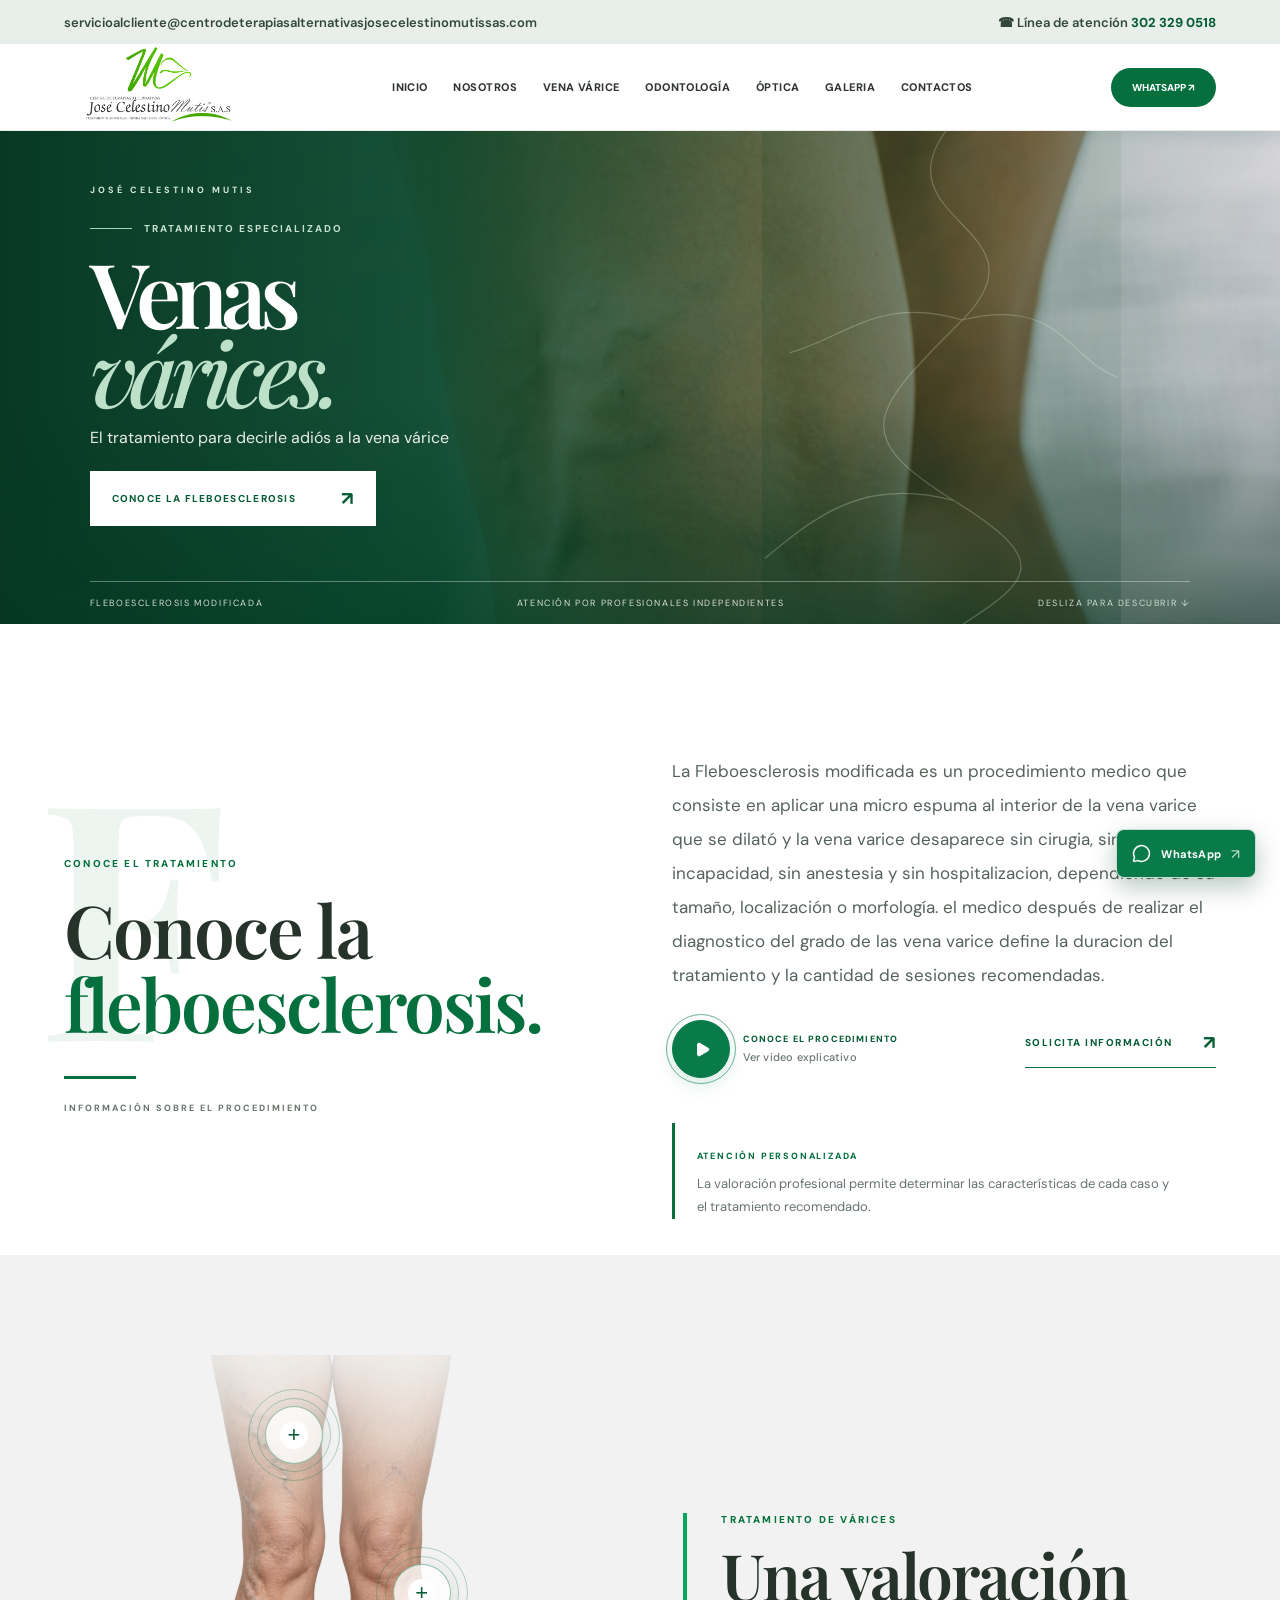
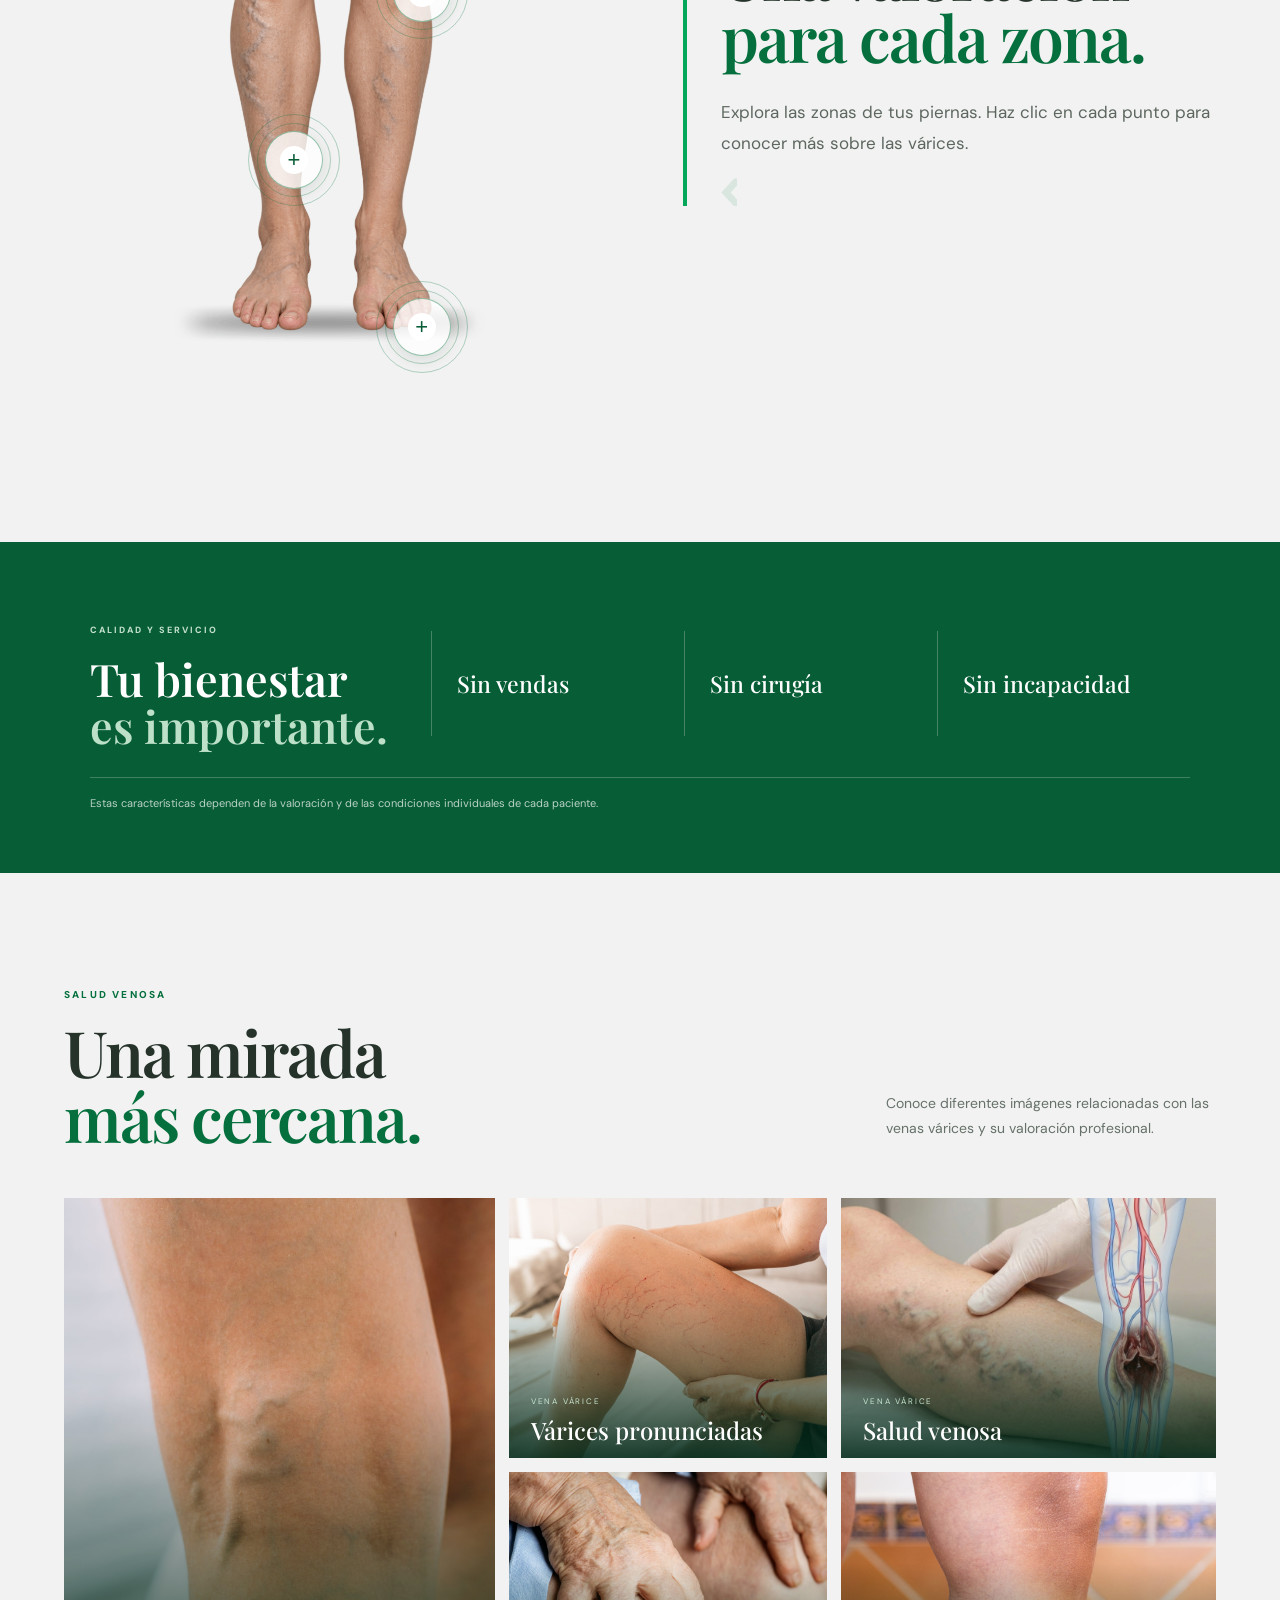
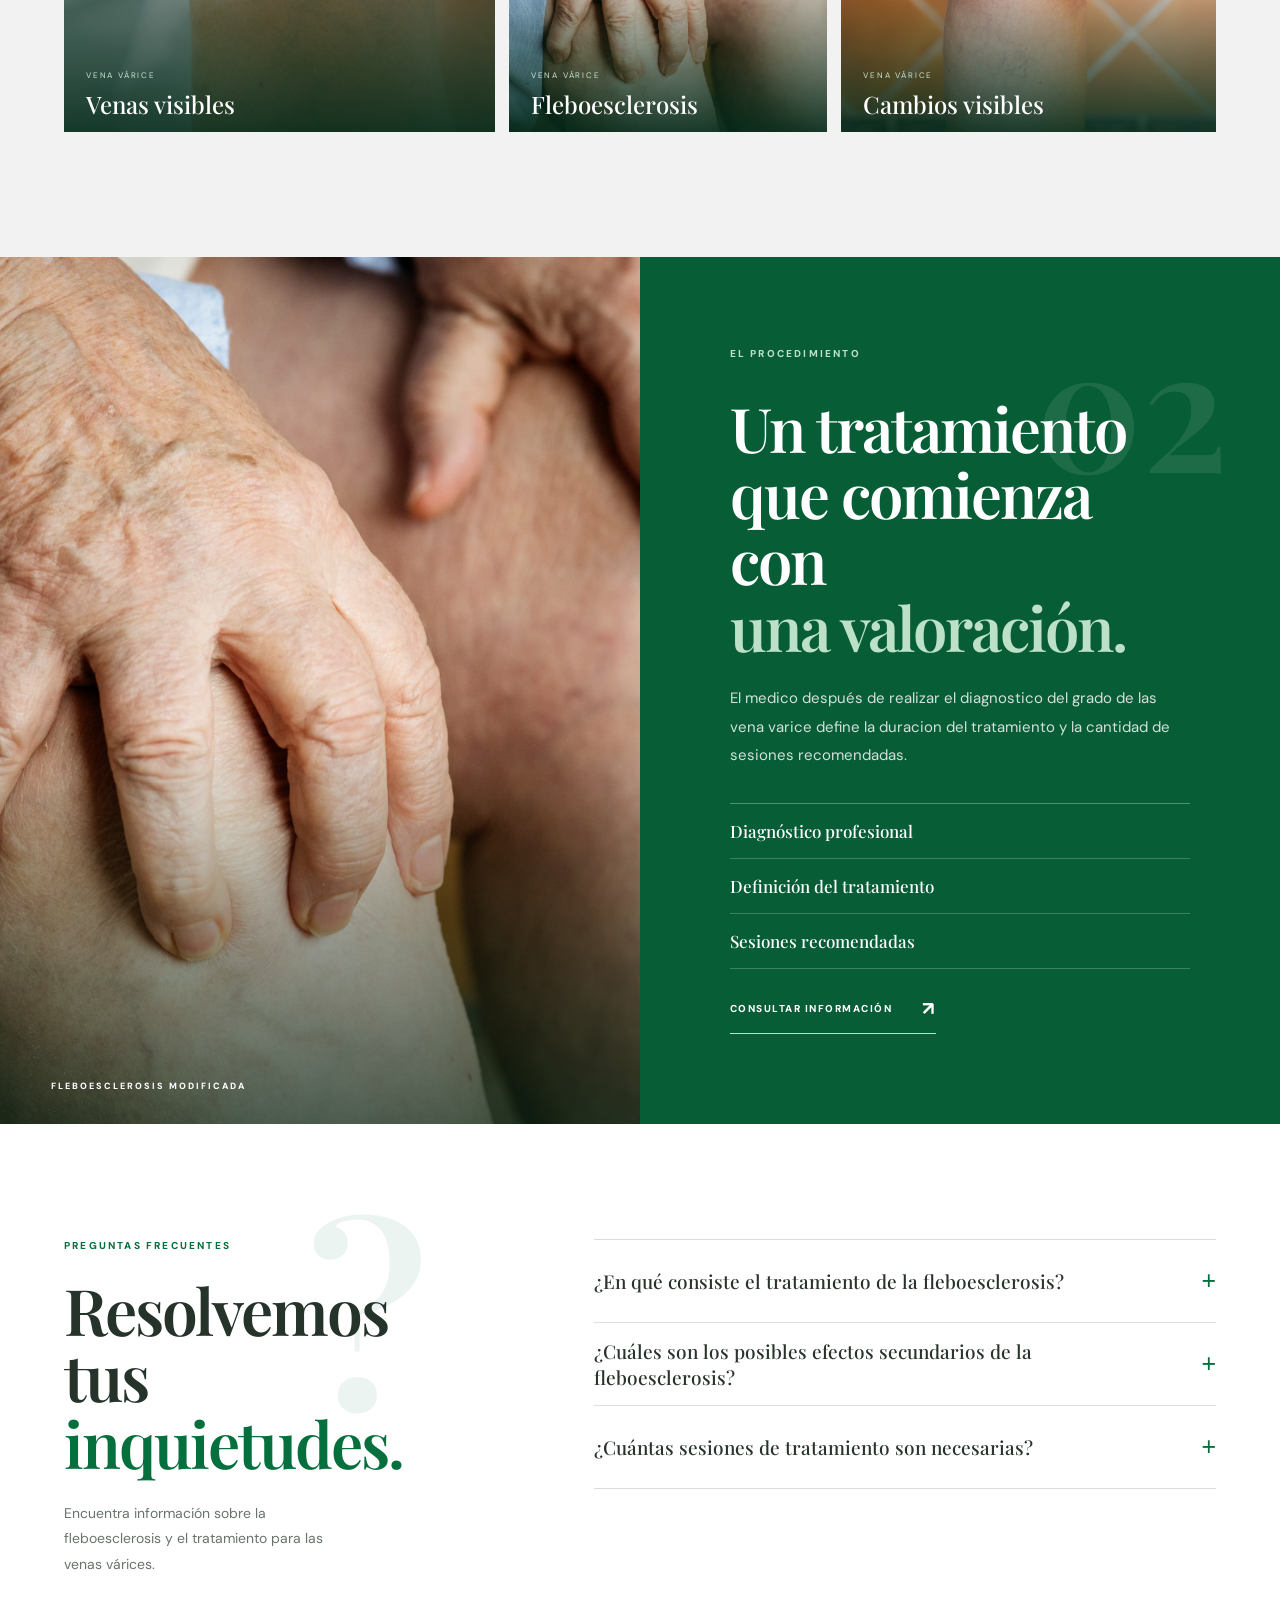
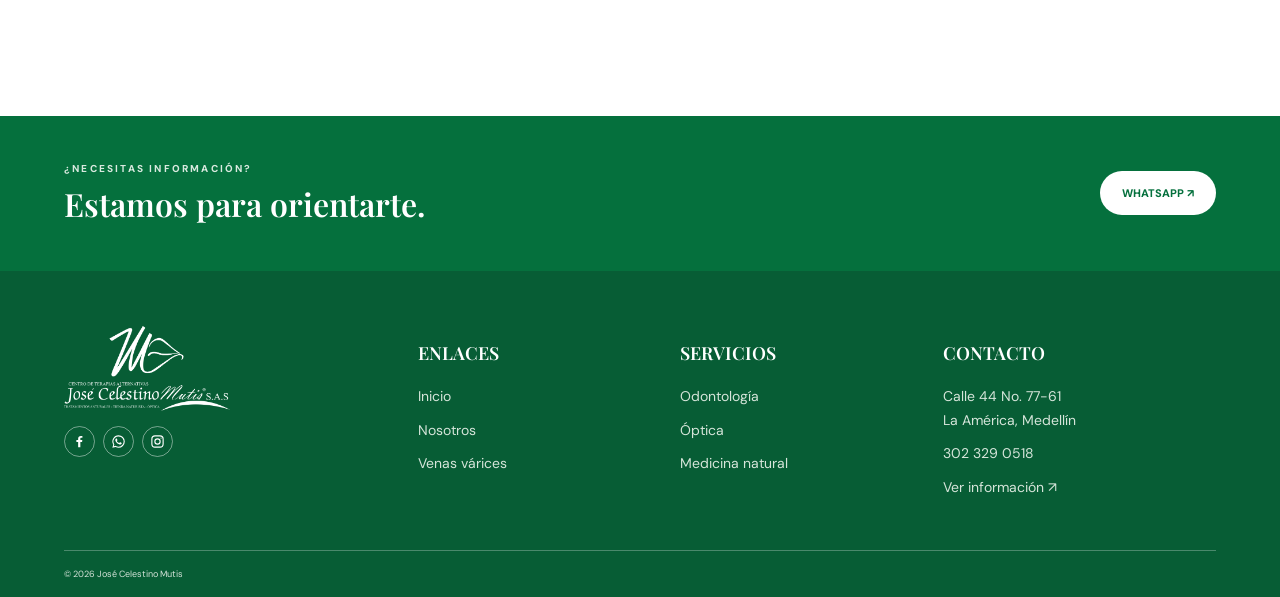
<file: vena-varice/index.html>
<!DOCTYPE html><html lang="es" class="T19VSG_variable _8Li5zG_variable h-full antialiased"><head><meta charSet="utf-8"/><meta name="viewport" content="width=device-width, initial-scale=1"/><link rel="preload" href="/_next/static/media/07a39a8a4660cc7c-s.p.0r6juujl39pe6.woff2" as="font" crossorigin="" type="font/woff2"/><link rel="preload" href="/_next/static/media/605ce01b664af129-s.p.0wgildi0cnwt9.woff2" as="font" crossorigin="" type="font/woff2"/><link rel="preload" href="/images/branding/logo-centro.png" as="image"/><link rel="preload" href="/images/varices/legs-with-woman-with-varicose-veins-pronounced-mesh.jpg" as="image"/><link rel="preload" as="image" href="/images/varices/legs-front-varicose-cutout.png"/><link rel="preload" href="/images/varices/closeup-womans-leg-showing-visible-varicose-veins-capillaries-woman-has-light-skin-is-sitting-bed-wearing-tank-top-shorts.jpg" as="image"/><link rel="preload" href="/images/varices/adult-woman-s-leg-with-varicose-veins.jpg" as="image"/><link rel="preload" href="/images/varices/fleboesclerosis.jpg" as="image"/><link rel="preload" href="/images/varices/lower-extremity-condition-varicose-vein-vascular-problem-valve-malfunction-blood-circulation-doctor-examine-human-leg-medical-check-vein-anatomy.jpg" as="image"/><link rel="stylesheet" href="/_next/static/chunks/361w87mea3yxc.css" data-precedence="next"/><link rel="stylesheet" href="/_next/static/chunks/2x1vgf_mkbblw.css" data-precedence="next"/><link rel="preload" as="script" fetchPriority="low" href="/_next/static/chunks/3cfn99dbrcvvp.js"/><script src="/_next/static/chunks/08xcn3jnivpa8.js" async=""></script><script src="/_next/static/chunks/3wbm-994r45kr.js" async=""></script><script src="/_next/static/chunks/turbopack-3-ry682tkyiqk.js" async=""></script><script src="/_next/static/chunks/42onvq6nokjl2.js" async=""></script><script src="/_next/static/chunks/18j2-j_g0as0b.js" async=""></script><script src="/_next/static/chunks/3qx61xn11f-t2.js" async=""></script><title>Tratamiento de venas várices en Medellín | José Celestino Mutis</title><meta name="description" content="Conoce la fleboesclerosis modificada y solicita información sobre una valoración para venas várices en José Celestino Mutis, Medellín."/><meta name="keywords" content="tratamiento de venas várices en Medellín,fleboesclerosis,fleboesclerosis modificada,valoración de várices,salud venosa,José Celestino Mutis"/><meta name="robots" content="index, follow"/><link rel="canonical" href="https://centrodeterapiasalternativasjosecelestinomutissas.com/vena-varice/"/><meta property="og:title" content="Tratamiento de venas várices en Medellín"/><meta property="og:description" content="Información sobre fleboesclerosis modificada y valoración profesional para venas várices."/><meta property="og:url" content="https://centrodeterapiasalternativasjosecelestinomutissas.com/vena-varice/"/><meta property="og:site_name" content="José Celestino Mutis"/><meta property="og:locale" content="es_CO"/><meta property="og:image" content="https://centrodeterapiasalternativasjosecelestinomutissas.com/images/varices/legs-front-varicose-cutout.png"/><meta property="og:image:alt" content="Sección interactiva para conocer zonas de las piernas con várices"/><meta property="og:type" content="website"/><meta name="twitter:card" content="summary_large_image"/><meta name="twitter:title" content="Tratamiento de venas várices en Medellín"/><meta name="twitter:description" content="Conoce la fleboesclerosis modificada y solicita información sobre una valoración."/><meta name="twitter:image" content="https://centrodeterapiasalternativasjosecelestinomutissas.com/images/varices/legs-front-varicose-cutout.png"/><link rel="icon" href="/favicon.ico?favicon.117ezoe8m31dk.ico" sizes="48x48" type="image/x-icon"/><meta name="next-size-adjust" content=""/><script src="/_next/static/chunks/0cz1d0mv5g_q7.js" noModule=""></script></head><body class="min-h-full flex flex-col"><div hidden=""><!--$--><!--/$--></div><main class="inner-page"><div class="inner-topline"><div class="inner-container"><a class="topline-mail" href="mailto:servicioalcliente@centrodeterapiasalternativasjosecelestinomutissas.com">servicioalcliente@centrodeterapiasalternativasjosecelestinomutissas.com</a><span>☎ Línea de atención <b>302 329 0518</b></span></div></div><header class="inner-header"><div class="inner-container inner-header-row"><a href="/" class="inner-logo" aria-label="José Celestino Mutis, inicio"><img src="/images/branding/logo-centro.png" alt="José Celestino Mutis"/></a><nav class="inner-nav"><a href="/">INICIO</a><a href="/nosotros">NOSOTROS</a><a href="/vena-varice">VENA VÁRICE</a><a href="/odontologia">ODONTOLOGÍA</a><a href="/optica">ÓPTICA</a><a href="/galeria">GALERIA</a><a href="/contactos">CONTACTOS</a></nav><a class="inner-header-button" href="https://wa.me/573023290518">WHATSAPP ↗</a></div></header><section class="vein-experience-hero"><img class="vein-experience-image" src="/images/varices/legs-with-woman-with-varicose-veins-pronounced-mesh.jpg" alt="Venas várices en las piernas"/><div class="vein-experience-shade"></div><div class="vein-experience-content"><span class="vein-experience-overline">JOSÉ CELESTINO MUTIS</span><div class="vein-experience-index"><i></i> TRATAMIENTO ESPECIALIZADO</div><h1>Venas<br/><em>várices.</em></h1><p>El tratamiento para decirle adiós a la vena várice</p><a href="#fleboesclerosis" class="vein-experience-button">CONOCE LA FLEBOESCLEROSIS <span>↗</span></a></div><svg class="vein-experience-vein" viewBox="0 0 620 600" fill="none" aria-hidden="true"><path d="M340 0 C260 110 470 120 360 230 S220 370 350 450 S440 550 330 620"></path><path d="M360 230 C480 200 490 280 550 300 M350 450 C240 420 180 470 120 520 M360 230 C260 200 220 250 150 270"></path></svg><div class="vein-experience-bottom"><span>FLEBOESCLEROSIS MODIFICADA</span><span>ATENCIÓN POR PROFESIONALES INDEPENDIENTES</span><span>DESLIZA PARA DESCUBRIR ↓</span></div></section><section class="vein-editorial-intro inner-container" id="fleboesclerosis"><div class="vein-editorial-heading"><span class="inner-eyebrow green">CONOCE EL TRATAMIENTO</span><div class="vein-editorial-giant">F</div><h2>Conoce la<br/><em>fleboesclerosis.</em></h2><div class="vein-editorial-rule"></div><span class="vein-editorial-small">INFORMACIÓN SOBRE EL PROCEDIMIENTO</span></div><div class="vein-editorial-copy"><p>La Fleboesclerosis modificada es un procedimiento medico que consiste en aplicar una micro espuma al interior de la vena varice que se dilató y la vena varice desaparece sin cirugia, sin incapacidad, sin anestesia y sin hospitalizacion, dependiendo de su tamaño, localización o morfología. el medico después de realizar el diagnostico del grado de las vena varice define la duracion del tratamiento y la cantidad de sesiones recomendadas.</p><div class="vein-editorial-actions"><a class="vein-video-cta" href="https://www.youtube.com/watch?v=5jVldWp0A-U&amp;t=1s" target="_blank" rel="noreferrer"><span class="vein-video-play"><svg xmlns="http://www.w3.org/2000/svg" width="24" height="24" viewBox="0 0 24 24" fill="currentColor" stroke="currentColor" stroke-width="2" stroke-linecap="round" stroke-linejoin="round" class="lucide lucide-play" aria-hidden="true"><path d="M5 5a2 2 0 0 1 3.008-1.728l11.997 6.998a2 2 0 0 1 .003 3.458l-12 7A2 2 0 0 1 5 19z"></path></svg></span><span>CONOCE EL PROCEDIMIENTO<small>Ver video explicativo</small></span></a><a class="vein-editorial-link" href="https://wa.me/573023290518">SOLICITA INFORMACIÓN <span>↗</span></a></div><div class="vein-editorial-note"><span>ATENCIÓN PERSONALIZADA</span><p>La valoración profesional permite determinar las características de cada caso y el tratamiento recomendado.</p></div></div></section><section class="vein-hotspot-section"><div class="vein-hotspot-composition"><div class="vein-hotspot-stage"><img class="vein-hotspot-legs" src="/images/varices/legs-front-varicose-cutout.png" alt="Piernas de mujer con venas varicosas visibles"/><div class="vein-hotspot-point vein-hotspot-one"><button type="button" aria-label="Información sobre venas superficiales" aria-expanded="false"><span>+</span></button></div><div class="vein-hotspot-point vein-hotspot-two"><button type="button" aria-label="Información sobre la zona de la rodilla" aria-expanded="false"><span>+</span></button></div><div class="vein-hotspot-point vein-hotspot-three"><button type="button" aria-label="Información sobre las pantorrillas" aria-expanded="false"><span>+</span></button></div><div class="vein-hotspot-point vein-hotspot-four"><button type="button" aria-label="Información sobre tobillos y piernas" aria-expanded="false"><span>+</span></button></div></div><div class="vein-hotspot-side"><span class="inner-eyebrow green">TRATAMIENTO DE VÁRICES</span><h2>Una valoración<br/><em>para cada zona.</em></h2><p>Explora las zonas de tus piernas. Haz clic en cada punto para conocer más sobre las várices.</p><div class="vein-hotspot-guide-arrow" aria-hidden="true"><span></span><span></span><span></span><span></span><span></span></div></div></div></section><section class="vein-promise-band"><div class="vein-promise-inner"><div class="vein-promise-title"><span>CALIDAD Y SERVICIO</span><h2>Tu bienestar<br/><em>es importante.</em></h2></div><div class="vein-promise-item"><strong>Sin vendas</strong></div><div class="vein-promise-item"><strong>Sin cirugía</strong></div><div class="vein-promise-item"><strong>Sin incapacidad</strong></div><p class="vein-promise-disclaimer">Estas características dependen de la valoración y de las condiciones individuales de cada paciente.</p></div></section><section class="vein-visual-editorial"><div class="inner-container"><div class="vein-visual-heading"><div><span class="inner-eyebrow green">SALUD VENOSA</span><h2>Una mirada<br/><em>más cercana.</em></h2></div><p>Conoce diferentes imágenes relacionadas con las venas várices y su valoración profesional.</p></div><div class="vein-visual-grid"><figure class="vein-visual-item vein-visual-item-1"><img src="/images/varices/legs-with-woman-with-varicose-veins-pronounced-mesh.jpg" alt="Imagen relacionada con venas várices 1"/><figcaption><span>VENA VÁRICE</span><b>Venas visibles</b></figcaption></figure><figure class="vein-visual-item vein-visual-item-2"><img src="/images/varices/closeup-womans-leg-showing-visible-varicose-veins-capillaries-woman-has-light-skin-is-sitting-bed-wearing-tank-top-shorts.jpg" alt="Imagen relacionada con venas várices 2"/><figcaption><span>VENA VÁRICE</span><b>Várices pronunciadas</b></figcaption></figure><figure class="vein-visual-item vein-visual-item-3"><img src="/images/varices/adult-woman-s-leg-with-varicose-veins.jpg" alt="Imagen relacionada con venas várices 3"/><figcaption><span>VENA VÁRICE</span><b>Cambios visibles</b></figcaption></figure><figure class="vein-visual-item vein-visual-item-4"><img src="/images/varices/fleboesclerosis.jpg" alt="Imagen relacionada con venas várices 4"/><figcaption><span>VENA VÁRICE</span><b>Fleboesclerosis</b></figcaption></figure><figure class="vein-visual-item vein-visual-item-5"><img src="/images/varices/lower-extremity-condition-varicose-vein-vascular-problem-valve-malfunction-blood-circulation-doctor-examine-human-leg-medical-check-vein-anatomy.jpg" alt="Imagen relacionada con venas várices 5"/><figcaption><span>VENA VÁRICE</span><b>Salud venosa</b></figcaption></figure></div></div></section><section class="vein-treatment-editorial"><div class="vein-treatment-picture"><img src="/images/varices/fleboesclerosis.jpg" alt="Fleboesclerosis"/><span class="vein-treatment-picture-caption">FLEBOESCLEROSIS MODIFICADA</span></div><div class="vein-treatment-text"><span class="inner-eyebrow">EL PROCEDIMIENTO</span><span class="vein-treatment-number">02</span><h2>Un tratamiento<br/>que comienza con<br/><em>una valoración.</em></h2><p>El medico después de realizar el diagnostico del grado de las vena varice define la duracion del tratamiento y la cantidad de sesiones recomendadas.</p><div class="vein-treatment-steps"><div><b>Diagnóstico profesional</b></div><div><b>Definición del tratamiento</b></div><div><b>Sesiones recomendadas</b></div></div><a class="vein-treatment-link" href="https://wa.me/573023290518">CONSULTAR INFORMACIÓN <span>↗</span></a></div></section><section class="vein-questions"><div class="inner-container vein-questions-layout"><div class="vein-questions-title"><span class="inner-eyebrow green">PREGUNTAS FRECUENTES</span><span class="vein-questions-mark">?</span><h2>Resolvemos<br/>tus <em>inquietudes.</em></h2><p>Encuentra información sobre la fleboesclerosis y el tratamiento para las venas várices.</p></div><div class="vein-questions-list"><details class="vein-question-item"><summary>¿En qué consiste el tratamiento de la fleboesclerosis?<b>+</b></summary><p>La fleboesclerosis es un procedimiento médico que implica la inyección de una sustancia esclerosante en las venas afectadas para cerrarlas. Este tratamiento busca mejorar la circulación sanguínea y aliviar los síntomas asociados con venas varicosas y otros trastornos venosos.</p></details><details class="vein-question-item"><summary>¿Cuáles son los posibles efectos secundarios de la fleboesclerosis?<b>+</b></summary><p>Aunque la fleboesclerosis es generalmente segura, algunos pacientes pueden experimentar efectos secundarios temporales como enrojecimiento, hinchazón o sensibilidad en el sitio de la inyección. En casos raros, pueden surgir complicaciones como coágulos sanguíneos o reacciones alérgicas, por lo que es importante discutir los riesgos y beneficios con el profesional de la salud.</p></details><details class="vein-question-item"><summary>¿Cuántas sesiones de tratamiento son necesarias?<b>+</b></summary><p>La cantidad de sesiones necesarias varía según la gravedad de la condición y la respuesta individual del paciente. El médico evaluará el progreso y ajustará el plan de tratamiento según sea necesario.</p></details></div></div></section><section class="inner-contact-strip"><div class="inner-container"><div><span class="inner-eyebrow">¿NECESITAS INFORMACIÓN?</span><h2>Estamos para orientarte.</h2></div><a href="https://wa.me/573023290518">WHATSAPP ↗</a></div></section><a class="site-whatsapp-button" href="https://wa.me/573023290518" target="_blank" rel="noreferrer" aria-label="Escríbenos por WhatsApp"><svg xmlns="http://www.w3.org/2000/svg" width="24" height="24" viewBox="0 0 24 24" fill="none" stroke="currentColor" stroke-width="2" stroke-linecap="round" stroke-linejoin="round" class="lucide lucide-message-circle" aria-hidden="true"><path d="M2.992 16.342a2 2 0 0 1 .094 1.167l-1.065 3.29a1 1 0 0 0 1.236 1.168l3.413-.998a2 2 0 0 1 1.099.092 10 10 0 1 0-4.777-4.719"></path></svg><b>WhatsApp</b><i aria-hidden="true">↗</i></a><footer class="inner-footer"><div class="inner-container inner-footer-grid"><div><img src="/images/branding/logo-centro.png" alt="José Celestino Mutis"/><nav class="footer-social" aria-label="Redes sociales"><a href="https://www.facebook.com/JoseCelestinoMutisoficial?locale=es_LA" target="_blank" rel="noreferrer" aria-label="Facebook" title="Facebook"><svg viewBox="0 0 24 24" aria-hidden="true"><path fill="currentColor" d="M13.35 21v-8.2h2.76l.41-3.2h-3.17V7.56c0-.93.26-1.56 1.59-1.56h1.7V3.14c-.3-.04-1.34-.14-2.55-.14-2.52 0-4.25 1.54-4.25 4.37V9.6H7v3.2h2.84V21h3.51Z"></path></svg></a><a href="https://wa.me/573023290518" target="_blank" rel="noreferrer" aria-label="WhatsApp" title="WhatsApp"><svg viewBox="0 0 24 24" aria-hidden="true" fill="currentColor"><path d="M12.04 2a9.86 9.86 0 0 0-8.43 14.98L2.2 22l5.16-1.35A9.96 9.96 0 0 0 12.04 22h.01A10 10 0 0 0 12.04 2Zm0 18.2h-.01a8.2 8.2 0 0 1-4.18-1.14l-.3-.18-3.06.8.82-2.98-.2-.31A8.18 8.18 0 1 1 12.04 20.2Zm4.5-6.13c-.25-.13-1.48-.73-1.71-.81-.23-.09-.4-.13-.56.13-.17.25-.65.81-.8.98-.15.17-.3.19-.56.06-.25-.13-1.06-.39-2.02-1.24-.75-.67-1.25-1.49-1.4-1.74-.14-.25-.01-.39.11-.52.11-.11.25-.3.38-.44.13-.15.17-.25.25-.42.09-.17.05-.31-.02-.44-.06-.13-.56-1.35-.77-1.85-.2-.48-.4-.42-.56-.43h-.48c-.17 0-.44.06-.67.31-.23.25-.88.86-.88 2.09 0 1.24.9 2.43 1.02 2.6.12.17 1.77 2.7 4.29 3.79.6.26 1.07.42 1.43.54.6.19 1.15.16 1.59.1.49-.07 1.48-.61 1.69-1.2.21-.59.21-1.1.15-1.2-.06-.11-.23-.17-.48-.3Z"></path></svg></a><a href="https://www.instagram.com/josecelestinomutisoficial/" target="_blank" rel="noreferrer" aria-label="Instagram" title="Instagram"><svg viewBox="0 0 24 24" aria-hidden="true" fill="none" stroke="currentColor" stroke-width="1.8"><rect x="3" y="3" width="18" height="18" rx="5"></rect><circle cx="12" cy="12" r="4.2"></circle><circle cx="17.7" cy="6.5" r=".9" fill="currentColor" stroke="none"></circle></svg></a></nav></div><div><b>ENLACES</b><a href="/">Inicio</a><a href="/nosotros">Nosotros</a><a href="/vena-varice">Venas várices</a></div><div><b>SERVICIOS</b><a href="/odontologia">Odontología</a><a href="/optica">Óptica</a><a href="/medicina-natural">Medicina natural</a></div><div><b>CONTACTO</b><span>Calle 44 No. 77-61<br/>La América, Medellín</span><span>302 329 0518</span><a href="/contactos">Ver información ↗</a></div></div><div class="inner-container inner-footer-bottom">© 2026 José Celestino Mutis</div></footer></main><!--$--><!--/$--><script id="_R_">(globalThis["TURBOPACK"] || (globalThis["TURBOPACK"] = [])).push({"otherChunks":["static/chunks/3cfn99dbrcvvp.js","static/chunks/08xcn3jnivpa8.js","static/chunks/3wbm-994r45kr.js"],"runtimeModuleIds":[94553]});</script><script src="/_next/static/chunks/3cfn99dbrcvvp.js" async=""></script><script>(self.__next_f=self.__next_f||[]).push([0])</script><script>self.__next_f.push([1,"1:\"$Sreact.fragment\"\n2:\"/_next/static/chunks/42onvq6nokjl2.js\"\n3:\"/_next/static/chunks/18j2-j_g0as0b.js\"\n4:I[39756,[\"$2\",\"$3\"],\"default\"]\n5:I[37457,[\"$2\",\"$3\"],\"default\"]\n17:\"ViewportBoundary\"\n18:I[97367,[\"$2\",\"$3\"],\"$17\"]\n1a:\"MetadataBoundary\"\n1b:I[97367,[\"$2\",\"$3\"],\"$1a\"]\n1c:\"$Sreact.suspense\"\n1e:I[68027,[\"$2\",\"$3\"],\"default\",1]\n:HL[\"/_next/static/chunks/361w87mea3yxc.css\",\"style\"]\n:HL[\"/_next/static/chunks/2x1vgf_mkbblw.css\",\"style\"]\n:HL[\"/_next/static/media/07a39a8a4660cc7c-s.p.0r6juujl39pe6.woff2\",\"font\",{\"crossOrigin\":\"\",\"type\":\"font/woff2\"}]\n:HL[\"/_next/static/media/605ce01b664af129-s.p.0wgildi0cnwt9.woff2\",\"font\",{\"crossOrigin\":\"\",\"type\":\"font/woff2\"}]\n:HL[\"/images/branding/logo-centro.png\",\"image\"]\n:HL[\"/images/varices/legs-with-woman-with-varicose-veins-pronounced-mesh.jpg\",\"image\"]\n7:X\n8:[[\"children\",{\"s\":\"__PAGE__\",\"h\":512,\"d\":{\"r\":[\"$\",\"$1\",\"c\",{\"children\":[[\"$\",\"main\",null,{\"className\":\"inner-page\",\"children\":[[\"$\",\"div\",null,{\"className\":\"inner-topline\",\"children\":[\"$\",\"div\",null,{\"className\":\"inner-container\",\"children\":[[\"$\",\"a\",null,{\"className\":\"topline-mail\",\"href\":\"mailto:servicioalcliente@centrodeterapiasalternativasjosecelestinomutissas.com\",\"children\":\"servicioalcliente@centrodeterapiasalternativasjosecelestinomutissas.com\"}],[\"$\",\"span\",null,{\"children\":[\"☎ Línea de atención \",[\"$\",\"b\",null,{\"children\":\"302 329 0518\"}]]}]]}]}],[\"$\",\"header\",null,{\"className\":\"inner-header\",\"children\":[\"$\",\"div\",null,{\"className\":\"inner-container inner-header-row\",\"children\":[[\"$\",\"a\",null,{\"href\":\"/\",\"className\":\"inner-logo\",\"aria-label\":\"José Celestino Mutis, inicio\",\"children\":[\"$\",\"img\",null,{\"src\":\"/images/branding/logo-centro.png\",\"alt\":\"José Celestino Mutis\"}]}],[\"$\",\"nav\",null,{\"className\":\"inner-nav\",\"children\":[[\"$\",\"a\",null,{\"href\":\"/\",\"children\":\"INICIO\"}],[\"$\",\"a\",null,{\"href\":\"/nosotros\",\"children\":\"NOSOTROS\"}],[\"$\",\"a\",null,{\"href\":\"/vena-varice\",\"children\":\"VENA VÁRICE\"}],[\"$\",\"a\",null,{\"href\":\"/odontologia\",\"children\":\"ODONTOLOGÍA\"}],[\"$\",\"a\",null,{\"href\":\"/optica\",\"children\":\"ÓPTICA\"}],[\"$\",\"a\",null,{\"href\":\"/galeria\",\"children\":\"GALERIA\"}],[\"$\",\"a\",null,{\"href\":\"/contactos\",\"children\":\"CONTACTOS\"}]]}],[\"$\",\"a\",null,{\"className\":\"inner-header-button\",\"href\":\"https://wa.me/573023290518\",\"children\":\"WHATSAPP ↗\"}]]}]}],[[\"$\",\"section\",null,{\"className\":\"vein-experience-hero\",\"children\":[[\"$\",\"img\",null,{\"className\":\"vein-experience-image\",\"src\":\"/images/varices/legs-with-woman-with-varicose-veins-pronounced-mesh.jpg\",\"alt\":\"Venas várices en las piernas\"}],[\"$\",\"div\",null,{\"className\":\"vein-experience-shade\"}],[\"$\",\"div\",null,{\"className\":\"vein-experience-content\",\"children\":[[\"$\",\"span\",null,{\"className\":\"vein-experience-overline\",\"children\":\"JOSÉ CELESTINO MUTIS\"}],[\"$\",\"div\",null,{\"className\":\"vein-experience-index\",\"children\":[[\"$\",\"i\",null,{}],\" TRATAMIENTO ESPECIALIZADO\"]}],[\"$\",\"h1\",null,{\"children\":[\"Venas\",[\"$\",\"br\",null,{}],[\"$\",\"em\",null,{\"children\":\"várices.\"}]]}],[\"$\",\"p\",null,{\"children\":\"El tratamiento para decirle adiós a la vena várice\"}],[\"$\",\"a\",null,{\"href\":\"#fleboesclerosis\",\"className\":\"vein-experience-button\",\"children\":[\"CONOCE LA FLEBOESCLEROSIS \",\"$L9\"]}]]}],\"$La\",\"$Lb\"]}],\"$Lc\",\"$Ld\",\"$Le\",\"$Lf\",\"$L10\",\"$L11\"],\"$L12\",\"$L13\",\"$L14\"]}],[\"$L15\"],\"$L16\"]}],\"p\":false,\"v\":null}}]]\n6:[[\"children\",{\"s\":\"vena-varice\",\"h\":512,\"d\":{\"r\":[\"$\",\"$1\",\"c\",{\"children\":[null,[\"$\",\"$L4\",null,{\"parallelRouterKey\":\"children\",\"error\":\"$undefined\",\"errorStyles\":\"$undefined\",\"errorScripts\":\"$undefined\",\"template\":[\"$\",\"$L5\",null,{}],\"templateStyles\":\"$undefined\",\"templateScripts\":\"$undefined\",\"notFound\":\"$undefined\",\"forbidden\":\"$undefined\",\"unauthorized\":\"$undefined\"}]]}],\"p\":false,\"v\":\"$7\"},\"c\":\"$Q8\"}]]\n0:{\"P\":null,\"c\":[\"\",\"vena-varice\",\"\"],\"q\":\"\",\"i\":false,\"t\":{\"t\":{\"s\":\"\",\"h\":528,\"d\":{\"r\":[\"$\",\"$1\",\"c\",{\"children\":[[[\"$\",\"link\",\"0\",{\"rel\":\"stylesheet\",\"href\":\"/_next/static/chunks/361w87mea3yxc.css\",\"precedence\":\"next\",\"crossOrigin\":\"$undefined\",\"nonce\":\"$undefined\"}],[\"$\",\"link\",\"1\",{\"rel\":\"stylesheet\",\"href\":\"/_next/static/chunks/2x1vgf_mkbblw.css\",\"precedence\":\"next\",\"crossOrigin\":\"$undefined\",\"nonce\":\"$undefined\"}],[\"$\",\"script\",\"script-0\",{\"src\":\"/_next/static/chunks/42onvq6nokjl2.js\",\"async\":true,\"nonce\":\"$undefined\"}],[\"$\",\"script\",\"script-1\",{\"src\":\"/_next/static/chunks/18j2-j_g0as0b.js\",\"async\":true,\"nonce\":\"$undefined\"}]],[\"$\",\"html\",null,{\"lang\":\"es\",\"className\":\"T19VSG_variable _8Li5zG_variable h-full antialiased\",\"children\":[\"$\",\"body\",null,{\"className\":\"min-h-full flex flex-col\",\"children\":[\"$\",\"$L4\",null,{\"parallelRouterKey\":\"children\",\"error\":\"$undefined\",\"errorStyles\":\"$undefined\",\"errorScripts\":\"$undefined\",\"template\":[\"$\",\"$L5\",null,{}],\"templateStyles\":\"$undefined\",\"templateScripts\":\"$undefined\",\"notFound\":[[[\"$\",\"title\",null,{\"children\":\"404: This page could not be found.\"}],[\"$\",\"div\",null,{\"style\":{\"fontFamily\":\"system-ui,\\\"Segoe UI\\\",Roboto,Helvetica,Arial,sans-serif,\\\"Apple Color Emoji\\\",\\\"Segoe UI Emoji\\\"\",\"height\":\"100vh\",\"textAlign\":\"center\",\"display\":\"flex\",\"flexDirection\":\"column\",\"alignItems\":\"center\",\"justifyContent\":\"center\"},\"children\":[\"$\",\"div\",null,{\"children\":[[\"$\",\"style\",null,{\"dangerouslySetInnerHTML\":{\"__html\":\"body{color:#000;background:#fff;margin:0}.next-error-h1{border-right:1px solid rgba(0,0,0,.3)}@media (prefers-color-scheme:dark){body{color:#fff;background:#000}.next-error-h1{border-right:1px solid rgba(255,255,255,.3)}}\"}}],[\"$\",\"h1\",null,{\"className\":\"next-error-h1\",\"style\":{\"display\":\"inline-block\",\"margin\":\"0 20px 0 0\",\"padding\":\"0 23px 0 0\",\"fontSize\":24,\"fontWeight\":500,\"verticalAlign\":\"top\",\"lineHeight\":\"49px\"},\"children\":404}],[\"$\",\"div\",null,{\"style\":{\"display\":\"inline-block\"},\"children\":[\"$\",\"h2\",null,{\"style\":{\"fontSize\":14,\"fontWeight\":400,\"lineHeight\":\"49px\",\"margin\":0},\"children\":\"This page could not be found.\"}]}]]}]}]],[]],\"forbidden\":\"$undefined\",\"unauthorized\":\"$undefined\"}]}]}]]}],\"p\":false,\"v\":null},\"c\":\"$Q6\"},\"h\":{\"r\":[\"$\",\"$1\",\"h\",{\"children\":[null,[\"$\",\"$L18\",null,{\"children\":\"$L19\"}],[\"$\",\"$L1b\",null,{\"children\":[[\"$\",\"div\",null,{\"hidden\":true,\"children\":[\"$\",\"$1c\",null,{\"name\":\"Next.Metadata\",\"children\":\"$L1d\"}]}],null]}],[\"$\",\"meta\",null,{\"name\":\"next-size-adjust\",\"content\":\"\"}]]}],\"p\":false,\"v\":null}},\"m\":\"$undefined\",\"G\":[\"$1e\",[[\"$\",\"link\",\"0\",{\"rel\":\"stylesheet\",\"href\":\"/_next/static/chunks/361w87mea3yxc.css\",\"precedence\":\"next\",\"crossOrigin\":\"$undefined\",\"nonce\":\"$undefined\"}],[\"$\",\"link\",\"1\",{\"rel\":\"stylesheet\",\"href\":\"/_next/static/chunks/2x1vgf_mkbblw.css\",\"precedence\":\"next\",\"crossOrigin\":\"$undefined\",\"nonce\":\"$undefined\"}]]],\"S\":true,\"r\":\"$undefined\",\"s\":\"$undefined\",\"a\":\"$undefined\",\"l\":\"$undefined\",\"p\":\"$undefined\",\"d\":\"$undefined\",\"b\":\"knjJCzi1j2Fm1A17BchUl\"}\n1f:\"/_next/static/chunks/3qx61xn11f-t2.js\"\n20:I[5014,[\"$2\",\"$3\",\"$1f\"],\"default\"]\n21:I[32100,[\"$2\",\"$3\",\"$1f\"],\"default\"]\n22:I[97367,[\"$2\",\"$3\"],\"OutletBoundary\"]\n:HL[\"/images/varices/closeup-womans-leg-showing-visible-varicose-veins-capillaries-woman-has-light-skin-is-sitting-bed-wearing-tank-top-shorts.jpg\",\"image\"]\n:HL[\"/images/varices/adult-woman-s-leg-with-varicose-veins.jpg\",\"image\"]\n:HL[\"/images/varices/fleboesclerosis.jpg\",\"image\"]\n:HL[\"/images/varices/lower-extremity-condition-varicose-vein-vascular-problem-valve-malfunction-blood-circulation-doctor-examine-human-leg-medical-check-vein-anatomy.jpg\",\"image\"]\n7:C\n9:[\"$\",\"span\",null,{\"children\":\"↗\"}]\na:[\"$\",\"svg\",null,{\"className\":\"vein-experience-vein\",\"viewBox\":\"0 0 620 600\",\"fill\":\"none\",\"aria-hidden\":\"true\",\"children\":[[\"$\",\"path\",null,{\"d\":\"M340 0 C260 110 470 120 360 230 S220 370 350 450 S440 550 330 620\"}],[\"$\",\"path\",null,{\"d\":\"M360 230 C480 200 490 280 550 300 M350 450 C240 420 180 470 120 520 M360 230 C260 200 220 250 150 270\"}]]}]\nb:[\"$\",\"div\",null,{\"className\":\"vein-experience-bottom\",\"children\":[[\"$\",\"span\",null,{\"children\":\"FLEBOESCLEROSIS MODIFICADA\"}],[\"$\",\"span\",null,{\"children\":\"ATENCIÓN POR PROFESIONALES INDEPENDIENTES\"}],[\"$\",\"span\",null,{\"children\":\"DESLIZA PARA DESCUBRIR ↓\"}]]}]\nc:[\"$\",\"section\",null,{\"className\":\"vein-editorial-intro inner-container\",\"id\":\"fleboesclerosis\",\"children\":[[\"$\",\"div\",null,{\"className\":\"vein-editorial-heading\",\"children\":[[\"$\",\"span\",null,{\"className\":\"inner-eyebrow green\",\"children\":\"CONOCE EL TRATAMIENTO\"}],[\"$\",\"div\",null,{\"className\":\"vein-editorial-giant\",\"children\":\"F\"}],[\"$\",\"h2\",null,{\"children\":[\"Conoce la\",[\"$\",\"br\",null,{}],[\"$\",\"em\",null,{\"children\":\"fleboesclerosis.\"}]]}],[\"$\",\"div\",null,{\"className\":\"vein-editorial-rule\"}],[\"$\",\"span\",null,{\"className\":\"vein-editorial-small\",\"children\":\"INFORMACIÓN SOBRE EL PROCEDIMIENTO\"}]]}],[\"$\",\"div\",null,{\"className\":\"vein-editorial-copy\",\"children\":[[\"$\",\"p\",null,{\"children\":\"La Fleboesclerosis modificada es un procedimiento medico que consiste en aplicar una micro espuma al interior de la vena varice que se dilató y la vena varice desaparece sin cirugia, sin incapacidad, sin anestesia y sin hospitalizacion, dependiendo de su tamaño, localización o morfología. el medico después de realizar el diagnostico del grado de las vena varice define la duracion del tratamiento y la cantidad de sesiones recomendadas.\"}],[\"$\",\"div\",null,{\"className\":\"vein-editorial-actions\",\"children\":[[\"$\",\"a\",null,{\"className\":\"vein-video-cta\",\"href\":\"https://www.youtube.com/watch?v=5jVldWp0A-U\u0026t=1s\",\"target\":\"_blank\",\"rel\":\"noreferrer\",\"children\":[[\"$\",\"span\",null,{\"className\":\"vein-video-play\",\"children\":[\"$\",\"$L20\",null,{\"ref\":\"$undefined\",\"icon\":{\"name\":\"play\",\"size\":24,\"node\":[[\"path\",{\"d\":\"M5 5a2 2 0 0 1 3.008-1.728l11.997 6.998a2 2 0 0 1 .003 3.458l-12 7A2 2 0 0 1 5 19z\",\"key\":\"10ikf1\"}]]},\"className\":\"$undefined\",\"aria-hidden\":\"true\",\"fill\":\"currentColor\"}]}],[\"$\",\"span\",null,{\"children\":[\"CONOCE EL PROCEDIMIENTO\",[\"$\",\"small\",null,{\"children\":\"Ver video explicativo\"}]]}]]}],[\"$\",\"a\",null,{\"className\":\"vein-editorial-link\",\"href\":\"https://wa.me/573023290518\",\"children\":[\"SOLICITA INFORMACIÓN \",[\"$\",\"span\",null,{\"children\":\"↗\"}]]}]]}],[\"$\",\"div\",null,{\"className\":\"vein-editorial-note\",\"children\":[[\"$\",\"span\",null,{\"children\":\"ATENCIÓN PERSONALIZADA\"}],[\"$\",\"p\",null,{\"children\":\"La valoración profesional permite determinar las características de cada caso y el tratamiento recomendado.\"}]]}]]}]]}]\nd:[\"$\",\"$L21\",null,{}]\ne:[\"$\",\"section\",null,{\"className\":\"vein-promise-band\",\"children\":[\"$\",\"div\",null,{\"className\":\"vein-promise-inner\",\"children\":[[\"$\",\"div\",null,{\"className\":\"vein-promise-title\",\"children\":[[\"$\",\"span\",null,{\"children\":\"CALIDAD Y SERVICIO\"}],[\"$\",\"h2\",null,{\"children\":[\"Tu bienestar\",[\"$\",\"br\",null,{}],[\"$\",\"em\",null,{\"children\":\"es importante.\"}]]}]]}],[\"$\",\"div\",null,{\"className\":\"vein-promise-item\",\"children\":[\"$\",\"strong\",null,{\"children\":\"Sin vendas\"}]}],[\"$\",\"div\",null,{\"className\":\"vein-promise-item\",\"children\":[\"$\",\"strong\",null,{\"children\":\"Sin cirugía\"}]}],[\"$\",\"div\",null,{\"className\":\"vein-promise-item\",\"children\":[\"$\",\"strong\",null,{\"children\":\"Sin incapacidad\"}]}],[\"$\",\"p\",null,{\"className\":\"vein-promise-disclaimer\",\"children\":\"Estas características dependen de la valoración y de las condiciones individuales de cada paciente.\"}]]}]}]\nf:[\"$\",\"section\",null,{\"className\":\"vein-visual-editorial\",\"children\":[\"$\",\"div\",null,{\"className\":\"inner-container\",\"children\":[[\"$\",\"div\",null,{\"className\":\"vein-visual-heading\",\"children\":[[\"$\",\"div\",null,{\"children\":[[\"$\",\"span\",null,{\"className\":\"inner-eyebrow green\",\"children\":\"SALUD VENOSA\"}],[\"$\",\"h2\",null,{\"children\":[\"Una mirada\",[\"$\",\"br\",null,{}],[\"$\",\"em\",null,{\"children\":\"más cercana.\"}]]}]]}],[\"$\",\"p\",null,{\"children\":\"Conoce diferentes imágenes relacionadas con las venas várices y su valoración profesional.\"}]]}],[\"$\",\"div\",null,{\"className\":\"vein-visual-grid\",\"children\":[[\"$\",\"figure\",\"/images/varices/legs-with-woman-with-varicose-veins-pronounced-mesh.jpg\",{\"className\":\"vein-visual-item vein-visual-item-1\",\"children\":[[\"$\",\"img\",null,{\"src\":\"/images/varices/legs-with-woman-with-varicose-veins-pronounced-mesh.jpg\",\"alt\":\"Imagen relacionada con venas várices 1\"}],[\"$\",\"figcaption\",null,{\"children\":[[\"$\",\"span\",null,{\"children\":\"VENA VÁRICE\"}],[\"$\",\"b\",null,{\"children\":\"Venas visibles\"}]]}]]}],[\"$\",\"figure\",\"/images/varices/closeup-womans-leg-showing-visible-varicose-veins-capillaries-woman-has-light-skin-is-sitting-bed-wearing-tank-top-shorts.jpg\",{\"className\":\"vein-visual-item vein-visual-item-2\",\"children\":[[\"$\",\"img\",null,{\"src\":\"/images/varices/closeup-womans-leg-showing-visible-varicose-veins-capillaries-woman-has-light-skin-is-sitting-bed-wearing-tank-top-shorts.jpg\",\"alt\":\"Imagen relacionada con venas várices 2\"}],[\"$\",\"figcaption\",null,{\"children\":[[\"$\",\"span\",null,{\"children\":\"VENA VÁRICE\"}],[\"$\",\"b\",null,{\"children\":\"Várices pronunciadas\"}]]}]]}],[\"$\",\"figure\",\"/images/varices/adult-woman-s-leg-with-varicose-veins.jpg\",{\"className\":\"vein-visual-item vein-visual-item-3\",\"children\":[[\"$\",\"img\",null,{\"src\":\"/images/varices/adult-woman-s-leg-with-varicose-veins.jpg\",\"alt\":\"Imagen relacionada con venas várices 3\"}],[\"$\",\"figcaption\",null,{\"children\":[[\"$\",\"span\",null,{\"children\":\"VENA VÁRICE\"}],[\"$\",\"b\",null,{\"children\":\"Cambios visibles\"}]]}]]}],[\"$\",\"figure\",\"/images/varices/fleboesclerosis.jpg\",{\"className\":\"vein-visual-item vein-visual-item-4\",\"children\":[[\"$\",\"img\",null,{\"src\":\"/images/varices/fleboesclerosis.jpg\",\"alt\":\"Imagen relacionada con venas várices 4\"}],[\"$\",\"figcaption\",null,{\"children\":[[\"$\",\"span\",null,{\"children\":\"VENA VÁRICE\"}],[\"$\",\"b\",null,{\"children\":\"Fleboesclerosis\"}]]}]]}],[\"$\",\"figure\",\"/images/varices/lower-extremity-condition-varicose-vein-vascular-problem-valve-malfunction-blood-circulation-doctor-examine-human-leg-medical-check-vein-anatomy.jpg\",{\"className\":\"vein-visual-item vein-visual-item-5\",\"children\":[[\"$\",\"img\",null,{\"src\":\"/images/varices/lower-extremity-condition-varicose-vein-vascular-problem-valve-malfunction-blood-circulation-doctor-examine-human-leg-medical-check-vein-anatomy.jpg\",\"alt\":\"Imagen relacionada con venas várices 5\"}],[\"$\",\"figcaption\",null,{\"children\":[[\"$\",\"span\",null,{\"children\":\"VENA VÁRICE\"}],[\"$\",\"b\",null,{\"children\":\"Salud venosa\"}]]}]]}]]}]]}]}]\n10:[\"$\",\"section\",null,{\"className\":\"vein-treatment-editorial\",\"children\":[[\"$\",\"div\",null,{\"className\":\"vein-treatment-picture\",\"children\":[[\"$\",\"img\",null,{\"src\":\"/images/varices/fleboesclerosis.jpg\",\"alt\":\"Fleboesclerosis\"}],[\"$\",\"span\",null,{\"className\":\"vein-treatment-picture-caption\",\"children\":\"FLEBOESCLEROSIS MODIFICADA\"}]]}],[\"$\",\"div\",null,{\"className\":\"vein-treatment-text\",\"children\":[[\"$\",\"span\",null,{\"className\":\"inner-eyebrow\",\"children\":\"EL PROCEDIMIENTO\"}],[\"$\",\"span\",null,{\"className\":\"vein-treatment-number\",\"children\":\"02\"}],[\"$\",\"h2\",null,{\"children\":[\"Un tratamiento\",[\"$\",\"br\",null,{}],\"que comienza con\",[\"$\",\"br\",null,{}],[\"$\",\"em\",null,{\"children\":\"una valoración.\"}]]}],[\"$\",\"p\",null,{\"children\":\"El medico después de realizar el diagnostico del grado de las vena varice define la duracion del tratamiento y la cantidad de sesiones recomendadas.\"}],[\"$\",\"div\",null,{\"className\":\"vein-treatment-steps\",\"children\":[[\"$\",\"div\",null,{\"children\":[\"$\",\"b\",null,{\"children\":\"Diagnóstico profesional\"}]}],[\"$\",\"div\",null,{\"children\":[\"$\",\"b\",null,{\"children\":\"Definición del tratamiento\"}]}],[\"$\",\"div\",null,{\"children\":[\"$\",\"b\",null,{\"children\":\"Sesiones recomendadas\"}]}]]}],[\"$\",\"a\",null,{\"className\":\"vein-treatment-link\",\"href\":\"https://wa.me/573023290518\",\"children\":[\"CONSULTAR INFORMACIÓN \",[\"$\",\"span\",null,{\"children\":\"↗\"}]]}]]}]]}]\n11:[\"$\",\"section\",null,{\"className\":\"vein-questions\",\"children\":[\"$\",\"div\",null,{\"className\":\"inner-container vein-questions-layout\",\"children\":[[\"$\",\"div\",null,{\"className\":\"vein-questions-title\",\"children\":[[\"$\",\"span\",null,{\"className\":\"inner-eyebrow green\",\"children\":\"PREGUNTAS FRECUENTES\"}],[\"$\",\"span\",null,{\"className\":\"vein-questions-mark\",\"children\":\"?\"}],[\"$\",\"h2\",null,{\"children\":[\"Resolvemos\",[\"$\",\"br\",null,{}],\"tus \",[\"$\",\"em\",null,{\"children\":\"inquietudes.\"}]]}],[\"$\",\"p\",null,{\"children\":\"Encuentra información sobre la fleboesclerosis y el tratamiento para las venas várices.\"}]]}],[\"$\",\"div\",null,{\"className\":\"vein-questions-list\",\"children\":[[\"$\",\"details\",\"¿En qué consiste el tratamiento de la fleboesclerosis?\",{\"className\":\"vein-question-item\",\"children\":[[\"$\",\"summary\",null,{\"children\":[\"¿En qué consiste el tratamiento de la fleboesclerosis?\",[\"$\",\"b\",null,{\"children\":\"+\"}]]}],[\"$\",\"p\",null,{\"children\":\"La fleboesclerosis es un procedimiento médico que implica la inyección de una sustancia esclerosante en las venas afectadas para cerrarlas. Este tratamiento busca mejorar la circulación sanguínea y aliviar los síntomas asociados con venas varicosas y otros trastornos venosos.\"}]]}],[\"$\",\"details\",\"¿Cuáles son los posibles efectos secundarios de la fleboesclerosis?\",{\"className\":\"vein-question-item\",\"children\":[[\"$\",\"summary\",null,{\"children\":[\"¿Cuáles son los posibles efectos secundarios de la fleboesclerosis?\",[\"$\",\"b\",null,{\"children\":\"+\"}]]}],[\"$\",\"p\",null,{\"children\":\"Aunque la fleboesclerosis es generalmente segura, algunos pacientes pueden experimentar efectos secundarios temporales como enrojecimiento, hinchazón o sensibilidad en el sitio de la inyección. En casos raros, pueden surgir complicaciones como coágulos sanguíneos o reacciones alérgicas, por lo que es importante discutir los riesgos y beneficios con el profesional de la salud.\"}]]}],[\"$\",\"details\",\"¿Cuántas sesiones de tratamiento son necesarias?\",{\"className\":\"vein-question-item\",\"children\":[[\"$\",\"summary\",null,{\"children\":[\"¿Cuántas sesiones de tratamiento son necesarias?\",[\"$\",\"b\",null,{\"children\":\"+\"}]]}],[\"$\",\"p\",null,{\"children\":\"La cantidad de sesiones necesarias varía según la gravedad de la condición y la respuesta individual del paciente. El médico evaluará el progreso y ajustará el plan de tratamiento según sea necesario.\"}]]}]]}]]}]}]\n12:[\"$\",\"section\",null,{\"className\":\"inner-contact-strip\",\"children\":[\"$\",\"div\",null,{\"className\":\"inner-container\",\"children\":[[\"$\",\"div\",null,{\"children\":[[\"$\",\"span\",null,{\"className\":\"inner-eyebrow\",\"children\":\"¿NECESITAS INFORMACIÓN?\"}],[\"$\",\"h2\",null,{\"children\":\"Estamos para orientarte.\"}]]}],[\"$\",\"a\",null,{\"href\":\"https://wa.me/573023290518\",\"children\":\"WHATSAPP ↗\"}]]}]}]\n13:[\"$\",\"a\",null,{\"className\":\"site-whatsapp-button\",\"href\":\"https://wa.me/573023290518\",\"target\":\"_blank\",\"rel\":\"noreferrer\",\"aria-label\":\"Escríbenos por WhatsApp\",\"children\":[[\"$\",\"$L20\",null,{\"ref\":\"$undefined\",\"icon\":{\"name\":\"message-circle\",\"size\":24,\"node\":[[\"path\",{\"d\":\"M2.992 16.342a2 2 0 0 1 .094 1.167l-1.065 3.29a1 1 0 0 0 1.236 1.168l3.413-.998a2 2 0 0 1 1.099.092 10 10 0 1 0-4.777-4.719\",\"key\":\"1sd12s\"}]]},\"className\":\"$undefined\",\"aria-hidden\":\"true\"}],[\"$\",\"b\",null,{\"children\":\"WhatsApp\"}],[\"$\",\"i\",null,{\"aria-hidden\":\"true\",\"children\":\"↗\"}]]}]\n14:[\"$\",\"footer\",null,{\"className\":\"inner-footer\",\"children\":[[\"$\",\"div\",null,{\"className\":\"inner-container inner-footer-grid\",\"children\":[[\"$\",\"div\",null,{\"children\":[[\"$\",\"img\",null,{\"src\":\"/images/branding/logo-centro.png\",\"alt\":\"José Celestino Mutis\"}],[\"$\",\"nav\",null,{\"className\":\"footer-social\",\"aria-label\":\"Redes sociales\",\"children\":[[\"$\",\"a\",null,{\"href\":\"https://www.facebook.com/JoseCelestinoMutisoficial?locale=es_LA\",\"target\":\"_blank\",\"rel\":\"noreferrer\",\"aria-label\":\"Facebook\",\"title\":\"Facebook\",\"children\":[\"$\",\"svg\",null,{\"viewBox\":\"0 0 24 24\",\"aria-hidden\":\"true\",\"children\":[\"$\",\"path\",null,{\"fill\":\"currentColor\",\"d\":\"M13.35 21v-8.2h2.76l.41-3.2h-3.17V7.56c0-.93.26-1.56 1.59-1.56h1.7V3.14c-.3-.04-1.34-.14-2.55-.14-2.52 0-4.25 1.54-4.25 4.37V9.6H7v3.2h2.84V21h3.51Z\"}]}]}],[\"$\",\"a\",null,{\"href\":\"https://wa.me/573023290518\",\"target\":\"_blank\",\"rel\":\"noreferrer\",\"aria-label\":\"WhatsApp\",\"title\":\"WhatsApp\",\"children\":[\"$\",\"svg\",null,{\"viewBox\":\"0 0 24 24\",\"aria-hidden\":\"true\",\"fill\":\"currentColor\",\"children\":[\"$\",\"path\",null,{\"d\":\"M12.04 2a9.86 9.86 0 0 0-8.43 14.98L2.2 22l5.16-1.35A9.96 9.96 0 0 0 12.04 22h.01A10 10 0 0 0 12.04 2Zm0 18.2h-.01a8.2 8.2 0 0 1-4.18-1.14l-.3-.18-3.06.8.82-2.98-.2-.31A8.18 8.18 0 1 1 12.04 20.2Zm4.5-6.13c-.25-.13-1.48-.73-1.71-.81-.23-.09-.4-.13-.56.13-.17.25-.65.81-.8.98-.15.17-.3.19-.56.06-.25-.13-1.06-.39-2.02-1.24-.75-.67-1.25-1.49-1.4-1.74-.14-.25-.01-.39.11-.52.11-.11.25-.3.38-.44.13-.15.17-.25.25-.42.09-.17.05-.31-.02-.44-.06-.13-.56-1.35-.77-1.85-.2-.48-.4-.42-.56-.43h-.48c-.17 0-.44.06-.67.31-.23.25-.88.86-.88 2.09 0 1.24.9 2.43 1.02 2.6.12.17 1.77 2.7 4.29 3.79.6.26 1.07.42 1.43.54.6.19 1.15.16 1.59.1.49-.07 1.48-.61 1.69-1.2.21-.59.21-1.1.15-1.2-.06-.11-.23-.17-.48-.3Z\"}]}]}],[\"$\",\"a\",null,{\"href\":\"https://www.instagram.com/josecelestinomutisoficial/\",\"target\":\"_blank\",\"rel\":\"noreferrer\",\"aria-label\":\"Instagram\",\"title\":\"Instagram\",\"children\":[\"$\",\"svg\",null,{\"viewBox\":\"0 0 24 24\",\"aria-hidden\":\"true\",\"fill\":\"none\",\"stroke\":\"currentColor\",\"strokeWidth\":\"1.8\",\"children\":[[\"$\",\"rect\",null,{\"x\":\"3\",\"y\":\"3\",\"width\":\"18\",\"height\":\"18\",\"rx\":\"5\"}],[\"$\",\"circle\",null,{\"cx\":\"12\",\"cy\":\"12\",\"r\":\"4.2\"}],[\"$\",\"circle\",null,{\"cx\":\"17.7\",\"cy\":\"6.5\",\"r\":\".9\",\"fill\":\"currentColor\",\"stroke\":\"none\"}]]}]}]]}]]}],[\"$\",\"div\",null,{\"children\":[[\"$\",\"b\",null,{\"children\":\"ENLACES\"}],[\"$\",\"a\",null,{\"href\":\"/\",\"children\":\"Inicio\"}],[\"$\",\"a\",null,{\"href\":\"/nosotros\",\"children\":\"Nosotros\"}],[\"$\",\"a\",null,{\"href\":\"/vena-varice\",\"children\":\"Venas várices\"}]]}],[\"$\",\"div\",null,{\"children\":[[\"$\",\"b\",null,{\"children\":\"SERVICIOS\"}],[\"$\",\"a\",null,{\"href\":\"/odontologia\",\"children\":\"Odontología\"}],[\"$\",\"a\",null,{\"href\":\"/optica\",\"children\":\"Óptica\"}],[\"$\",\"a\",null,{\"href\":\"/medicina-natural\",\"children\":\"Medicina natural\"}]]}],[\"$\",\"div\",null,{\"children\":[[\"$\",\"b\",null,{\"children\":\"CONTACTO\"}],[\"$\",\"span\",null,{\"children\":[\"Calle 44 No. 77-61\",[\"$\",\"br\",null,{}],\"La América, Medellín\"]}],[\"$\",\"span\",null,{\"children\":\"302 329 0518\"}],[\"$\",\"a\",null,{\"href\":\"/contactos\",\"children\":\"Ver información ↗\"}]]}]]}],[\"$\",\"div\",null,{\"className\":\"inner-container inner-footer-bottom\",\"children\":\"© 2026 José Celestino Mutis\"}]]}]\n15:[\"$\",\"script\",\"script-0\",{\"src\":\"/_next/static/chunks/3qx61xn11f-t2.js\",\"async\":true,\"nonce\":\"$undefined\"}]\n16:[\"$\",\"$L22\",null,{\"children\":[\"$\",\"$1c\",null,{\"name\":\"Next.MetadataOutlet\",\"children\":\"$@23\"}]}]\n19:[[\"$\",\"meta\",\"0\",{\"charSet\":\"utf-8\"}],[\"$\",\"meta\",\"1\",{\"name\":\"viewport\",\"content\":\"width=device-width, initial-scale=1\"}]]\n24:I[27201,[\"$2\",\"$3\"],\"IconMark\"]\n1d:[[\"$\",\"title\",\"0\",{\"children\":\"Tratamiento de venas várices en Medellín | José Celestino Mutis\"}],[\"$\",\"meta\",\"1\",{\"name\":\"description\",\"content\":\"Conoce la fleboesclerosis modificada y solicita información sobre una valoración para venas várices en José Celestino Mutis, Medellín.\"}],[\"$\",\"meta\",\"2\",{\"name\":\"keywords\",\"content\":\"tratamiento de venas várices en Medellín,fleboesclerosis,fleboesclerosis modificada,valoración de várices,salud venosa,José Celestino Mutis\"}],[\"$\",\"meta\",\"3\",{\"name\":\"robots\",\"content\":\"index, follow\"}],[\"$\",\"link\",\"4\",{\"rel\":\"canonical\",\"href\":\"https://centrodeterapiasalternativasjosecelestinomutissas.com/vena-varice/\"}],[\"$\",\"meta\",\"5\",{\"property\":\"og:title\",\"content\":\"Tratamiento de venas várices en Medellín\"}],[\"$\",\"meta\",\"6\",{\"property\":\"og:description\",\"content\":\"Información sobre fleboesclerosis modificada y valoración profesional para venas várices.\"}],[\"$\",\"meta\",\"7\",{\"property\":\"og:url\",\"content\":\"https://centrodeterapiasalternativasjosecelestinomutissas.com/vena-varice/\"}],[\"$\",\"meta\",\"8\",{\"property\":\"og:site_name\",\"content\":\"José Celestino Mutis\"}],[\"$\",\"meta\",\"9\",{\"property\":\"og:locale\",\"content\":\"es_CO\"}],[\"$\",\"meta\",\"10\",{\"property\":\"og:image\",\"content\":\"https://centrodeterapiasalternativasjosecelestinomutissas.com/images/varices/legs-front-varicose-cutout.png\"}],[\"$\",\"meta\",\"11\",{\"property\":\"og:image:alt\",\"content\":\"Sección interactiva para conocer zonas de las piernas con várices\"}],[\"$\",\"meta\",\"12\",{\"property\":\"og:type\",\"content\":\"website\"}],[\"$\",\"meta\",\"13\",{\"name\":\"twitter:card\",\"content\":\"summary_large_image\"}],[\"$\",\"meta\",\"14\",{\"name\":\"twitter:title\",\"content\":\"Tratamiento de venas várices en Medellín\"}],[\"$\",\"meta\",\"15\",{\"name\":\"twitter:description\",\"content\":\"Conoce la fleboesclerosis modificada y solicita información sobre una valoración.\"}],[\"$\",\"meta\",\"16\",{\"name\":\"twitter:image\",\"content\":\"https://centrodeterapiasalternativasjosecelestinomutissas.com/images/varices/legs-front-varicose-cutout.png\"}],[\"$\",\"link\",\"17\",{\"rel\":\"icon\",\"href\":\"/favicon.ico?favicon.117ezoe8m31dk.ico\",\"sizes\":\"48x48\",\"type\":\"image/x-icon\"}],[\"$\",\"$L24\",\"18\",{}]]\n23:null\n"])</script></body></html>
</file>
<file: _next/static/chunks/361w87mea3yxc.css>
@font-face{font-family:Geist;font-style:normal;font-weight:100 900;font-display:swap;src:url(../media/4f6667dd39116621-s.3p2_lha1f2xer.woff2)format("woff2");unicode-range:U+460-52F,U+1C80-1C8A,U+20B4,U+2DE0-2DFF,U+A640-A69F,U+FE2E-FE2F}@font-face{font-family:Geist;font-style:normal;font-weight:100 900;font-display:swap;src:url(../media/07935285219a259d-s.1qq4vpdcun5oj.woff2)format("woff2");unicode-range:U+301,U+400-45F,U+490-491,U+4B0-4B1,U+2116}@font-face{font-family:Geist;font-style:normal;font-weight:100 900;font-display:swap;src:url(../media/f58031ded4338640-s.390ncx5urfkfu.woff2)format("woff2");unicode-range:U+102-103,U+110-111,U+128-129,U+168-169,U+1A0-1A1,U+1AF-1B0,U+300-301,U+303-304,U+308-309,U+323,U+329,U+1EA0-1EF9,U+20AB}@font-face{font-family:Geist;font-style:normal;font-weight:100 900;font-display:swap;src:url(../media/77814b00d5ca94a4-s.21jp631_3pja2.woff2)format("woff2");unicode-range:U+100-2BA,U+2BD-2C5,U+2C7-2CC,U+2CE-2D7,U+2DD-2FF,U+304,U+308,U+329,U+1D00-1DBF,U+1E00-1E9F,U+1EF2-1EFF,U+2020,U+20A0-20AB,U+20AD-20C4,U+2113,U+2C60-2C7F,U+A720-A7FF}@font-face{font-family:Geist;font-style:normal;font-weight:100 900;font-display:swap;src:url(../media/605ce01b664af129-s.p.0wgildi0cnwt9.woff2)format("woff2");unicode-range:U+??,U+131,U+152-153,U+2BB-2BC,U+2C6,U+2DA,U+2DC,U+304,U+308,U+329,U+2000-206F,U+20AC,U+2122,U+2191,U+2193,U+2212,U+2215,U+FEFF,U+FFFD}@font-face{font-family:Geist Fallback;src:local(Arial);ascent-override:95.94%;descent-override:28.16%;line-gap-override:0.0%;size-adjust:104.76%}.T19VSG_className{font-family:Geist,Geist Fallback;font-style:normal}.T19VSG_variable{--font-geist-sans:"Geist", "Geist Fallback"}
@font-face{font-family:Geist Mono;font-style:normal;font-weight:100 900;font-display:swap;src:url(../media/b0c6b664fd57c2c6-s.31988l_ccedte.woff2)format("woff2");unicode-range:U+460-52F,U+1C80-1C8A,U+20B4,U+2DE0-2DFF,U+A640-A69F,U+FE2E-FE2F}@font-face{font-family:Geist Mono;font-style:normal;font-weight:100 900;font-display:swap;src:url(../media/6e342921ee4dcd9d-s.2tuy5pz7dlieh.woff2)format("woff2");unicode-range:U+301,U+400-45F,U+490-491,U+4B0-4B1,U+2116}@font-face{font-family:Geist Mono;font-style:normal;font-weight:100 900;font-display:swap;src:url(../media/2bb852295097cd96-s.2dbetqa9o8jxf.woff2)format("woff2");unicode-range:U+2000-2001,U+2004-2008,U+200A,U+23B8-23BD,U+2500-259F}@font-face{font-family:Geist Mono;font-style:normal;font-weight:100 900;font-display:swap;src:url(../media/9eb5a876700c0028-s.1uyisp29ctx0d.woff2)format("woff2");unicode-range:U+102-103,U+110-111,U+128-129,U+168-169,U+1A0-1A1,U+1AF-1B0,U+300-301,U+303-304,U+308-309,U+323,U+329,U+1EA0-1EF9,U+20AB}@font-face{font-family:Geist Mono;font-style:normal;font-weight:100 900;font-display:swap;src:url(../media/2a04751c893bf294-s.1rgnod-3esatf.woff2)format("woff2");unicode-range:U+100-2BA,U+2BD-2C5,U+2C7-2CC,U+2CE-2D7,U+2DD-2FF,U+304,U+308,U+329,U+1D00-1DBF,U+1E00-1E9F,U+1EF2-1EFF,U+2020,U+20A0-20AB,U+20AD-20C4,U+2113,U+2C60-2C7F,U+A720-A7FF}@font-face{font-family:Geist Mono;font-style:normal;font-weight:100 900;font-display:swap;src:url(../media/07a39a8a4660cc7c-s.p.0r6juujl39pe6.woff2)format("woff2");unicode-range:U+??,U+131,U+152-153,U+2BB-2BC,U+2C6,U+2DA,U+2DC,U+304,U+308,U+329,U+2000-206F,U+20AC,U+2122,U+2191,U+2193,U+2212,U+2215,U+FEFF,U+FFFD}@font-face{font-family:Geist Mono Fallback;src:local(Arial);ascent-override:74.67%;descent-override:21.92%;line-gap-override:0.0%;size-adjust:134.59%}._8Li5zG_className{font-family:Geist Mono,Geist Mono Fallback;font-style:normal}._8Li5zG_variable{--font-geist-mono:"Geist Mono", "Geist Mono Fallback"}
</file>
<file: _next/static/chunks/2x1vgf_mkbblw.css>
@import "https://fonts.googleapis.com/css2?family=DM+Sans:wght@400;500;600;700;800&family=Playfair+Display:wght@500;600;700;800&display=swap";
:root{--green:#05703d;--green-deep:#095b34;--green-light:#0a8a4a;--ink:#242824;--muted:#777d78;--line:#e7eae7;--white:#fff;--gray:#f1f2f1;--font-title:"Playfair Display", Georgia, serif;--font-body:"DM Sans", Arial, sans-serif}*{box-sizing:border-box}html{scroll-behavior:auto}body{background:var(--white);color:var(--ink);font-family:var(--font-body);margin:0}a{color:inherit;text-decoration:none}button{font:inherit}.site-experience{background:var(--white);overflow:clip}.site-container{width:min(1280px,90%);margin-inline:auto}.utility-bar{color:#727972;background:#f4f5f4;border-bottom:1px solid #e8ebe8;font-size:11px}.utility-inner{align-items:center;gap:32px;min-height:38px;display:flex}.utility-inner>span{align-items:center;gap:8px;display:inline-flex}.utility-inner>span svg{color:var(--green)}.utility-inner>span strong{color:#343b35}.social-mini{gap:9px;margin-left:auto;display:flex}.social-mini a{width:25px;height:25px;color:var(--green);border:1px solid #d5ded6;border-radius:50%;place-items:center;transition:all .25s;display:grid}.social-mini a:hover{background:var(--green);color:#fff}.main-header{z-index:30;-webkit-backdrop-filter:blur(18px);backdrop-filter:blur(18px);background:#fffffff5;border-bottom:1px solid #e8ece8;position:sticky;top:0}.header-inner{justify-content:space-between;align-items:center;gap:28px;min-height:91px;display:flex}.brand-logo{flex:0 0 220px;align-items:center;display:flex}.brand-logo img{object-fit:contain;object-position:left center;width:210px;height:82px;display:block}.main-menu{justify-content:center;align-items:center;gap:clamp(14px,2vw,28px);display:flex}.main-menu a{color:#333a34;letter-spacing:.25px;white-space:nowrap;padding:10px 0;font-size:11px;font-weight:700;transition:color .25s;position:relative}.main-menu a:after{content:"";background:var(--green);width:0;height:2px;transition:width .3s;position:absolute;bottom:2px;left:0}.main-menu a:hover,.main-menu a.active{color:var(--green)}.main-menu a:hover:after,.main-menu a.active:after{width:100%}.header-cta{background:var(--green);color:#fff;white-space:nowrap;border-radius:40px;align-items:center;gap:11px;padding:13px 19px;font-size:11px;font-weight:700;transition:all .3s;display:inline-flex}.header-cta:hover{background:var(--green-deep);transform:translateY(-2px)}.mobile-menu-button{color:var(--green);background:0 0;border:0;display:none}.hero{isolation:isolate;color:#fff;background:var(--green-deep);position:relative}.hero-swiper{width:100%;height:min(690px,74vw);min-height:570px;max-height:720px;position:relative;overflow:hidden}.swiper-wrapper{z-index:1;box-sizing:content-box;width:100%;height:100%;display:flex;position:relative}.swiper-slide{flex-shrink:0;width:100%;height:100%;transition-property:transform;display:block;position:relative}.swiper-fade .swiper-slide{pointer-events:none;transition-property:opacity}.swiper-fade .swiper-slide-active{pointer-events:auto}.hero-slide{background-position:50%;background-size:cover;align-items:center;display:flex;position:absolute;inset:0;overflow:hidden}.hero-slide-veins{background-image:url(https://images.unsplash.com/photo-1576091160399-112ba8d25d1d?auto=format&fit=crop&w=2200&q=90);background-position:50% 42%}.hero-slide-care{background-image:url(https://images.unsplash.com/photo-1559839734-2b71ea197ec2?auto=format&fit=crop&w=2200&q=90);background-position:50% 35%}.hero-image-shade{background:linear-gradient(90deg,#044b2af7 0%,#045b31e8 31%,#045b31a6 49%,#0000000f 100%);position:absolute;inset:0}.hero-orb{border:1px solid #ffffff38;border-radius:50%;width:470px;height:470px;position:absolute;top:12%;left:47%;box-shadow:0 0 0 45px #ffffff09,0 0 0 95px #ffffff06}.hero-content{z-index:3;align-items:center;min-height:100%;display:flex;position:relative}.hero-copy{width:58%;max-width:690px;padding:50px 0 75px}.hero-kicker{color:#d5e8db;letter-spacing:2.8px;align-items:center;gap:12px;font-size:10px;font-weight:800;display:inline-flex}.hero-kicker:before{content:"";background:#c4e3cd;width:35px;height:1px}.hero-title{max-width:760px;font-family:var(--font-title);letter-spacing:-2.7px;color:#fff;margin:25px 0 20px;font-size:clamp(54px,7vw,94px);font-weight:600;line-height:.99}.hero-title em{color:#e2eee5;font-weight:500}.hero-description{color:#e0ebe3;max-width:475px;font-size:15px;line-height:1.85}.hero-actions{align-items:center;gap:25px;margin-top:32px;display:flex}.button-green{color:var(--green);background:#fff;border-radius:40px;justify-content:center;align-items:center;gap:20px;padding:15px 23px;font-size:11px;font-weight:800;transition:all .3s;display:inline-flex}.button-green:hover{color:#fff;background:var(--green-deep);transform:translateY(-3px);box-shadow:0 12px 25px #003d252c}.button-play{color:#fff;align-items:center;gap:11px;font-size:11px;font-weight:700;display:inline-flex}.button-play span{border:1px solid #ffffffa0;border-radius:50%;place-items:center;width:39px;height:39px;transition:all .3s;display:grid}.button-play:hover span{color:var(--green);background:#fff}.hero-proof{color:#d7e5da;letter-spacing:.4px;align-items:center;gap:9px;margin-top:47px;font-size:10px;display:flex}.hero-proof svg{color:#fff}.hero-side-note{text-align:right;flex-direction:column;align-items:flex-end;gap:20px;display:flex;position:absolute;bottom:100px;right:1%}.hero-side-note>span{color:#fff;letter-spacing:2px;align-items:center;gap:9px;font-size:10px;display:flex}.hero-side-note i{background:#ffffffa0;width:40px;height:1px;display:inline-block}.hero-side-note b{font-family:var(--font-title);font-size:25px;font-weight:500;line-height:1.2}.hero-bottom-line{z-index:5;color:#fff;background:#00361f7a;border-top:1px solid #ffffff38;position:absolute;bottom:0;left:0;right:0}.hero-bottom-inner{letter-spacing:1px;justify-content:space-between;align-items:center;gap:20px;min-height:50px;font-size:10px;display:flex}.hero-bottom-inner>span:first-child{font-weight:700}.hero-bottom-inner>span:nth-child(2){opacity:.78}.hero-bottom-inner a{color:#fff;align-items:center;gap:9px;font-weight:700;display:inline-flex}.hero .swiper-button-prev,.hero .swiper-button-next{color:#fff;background:#003c2760;border:1px solid #ffffff70;border-radius:50%;width:46px;height:46px;transition:all .25s;top:47%}.hero .swiper-button-prev{left:25px}.hero .swiper-button-next{right:25px}.hero .swiper-button-prev:after,.hero .swiper-button-next:after{font-size:15px;font-weight:800}.hero .swiper-button-prev:hover,.hero .swiper-button-next:hover{color:var(--green);background:#fff}.hero .swiper-pagination{z-index:8;gap:6px;display:flex;position:absolute;width:auto!important;bottom:73px!important;left:max(5%,50% - 640px)!important}.hero .swiper-pagination-bullet{opacity:1;background:#fff8;border-radius:0;width:23px;height:3px;transition:all .3s}.hero .swiper-pagination-bullet-active{background:#fff;width:46px}.benefit-ribbon{background:var(--green);color:#fff;z-index:2;position:relative}.benefit-grid{grid-template-columns:repeat(4,1fr);min-height:112px;display:grid}.benefit-item{border-right:1px solid #ffffff35;justify-content:center;align-items:center;gap:15px;padding:20px;display:flex;position:relative}.benefit-item:last-child{border:0}.benefit-icon{color:#fff;border:1px solid #ffffffa8;border-radius:50%;place-items:center;width:45px;height:45px;display:grid}.benefit-icon svg{width:21px;height:21px}.benefit-item strong,.benefit-item span{display:block}.benefit-item strong{font-family:var(--font-title);font-size:16px;font-weight:600}.benefit-item span{color:#d9e9de;margin-top:2px;font-size:11px}.intro-section{grid-template-columns:.9fr 1.1fr;align-items:center;gap:9%;padding-block:112px;display:grid}.section-overline{color:var(--green);letter-spacing:2.2px;font-size:10px;font-weight:800;display:block}.intro-text h2,.treatment-content h2,.process-heading h2,.video-intro h2,.natural-panel h2,.services-heading h2,.professional-copy h2,.contact-hero h2{color:var(--ink);font-family:var(--font-title);letter-spacing:-1.2px;margin:17px 0;font-size:clamp(34px,4.3vw,57px);font-weight:600;line-height:1.12}.intro-text h2 em,.process-heading h2 em,.video-intro h2 em,.services-heading h2 em,.professional-copy h2 em{color:var(--green);font-style:normal}.intro-text p,.treatment-content p,.video-intro p,.natural-panel p,.services-heading>p,.professional-copy>p{max-width:500px;color:var(--muted);font-size:14px;line-height:1.95}.text-link{color:var(--green);border-bottom:1px solid #a8c6b2;align-items:center;gap:12px;margin-top:18px;padding-bottom:9px;font-size:12px;font-weight:800;display:inline-flex}.stats-panel{background:var(--gray);min-height:270px;padding:31px 34px;position:relative;overflow:hidden}.stats-panel:before{content:"";border:1px solid #d6ddd6;border-radius:50%;width:360px;height:360px;position:absolute;bottom:-160px;right:-95px;box-shadow:0 0 0 35px #e6e9e6,0 0 0 70px #eceeec}.stats-heading{z-index:1;color:var(--green);letter-spacing:1.8px;justify-content:space-between;align-items:center;font-size:9px;font-weight:800;display:flex;position:relative}.stats-grid{z-index:1;grid-template-columns:repeat(2,1fr);gap:26px 30px;margin-top:38px;display:grid;position:relative}.stats-grid>div{flex-direction:column;gap:4px;display:flex}.stat-number{color:var(--green);font-family:var(--font-title);font-size:clamp(31px,4vw,47px);font-weight:600;line-height:1}.stat-number sup{font-family:var(--font-body);font-size:18px}.stats-grid span{color:#6d756e;font-size:11px}.treatment-section{background:var(--gray);grid-template-columns:1.05fr .95fr;min-height:535px;display:grid}.treatment-photo-wrap{min-height:535px;position:relative;overflow:hidden}.treatment-photo{background:url(https://images.unsplash.com/photo-1559757175-0eb30cd8c063?auto=format&fit=crop&w=1400&q=90) 50%/cover;position:absolute;inset:-5% 0}.photo-caption{color:#fff;background:var(--green);min-width:235px;padding:20px 24px;position:absolute;bottom:40px;left:8%}.photo-caption span{letter-spacing:2px;opacity:.8;font-size:9px;display:block}.photo-caption strong{font-family:var(--font-title);margin-top:9px;font-size:20px;font-weight:500;line-height:1.25;display:block}.treatment-content{align-self:center;max-width:650px;padding:70px clamp(35px,7vw,110px) 70px clamp(35px,6vw,90px);position:relative}.treatment-content h2{color:var(--green-deep);font-size:clamp(43px,5vw,66px)}.title-dot{color:var(--green-light)}.treatment-content h3{color:#464d47;max-width:425px;font-family:var(--font-title);margin:-4px 0 17px;font-size:19px;font-weight:500;line-height:1.45}.treatment-content p{margin-bottom:27px}.treatment-content .button-green{background:var(--green);color:#fff}.treatment-content .button-green:hover{background:var(--green-deep)}.treatment-stamp{color:var(--green);align-items:center;gap:10px;margin-top:42px;display:flex}.treatment-stamp span{font-size:10px;font-weight:700;line-height:1.3}.process-section{background:#fff;padding:105px 0 115px}.process-heading{justify-content:space-between;align-items:flex-end;gap:45px;margin-bottom:45px;display:flex}.process-heading h2{margin-bottom:0}.process-heading>p{max-width:380px;color:var(--muted);margin-bottom:8px;font-size:13px;line-height:1.9}.process-grid{border-top:1px solid #dde3de;border-bottom:1px solid #dde3de;grid-template-columns:repeat(3,1fr);display:grid}.process-card{border-right:1px solid #dde3de;min-height:210px;padding:29px 35px 33px 0;transition:background .3s,padding .3s;position:relative}.process-card:not(:first-child){padding-left:34px}.process-card:last-child{border:0}.process-card:hover{background:linear-gradient(140deg,#f1f2f1,#0000)}.process-number{color:var(--green);letter-spacing:1.5px;font-size:11px;font-weight:800}.process-card h3{color:var(--ink);font-family:var(--font-title);margin:22px 0 8px;font-size:24px;font-weight:600}.process-card p{max-width:270px;color:var(--muted);margin:0;font-size:12px;line-height:1.8}.process-arrow{color:var(--green);position:absolute;bottom:28px;right:24px}.video-section{background:var(--green-deep);color:#fff;padding:100px 0}.video-layout{grid-template-columns:.8fr 1.3fr .75fr;align-items:center;gap:36px;display:grid}.video-intro .section-overline{color:#c5ddcc}.video-intro h2{color:#fff;font-size:clamp(34px,4.4vw,53px)}.video-intro h2 em{color:#ddebe0}.video-intro p{color:#d3e2d8;font-size:13px}.video-count{color:#fff;align-items:center;gap:11px;margin-top:35px;font-size:11px;font-weight:700;display:flex}.video-count svg{color:#d7e9dc}.video-feature{min-width:0}.video-thumbnail{background:linear-gradient(#003c2740,#003c2760),url(https://images.unsplash.com/photo-1576091160399-112ba8d25d1d?auto=format&fit=crop&w=1200&q=90) 50%/cover;place-items:center;height:320px;display:grid;position:relative;overflow:hidden}.video-thumbnail:after{content:"";pointer-events:none;border:1px solid #ffffff70;position:absolute;inset:13px}.video-play{z-index:1;width:70px;height:70px;color:var(--green);background:#fff;border-radius:50%;place-items:center;padding-left:4px;display:grid;position:relative;box-shadow:0 10px 35px #001c1166}.video-label{color:#fff;letter-spacing:2px;z-index:2;font-size:9px;position:absolute;bottom:27px;left:30px}.video-caption-row{justify-content:space-between;align-items:center;padding-top:18px;display:flex}.video-caption-row small{color:#c1d9c9;letter-spacing:1.8px;font-size:8px}.video-caption-row h3{color:#fff;font-family:var(--font-title);margin:5px 0 0;font-size:17px;font-weight:500}.video-index{color:#d2e2d8;font-size:10px}.video-list{gap:11px;display:grid}.video-list a{color:#fff;border-bottom:1px solid #ffffff38;align-items:center;gap:12px;min-height:61px;padding:8px;transition:all .25s;display:flex}.video-list a:hover{background:#ffffff17;padding-left:13px}.video-mini{color:#fff;background-position:50%;background-size:cover;flex:0 0 55px;place-items:center;height:43px;display:grid}.mini-one{background-image:url(https://images.unsplash.com/photo-1559757175-0eb30cd8c063?auto=format&fit=crop&w=200&q=80)}.mini-two{background-image:url(https://images.unsplash.com/photo-1576091160550-2173dba999ef?auto=format&fit=crop&w=200&q=80)}.mini-three{background-image:url(https://images.unsplash.com/photo-1559839734-2b71ea197ec2?auto=format&fit=crop&w=200&q=80)}.mini-four{background-image:url(https://images.unsplash.com/photo-1576091160399-112ba8d25d1d?auto=format&fit=crop&w=200&q=80)}.video-list a>span:nth-child(2){flex:1}.video-list small,.video-list b{display:block}.video-list small{color:#b8d1c1;letter-spacing:1.1px;font-size:8px}.video-list b{color:#fff;margin-top:3px;font-size:10px}.video-list>a>svg{color:#d4e5da}.natural-section{background:var(--gray);grid-template-columns:1.08fr .92fr;min-height:540px;display:grid}.natural-image{background:url(https://images.unsplash.com/photo-1545241047-6083a3684587?auto=format&fit=crop&w=1500&q=90) 50%/cover;min-height:540px}.natural-panel{align-self:center;max-width:650px;padding:80px clamp(38px,7vw,110px) 80px clamp(38px,6vw,95px);position:relative}.natural-panel h2{color:var(--green-deep);font-size:clamp(39px,4.5vw,59px)}.natural-panel h2 em{color:var(--green);font-style:normal}.natural-panel p{max-width:425px}.button-white{background:var(--green);color:#fff;border-radius:30px;align-items:center;gap:15px;margin-top:18px;padding:15px 22px;font-size:11px;font-weight:800;transition:all .25s;display:inline-flex}.button-white:hover{background:var(--green-deep);transform:translateY(-3px)}.natural-seal{width:100px;height:100px;color:var(--green);border:1px solid #bfcbc1;border-radius:50%;flex-direction:column;justify-content:center;align-items:center;gap:6px;display:flex;position:absolute;bottom:34px;right:35px;transform:rotate(-9deg)}.natural-seal span{font-family:var(--font-title);text-align:center;font-size:10px;line-height:1.2}.services-section{padding-block:115px 125px}.services-heading{justify-content:space-between;align-items:flex-end;gap:40px;margin-bottom:45px;display:flex}.services-heading h2{margin-bottom:0}.services-heading>p{max-width:360px;margin-bottom:8px}.services-editorial{grid-template-columns:1fr 1fr 1fr;align-items:start;gap:22px;display:grid}.editorial-card{background:#fff;border:1px solid #e5e9e5;min-width:0;display:block;overflow:hidden}.editorial-card-2{margin-top:38px}.editorial-card-3{margin-top:76px}.editorial-image{background-position:50%;background-size:cover;min-height:290px;position:relative;overflow:hidden}.editorial-image:after{content:"";background:linear-gradient(#003d2500 45%,#003d256e 100%);transition:all .3s;position:absolute;inset:0}.editorial-card:hover .editorial-image:after{background:linear-gradient(#003d2500 20%,#003d2590 100%)}.editorial-number{z-index:1;color:#fff;border:1px solid #ffffffa0;border-radius:50%;place-items:center;width:37px;height:37px;font-size:10px;display:grid;position:absolute;top:18px;left:18px}.editorial-icon{z-index:2;width:43px;height:43px;color:var(--green);background:#fff;border-radius:50%;place-items:center;display:grid;position:absolute;bottom:18px;right:18px}.editorial-info{justify-content:space-between;align-items:center;gap:12px;min-height:112px;padding:21px 22px;display:flex}.editorial-info h3{color:var(--green-deep);font-family:var(--font-title);margin:0 0 6px;font-size:20px;font-weight:600}.editorial-info p{color:var(--muted);margin:0;font-size:11px;line-height:1.65}.editorial-arrow{width:35px;height:35px;color:var(--green);border:1px solid #dde5de;border-radius:50%;flex:0 0 35px;place-items:center;display:grid}.professional-section{background:var(--gray);padding:95px 0 105px}.professional-layout{grid-template-columns:1fr 1fr;align-items:center;gap:9%;display:grid}.professional-image{min-height:480px;position:relative}.professional-photo{background:url(https://images.unsplash.com/photo-1559839734-2b71ea197ec2?auto=format&fit=crop&w=1100&q=90) 50%/cover;position:absolute;inset:0 45px 30px 0}.professional-image:after{content:"";border:12px solid var(--gray);background:url(https://images.unsplash.com/photo-1576091160550-2173dba999ef?auto=format&fit=crop&w=700&q=85) 50%/cover;width:53%;height:43%;position:absolute;bottom:0;right:0}.professional-image-note{z-index:2;color:var(--green);background:#fff;align-items:center;gap:10px;padding:13px 18px;display:flex;position:absolute;bottom:50px;left:25px;box-shadow:0 8px 28px #163c241c}.professional-image-note span{font-size:10px;font-weight:700;line-height:1.35}.professional-copy h2{font-size:clamp(34px,4vw,51px)}.professional-points{grid-template-columns:1fr 1fr;gap:22px 16px;margin-top:35px;display:grid}.professional-points>div{align-items:flex-start;gap:11px;display:flex}.professional-points svg{width:22px;color:var(--green);stroke-width:1.5px;flex:0 0 22px}.professional-points b,.professional-points small{display:block}.professional-points b{color:#354036;font-size:12px}.professional-points small{color:var(--muted);margin-top:4px;font-size:10px;line-height:1.5}.contact-hero{color:#fff;background:var(--green);padding:75px 0;position:relative;overflow:hidden}.contact-hero:before,.contact-hero:after{content:"";border:1px solid #ffffff29;border-radius:50%;width:500px;height:500px;position:absolute}.contact-hero:before{top:-330px;left:-220px}.contact-hero:after{width:600px;height:600px;bottom:-380px;right:-180px}.contact-hero-inner{z-index:1;align-items:center;gap:20px;display:flex;position:relative}.contact-hero .section-overline{color:#d7e8db}.contact-hero h2{color:#fff;margin:12px 0;font-size:clamp(38px,4.4vw,55px)}.contact-hero h2 em{color:#dcebdf;font-style:normal}.contact-hero p{color:#e1eee4;margin:0;font-size:12px}.contact-hero-inner>div{margin-right:auto}.contact-whatsapp{min-width:290px;color:var(--green);background:#fff;align-items:center;gap:16px;padding:19px 22px;display:flex;box-shadow:0 12px 30px #003a2228}.contact-whatsapp>span{border:1px solid #d6e1d8;border-radius:50%;place-items:center;width:45px;height:45px;display:grid}.contact-whatsapp>div{flex:1}.contact-whatsapp small,.contact-whatsapp strong{display:block}.contact-whatsapp small{color:#748078;letter-spacing:1px;font-size:8px}.contact-whatsapp strong{color:var(--green-deep);margin-top:4px;font-size:16px}.contact-call{border:1px solid #ffffffa0;border-radius:30px;align-items:center;gap:9px;padding:16px 20px;font-size:11px;font-weight:700;display:inline-flex}.contact-call:hover{color:var(--green);background:#fff}.site-footer{color:#fff;background:#075d35}.footer-main{grid-template-columns:1.4fr .8fr .9fr 1.3fr;gap:45px;padding-block:68px 55px;display:grid}.footer-brand img{object-fit:contain;object-position:left center;filter:grayscale()brightness(0)invert();opacity:.94;width:225px;height:100px}.footer-brand p{color:#e0ebe3;font-family:var(--font-title);font-size:14px;line-height:1.5}.footer-social{gap:8px;margin-top:20px;display:flex}.footer-social a{color:#fff;border:1px solid #ffffff70;border-radius:50%;place-items:center;width:31px;height:31px;transition:all .25s;display:grid}.footer-social a:hover{color:var(--green);background:#fff}.footer-social svg{width:15px;height:15px}.footer-column h3{color:#fff;font-family:var(--font-title);margin:13px 0 23px;font-size:19px;font-weight:500}.footer-column>a{color:#d4e2d8;margin:11px 0;font-size:11px;transition:all .2s;display:block}.footer-column>a:hover{color:#fff;transform:translate(3px)}.footer-column>a{font-size:14px}.footer-contact p{color:#d4e2d8;overflow-wrap:anywhere;align-items:flex-start;gap:10px;font-size:14px;line-height:1.7;display:flex}.footer-contact p svg{flex:0 0 16px;margin-top:2px}.footer-contact p a{color:inherit;text-decoration:none}.footer-contact p a:hover{text-underline-offset:3px;text-decoration:underline}.footer-bottom{color:#c8dcd0;letter-spacing:.3px;border-top:1px solid #ffffff35;justify-content:space-between;gap:15px;padding-block:18px 23px;font-size:9px;display:flex}.floating-contact{z-index:40;color:#fff;background:#16a45b;border:3px solid #fff;border-radius:50%;place-items:center;width:55px;height:55px;transition:all .3s;display:grid;position:fixed;bottom:22px;right:24px;box-shadow:0 8px 25px #003b2238}.floating-contact:hover{transform:translateY(-5px)scale(1.04)}@media (max-width:1080px){.header-inner{gap:15px}.brand-logo{flex-basis:175px}.brand-logo img{width:170px}.main-menu{gap:13px}.main-menu a{font-size:10px}.video-layout{grid-template-columns:.8fr 1.2fr}.video-list{grid-column:1/-1;grid-template-columns:repeat(4,1fr)}.video-list a{border-top:1px solid #ffffff38}}@media (max-width:760px){.site-container{width:min(100% - 36px,600px)}.utility-inner{justify-content:center;min-height:34px}.utility-inner>span:first-child,.social-mini{display:none}.header-inner{min-height:77px}.brand-logo{flex:0 0 180px}.brand-logo img{width:175px;height:70px}.mobile-menu-button{place-items:center;margin-left:auto;padding:8px;display:grid}.header-cta{padding:10px 13px;font-size:10px}.main-menu{border-top:1px solid var(--line);background:#fff;flex-direction:column;align-items:stretch;gap:0;padding:10px 22px 20px;display:none;position:absolute;top:76px;left:0;right:0;box-shadow:0 15px 20px #163e2412}.main-menu.is-open{display:flex}.main-menu a{border-bottom:1px solid #edf0ed;padding:13px 4px;font-size:12px}.hero-swiper{height:650px;min-height:590px}.hero-slide-veins{background-position:63%}.hero-image-shade{background:linear-gradient(90deg,#044b2af0,#045b31ba 72%,#045b314d)}.hero-copy{width:92%;padding:35px 0 95px}.hero-title{letter-spacing:-1.5px;font-size:clamp(48px,12vw,70px)}.hero-description{max-width:360px;font-size:13px}.hero-proof{margin-top:30px;font-size:9px}.hero-side-note{display:none}.hero .swiper-button-prev,.hero .swiper-button-next{width:34px;height:34px;top:auto;bottom:75px}.hero .swiper-button-prev{left:auto;right:62px}.hero .swiper-button-next{right:18px}.hero .swiper-pagination{bottom:30px!important;left:18px!important}.hero-bottom-inner{min-height:43px;font-size:8px}.hero-bottom-inner>span:nth-child(2){display:none}.benefit-grid{grid-template-columns:repeat(2,1fr)}.benefit-item{border-bottom:1px solid #ffffff35;justify-content:flex-start;min-height:82px;padding:13px 8px}.benefit-item:nth-child(2){border-right:0}.benefit-icon{flex:0 0 37px;width:37px;height:37px}.benefit-item strong{font-size:13px}.benefit-item span{font-size:10px}.intro-section{grid-template-columns:1fr;gap:32px;padding-block:75px}.intro-text h2,.treatment-content h2,.process-heading h2,.video-intro h2,.natural-panel h2,.services-heading h2,.professional-copy h2{font-size:39px}.stats-panel{min-height:245px;padding:24px}.stats-grid{gap:22px;margin-top:28px}.stat-number{font-size:35px}.treatment-section{grid-template-columns:1fr}.treatment-photo-wrap{min-height:340px}.treatment-content{padding:55px 25px 60px}.process-section{padding:75px 0}.process-heading,.services-heading{display:block}.process-heading>p,.services-heading>p{margin-top:20px}.process-grid{grid-template-columns:1fr}.process-card,.process-card:not(:first-child){border-bottom:1px solid #dde3de;border-right:0;min-height:170px;padding:24px 35px 25px 0}.process-card:last-child{border-bottom:0}.process-card h3{margin-top:13px}.video-section{padding:75px 0}.video-layout{grid-template-columns:1fr;gap:28px}.video-thumbnail{height:240px}.video-list{grid-template-columns:repeat(2,1fr);gap:8px}.video-list a{gap:8px;min-width:0}.video-mini{flex-basis:42px;height:38px}.video-list a>svg{display:none}.natural-section{grid-template-columns:1fr}.natural-image{min-height:310px}.natural-panel{padding:52px 25px 75px}.natural-seal{width:76px;height:76px;bottom:15px;right:18px}.services-section{padding-block:75px}.services-heading{margin-bottom:30px}.services-editorial{grid-template-columns:1fr;gap:17px}.editorial-card-2,.editorial-card-3{margin-top:0}.editorial-image{min-height:235px}.editorial-info{min-height:90px}.professional-section{padding:65px 0 75px}.professional-layout{grid-template-columns:1fr;gap:42px}.professional-image{min-height:380px}.professional-photo{right:28px}.professional-image:after{border-width:8px}.professional-points{gap:17px 9px}.contact-hero{padding:60px 0}.contact-hero-inner{grid-template-columns:1fr 1fr;gap:15px;display:grid}.contact-hero-inner>div{grid-column:1/-1}.contact-whatsapp{gap:9px;min-width:0;padding:13px}.contact-whatsapp>span{width:35px;height:35px}.contact-whatsapp strong{font-size:12px}.contact-whatsapp small{font-size:7px}.contact-whatsapp>svg{display:none}.contact-call{justify-content:center;padding:13px 9px}.footer-main{grid-template-columns:1fr 1fr;gap:30px 20px;padding-block:50px 35px}.footer-brand{grid-column:1/-1}.footer-brand img{width:190px;height:83px}.footer-column h3{margin-bottom:13px;font-size:17px}.footer-bottom{flex-direction:column;font-size:8px}}@media (max-width:390px){.brand-logo{flex-basis:145px}.brand-logo img{width:145px}.header-cta{padding:9px 10px}.hero-actions{flex-direction:column;align-items:flex-start;gap:16px}.hero-swiper{min-height:630px}.video-list,.contact-hero-inner{grid-template-columns:1fr}}.main-menu{gap:clamp(10px,1.45vw,22px)}.main-menu a{text-transform:uppercase;letter-spacing:.55px;font-size:12px;font-weight:800}@media (max-width:1080px){.main-menu{gap:10px}.main-menu a{letter-spacing:.3px;font-size:10.5px}}@media (max-width:760px){.main-menu a{letter-spacing:.5px;font-size:12px}}.hero-slide-veins{background-image:url(https://restoremuscleandjoint.com/assets/varicose-veins-XjKlmSKc.jpeg)}.hero-slide-natural{background-image:url(https://static.tildacdn.one/tild3339-3534-4464-b434-633766323036/04.jpg)}.hero-slide-care{background-image:url(https://restoremuscleandjoint.com/assets/varicose-veins-XjKlmSKc.jpeg)}.hero-slide-dental{background-image:url(https://images.unsplash.com/photo-1545241047-6083a3684587?auto=format&fit=crop&w=2200&q=90)}.hero-slide-optical{background-image:url(https://images.unsplash.com/photo-1606811971618-4486d14f3f99?auto=format&fit=crop&w=2200&q=90)}.hero-slide-institutional{background-image:url(https://images.unsplash.com/photo-1574258495973-f010dfbb5371?auto=format&fit=crop&w=2200&q=90)}.hero-manual-arrow{box-shadow:0 5px 20px #0004;z-index:25!important;color:#fff!important;cursor:pointer!important;background:#05703d!important;border:1px solid #ffffffd9!important;border-radius:50%!important;justify-content:center!important;align-items:center!important;width:52px!important;height:52px!important;transition:all .25s!important;display:flex!important;position:absolute!important;top:46%!important}.hero-manual-arrow:hover{transform:scale(1.08);color:#05703d!important;background:#fff!important}.hero-manual-arrow span{margin-top:-5px;font-size:38px;line-height:1;display:block}@media (max-width:760px){.hero-manual-arrow{width:39px!important;height:39px!important;top:auto!important;bottom:76px!important}.hero-manual-prev{left:auto!important;right:66px!important}.hero-manual-next{right:17px!important}}.hero{position:relative!important}.hero-manual-arrow{z-index:100!important;color:#fff!important;cursor:pointer!important;background:#095b34!important;border:2px solid #fff!important;border-radius:50%!important;place-items:center!important;width:56px!important;height:56px!important;padding:0!important;display:grid!important;position:absolute!important;top:50%!important;transform:translateY(-50%)!important;box-shadow:0 4px 18px #0005!important}.hero-manual-arrow:hover{color:#05703d!important;background:#fff!important}.hero-manual-arrow span{margin-top:-6px;font-size:40px!important;line-height:1!important}.hero-manual-prev{left:20px!important}.hero-manual-next{right:20px!important}@media (max-width:760px){.hero-manual-arrow{width:42px!important;height:42px!important;top:48%!important}.hero-manual-prev{left:10px!important}.hero-manual-next{right:10px!important}}.hero-slide{transform-origin:50%;will-change:transform, filter}.hero-copy,.hero-title{perspective:1100px}.hero-title .hero-word,.hero-title .hero-char{transform-style:preserve-3d;will-change:transform, opacity, filter;display:inline-block}.hero-title .hero-word{white-space:nowrap}.hero-title .hero-char{white-space:pre}.hero-image-shade{will-change:opacity}.hero-side-note{will-change:transform, opacity}.treatment-photo{background-image:url(/images/varices/fleboesclerosis.jpg)!important}.video-thumbnail{position:relative}.video-thumbnail iframe{z-index:5;border:0;width:100%;height:100%;position:absolute;inset:0}.video-play{cursor:pointer;border:0}.video-play:hover{transform:scale(1.1)}.video-list .original-video-item{color:#fff;text-align:left;cursor:pointer;background:0 0;border:0;border-bottom:1px solid #ffffff38;align-items:center;gap:12px;width:100%;min-height:58px;padding:7px 8px;transition:all .25s;display:flex}.video-list .original-video-item:hover,.video-list .original-video-item.selected{background:#ffffff20;padding-left:13px}.original-video-item .video-mini{color:#fff;background-position:50%;background-size:cover;flex:0 0 58px;place-items:center;height:43px;display:grid}.original-video-title{flex:1;min-width:0}.original-video-title small,.original-video-title b{display:block}.original-video-title small{color:#b8d1c1;letter-spacing:1px;font-size:8px}.original-video-title b{color:#fff;margin-top:4px;font-size:10px}.video-list .original-video-item>svg{flex:0 0 18px}.video-play:focus-visible,.original-video-item:focus-visible{outline-offset:3px;outline:2px solid #fff}.professional-points{grid-template-columns:repeat(2,minmax(0,1fr))!important;gap:24px 20px!important;margin-top:38px!important}.professional-points>div{background:#fff;border-left:3px solid #05703d;align-items:flex-start;gap:13px;min-height:100px;padding:18px 15px;display:flex;box-shadow:0 5px 18px #173d2410}.professional-points>div>svg{color:#05703d;flex:0 0 25px;width:25px!important;height:25px!important}.professional-points b{color:#095b34;margin-bottom:7px;font-weight:800;line-height:1.35;display:block;font-size:15px!important}.professional-points small{color:#555d57;font-weight:400;display:block;font-size:13px!important;line-height:1.65!important}@media (max-width:760px){.professional-points{gap:13px!important}.professional-points>div{gap:9px;min-height:118px;padding:14px 10px}.professional-points>div>svg{flex-basis:21px;width:21px!important;height:21px!important}.professional-points b{font-size:13px!important}.professional-points small{font-size:12px!important;line-height:1.55!important}}.contact-hero{isolation:isolate;position:relative;overflow:hidden;background:#05703d!important}.contact-hero:before{content:"";z-index:-2;filter:blur(7px);opacity:.85;background:url(/images/varices/adult-woman-s-leg-with-varicose-veins.jpg) 50% 42%/cover no-repeat;position:absolute;inset:-12px;transform:scale(1.04)}.contact-hero:after{content:"";z-index:-1;background:linear-gradient(90deg,#05703d59 0%,#05703d94 38%,#05703dd9 72%,#05703d 100%);position:absolute;inset:0}@media (max-width:760px){.contact-hero:before{background-position:50%!important;background-size:100% 100%!important}.contact-hero:after{background:linear-gradient(90deg,#05703d7a,#05703ddb)!important}}.contact-hero:after{background:linear-gradient(90deg,#05703d14 0%,#05703d33 35%,#05703da6 65%,#05703d 100%)!important}@media (max-width:760px){.contact-hero:before{background-position:50%!important;background-size:100% 100%!important}.contact-hero:after{background:linear-gradient(90deg,#05703d7a,#05703ddb)!important}}.contact-hero{isolation:isolate;background:#05703d!important}.contact-hero:before{filter:blur(1px)!important;opacity:1!important;background-image:url(/images/varices/legs-with-woman-with-varicose-veins-pronounced-mesh.jpg)!important;background-position:0!important;background-repeat:no-repeat!important;background-size:72% 100%!important;inset:0!important;transform:none!important}.contact-hero:after{background:linear-gradient(90deg,#05703d0a 0%,#05703d1a 28%,#05703d6b 48%,#05703dd1 68%,#05703d 88%)!important;inset:0!important}.contact-hero{isolation:isolate!important;background:#05703d!important;position:relative!important;overflow:hidden!important}.contact-hero:before{content:""!important;z-index:-2!important;filter:none!important;opacity:1!important;background-image:url(/images/varices/contacto-varices.jpg)!important;background-position:50% 40%!important;background-repeat:no-repeat!important;background-size:cover!important;width:55%!important;height:100%!important;position:absolute!important;inset:0 auto 0 0!important;transform:none!important;-webkit-mask-image:linear-gradient(270deg,#000 0% 55%,#0000 100%)!important;mask-image:linear-gradient(270deg,#000 0% 55%,#0000 100%)!important}.contact-hero:after{content:none!important}.contact-hero-inner{z-index:2!important;position:relative!important}@media (max-width:760px){.contact-hero:before{width:100%!important;height:55%!important;-webkit-mask-image:linear-gradient(#000 0%,#0000 100%)!important;mask-image:linear-gradient(#000 0%,#0000 100%)!important}}.contact-hero:before{background-blend-mode:multiply, normal!important;filter:saturate(.9)brightness(.92)!important;background-image:linear-gradient(#05703d57,#05703d57),url(/images/varices/contacto-varices.jpg)!important;background-position:50%!important;background-size:cover!important;border:0!important;border-radius:0!important;width:52%!important;height:100%!important;inset:0 auto 0 0!important;-webkit-mask-image:linear-gradient(90deg,#000 0% 58%,#0000 100%)!important;mask-image:linear-gradient(90deg,#000 0% 58%,#0000 100%)!important}.inner-page{color:#242824;background:#fff;overflow:hidden}.inner-container{width:min(1280px,90%);margin:0 auto}.inner-topline{color:#33483b;background:#e8eee9;font-size:13px;font-weight:600}.inner-topline .inner-container{justify-content:space-between;align-items:center;gap:15px;min-height:44px;display:flex}.inner-topline b{color:#075d35;font-weight:800}.topline-mail{color:inherit;text-decoration:none}.topline-mail:hover{text-underline-offset:3px;text-decoration:underline}.inner-header{z-index:35;background:#fff;border-bottom:1px solid #e9ece9;position:sticky;top:0}.inner-header-row{justify-content:space-between;align-items:center;gap:25px;min-height:86px;display:flex}.inner-logo img{object-fit:contain;width:190px;height:75px}.brand-wordmark{color:#24342b;letter-spacing:-.5px;max-width:190px;font:600 23px/1.02 Playfair Display,Georgia,serif;display:block}.footer-wordmark{color:#fff;letter-spacing:-.35px;font:600 25px/1.12 Playfair Display,Georgia,serif;display:block}.inner-nav{align-items:center;gap:clamp(12px,2vw,27px);display:flex}.inner-nav a{color:#303630;letter-spacing:.45px;white-space:nowrap;font-size:11px;font-weight:800;transition:all .2s}.inner-nav a:hover{color:#05703d}.inner-header-button{color:#fff;white-space:nowrap;background:#05703d;border-radius:30px;padding:13px 21px;font-size:10px;font-weight:800}.inner-eyebrow{color:#dcebe1;letter-spacing:2.2px;font-size:10px;font-weight:800;display:block}.inner-eyebrow.green{color:#05703d}.inner-hero{color:#fff;background-position:50%;background-size:cover;align-items:center;min-height:510px;display:flex}.inner-hero-content{padding-block:85px}.inner-hero h1{margin:20px 0 10px;font:600 clamp(52px,7vw,82px)/1.02 Playfair Display,Georgia,serif}.inner-hero h2{margin:0 0 13px;font:500 23px/1.4 Playfair Display,Georgia,serif}.inner-hero p{color:#e5eee7;max-width:480px;font-size:14px;line-height:1.8}.inner-cta{color:#05703d;background:#fff;border-radius:30px;align-items:center;gap:25px;margin-top:23px;padding:15px 22px;font-size:11px;font-weight:800;transition:all .25s;display:inline-flex}.inner-cta:hover{background:#e9f0ea;transform:translateY(-3px)}.inner-cta.dark{color:#fff;background:#05703d}.inner-cta.dark:hover{background:#095b34}.inner-text-link{color:#05703d;border-bottom:1px solid #98bca4;gap:10px;padding-bottom:8px;font-size:12px;font-weight:800;display:inline-flex}.vein-page-hero{color:#fff;background-position:50% 35%;background-size:cover;align-items:center;min-height:660px;display:flex;position:relative}.vein-hero-content{flex-direction:column;justify-content:center;min-height:660px;padding-block:80px 100px;display:flex;position:relative}.vein-hero-content h1{letter-spacing:-3px;margin:24px 0 18px;font:600 clamp(65px,9vw,116px)/.9 Playfair Display,Georgia,serif}.vein-hero-content h1 em{color:#cde3d2;font-style:normal}.vein-hero-content p{color:#e0eae3;max-width:470px;font-size:15px;line-height:1.8}.vein-hero-bottom{color:#dcebe1;letter-spacing:1.7px;border-top:1px solid #ffffff60;justify-content:space-between;padding-top:18px;font-size:9px;display:flex;position:absolute;bottom:25px;left:0;right:0}.vein-intro{grid-template-columns:1fr 1fr;align-items:center;gap:8%;padding-block:105px;display:grid}.vein-intro h2,.gallery-title-row h2,.vein-procedure h2,.vein-faq h2,.about-story h2,.specialty-heading h2,.optical-heading h2,.contact-details h2,.natural-page-section h2{color:#242824;letter-spacing:-1px;margin:17px 0;font:600 clamp(35px,4.5vw,57px)/1.12 Playfair Display,Georgia,serif}.vein-intro h2 em,.gallery-title-row h2 em,.vein-faq h2 em,.about-story h2 em,.specialty-heading h2 em,.optical-heading h2 em,.contact-details h2 em,.natural-page-section h2 em{color:#05703d;font-style:normal}.vein-intro-copy p,.about-story p,.specialty-heading p,.optical-heading p,.natural-page-section p{color:#707770;font-size:14px;line-height:1.95}.vein-gallery-section{background:#f1f2f1;padding:100px 0 115px}.gallery-title-row{justify-content:space-between;align-items:flex-end;gap:30px;margin-bottom:40px;display:flex}.gallery-title-row h2{margin-bottom:0}.gallery-title-row>p{color:#707770;max-width:310px;margin-bottom:7px;font-size:12px;line-height:1.8}.vein-photo-grid{grid-template-columns:repeat(4,1fr);grid-auto-rows:245px;gap:13px;display:grid}.vein-photo-card{cursor:pointer;background:#dfe5df;min-width:0;position:relative;overflow:hidden}.vein-photo-card-1{grid-area:span 2/span 2}.vein-photo-card-4{grid-column:span 2}.vein-photo-card img{object-fit:cover;width:100%;height:100%;transition:transform .8s cubic-bezier(.2,.7,.2,1),filter .5s;display:block}.vein-photo-card:hover img{filter:brightness(.66)saturate(1.12);transform:scale(1.09)}.vein-photo-overlay{color:#fff;opacity:0;background:linear-gradient(#0000 25%,#023d22e0);flex-direction:column;justify-content:flex-end;align-items:flex-start;padding:25px;transition:opacity .35s;display:flex;position:absolute;inset:0}.vein-photo-card:hover .vein-photo-overlay{opacity:1}.vein-photo-overlay small{letter-spacing:2px;font-size:9px}.vein-photo-overlay h3{margin:8px 0;font:600 25px Playfair Display,Georgia,serif}.vein-photo-overlay span{font-size:10px}.vein-procedure{grid-template-columns:1fr 1fr;align-items:center;gap:8%;padding-block:110px;display:grid}.vein-procedure-image{background-position:50%;background-size:cover;min-height:490px}.vein-procedure-copy h2{font-size:clamp(34px,4vw,51px)}.vein-procedure-copy p{color:#707770;font-size:13px;line-height:1.9}.vein-feature-list{border-top:1px solid #e1e7e1;gap:0;margin-top:27px;display:grid}.vein-feature-list span{color:#05703d;border-bottom:1px solid #e1e7e1;gap:20px;padding:15px 0;font-size:10px;display:flex}.vein-feature-list b{color:#303630;font-size:12px}.vein-faq{color:#fff;background:#075d35;padding:100px 0}.vein-faq .inner-eyebrow{color:#cde2d3}.vein-faq h2{color:#fff}.vein-faq h2 em{color:#d4e8d9}.vein-faq-grid{grid-template-columns:1fr 1fr;gap:12px 35px;margin-top:35px;display:grid}.vein-faq-item{border-top:1px solid #ffffff60;align-self:start;padding:22px 0}.vein-faq-item summary{cursor:pointer;align-items:center;gap:15px;font-size:13px;font-weight:700;list-style:none;display:flex}.vein-faq-item summary::-webkit-details-marker{display:none}.vein-faq-item summary span{color:#c7e0cf;font-size:10px}.vein-faq-item summary b{margin-left:auto;font-size:20px;font-weight:400}.vein-faq-item p{color:#dceae0;margin:17px 0 0 30px;font-size:12px;line-height:1.8}.specialty-section,.gallery-page-section{padding-block:100px 115px}.specialty-heading{max-width:720px;margin-bottom:45px}.specialty-grid{grid-template-columns:repeat(3,1fr);gap:22px;display:grid}.specialty-card{background:#fff;border:1px solid #e5e9e5;overflow:hidden}.specialty-image{background-position:50%;background-size:cover;height:215px;position:relative}.specialty-image span{color:#fff;background:#05703d;place-items:center;width:35px;height:35px;font-size:10px;display:grid;position:absolute;top:15px;left:15px}.specialty-card>div:last-child{padding:22px}.specialty-card h3{color:#095b34;margin:0 0 8px;font:600 20px Playfair Display,Georgia,serif}.specialty-card p{color:#707770;margin:0;font-size:12px;line-height:1.7}.inner-promo{background:#f1f2f1;justify-content:space-between;align-items:center;gap:25px;margin-top:65px;padding:45px;display:flex}.inner-promo h2{margin:10px 0;font:600 32px/1.2 Playfair Display,Georgia,serif}.inner-promo p{color:#707770;max-width:520px;font-size:12px;line-height:1.8}.optical-section{grid-template-columns:.8fr 1.2fr;gap:45px 8%;padding-block:100px;display:grid}.optical-heading{align-self:start}.optical-services{grid-template-columns:1fr 1fr;gap:12px;display:grid}.optical-services article{background:#f1f2f1;border-bottom:3px solid #05703d;min-height:185px;padding:28px}.optical-services article span{color:#05703d;font-size:10px}.optical-services h3{color:#095b34;font:600 19px Playfair Display,Georgia,serif}.optical-services p{color:#707770;font-size:11px;line-height:1.7}.optical-photo-pair{grid-column:1/-1;grid-template-columns:1fr 1fr;gap:18px;margin-top:25px;display:grid}.optical-photo-pair>div{color:#fff;background-position:50%;background-size:cover;align-items:flex-end;min-height:320px;padding:25px;display:flex}.optical-photo-pair span{letter-spacing:1.5px;background:#05703d;padding:10px 15px;font-size:10px}.video-gallery-grid{grid-template-columns:repeat(3,1fr);gap:24px;display:grid}.video-gallery-grid>a{border:1px solid #e4e9e4;padding-bottom:18px}.video-gallery-image{background-position:50%;background-size:cover;place-items:center;height:215px;display:grid;position:relative}.video-gallery-image:after{content:"";background:#002d1960;position:absolute;inset:0}.video-gallery-image span{z-index:1;color:#05703d;background:#fff;border-radius:50%;place-items:center;width:55px;height:55px;display:grid}.video-gallery-image small{z-index:1;color:#fff;letter-spacing:1px;font-size:9px;position:absolute;bottom:14px;left:15px}.video-gallery-grid h3{color:#095b34;margin:16px 18px 8px;font:600 18px Playfair Display,Georgia,serif}.video-gallery-grid b{color:#05703d;margin-left:18px;font-size:10px}.contact-page-section{background:#f1f3f1;width:100%;padding:52px 0}.contact-details{grid-template-columns:repeat(4,minmax(0,1fr));gap:8px 18px;display:grid}.contact-details>.inner-eyebrow,.contact-details>h2{grid-column:1/-1}.contact-details>div{background:linear-gradient(110deg,#f7f8f7 0%,#f7f8f700 100%);border-bottom:1px solid #e3e8e3;border-left:2px solid #087b49;min-height:112px;padding:17px 17px 18px}.contact-details small{color:#05703d;letter-spacing:.6px;font-size:19px;font-weight:800;line-height:1.25}.contact-details p{color:#46534a;overflow-wrap:anywhere;margin:9px 0 0;font-size:15px;line-height:1.75}.contact-details p a{color:inherit;text-decoration:none}.contact-details p a:hover{text-underline-offset:3px;text-decoration:underline}@media (max-width:700px){.contact-details{grid-template-columns:repeat(2,minmax(0,1fr));column-gap:16px}.contact-details>div{min-height:122px;padding:15px 13px}.contact-details p{font-size:14px}}@media (max-width:480px){.contact-details{grid-template-columns:1fr;row-gap:4px}.contact-details>div{min-height:0;padding:14px}.contact-details>h2{font-size:40px}}.natural-page-section{grid-template-columns:.9fr 1.1fr;align-items:center;gap:8%;padding-block:100px;display:grid}.natural-page-cards{grid-template-columns:1fr 1fr;gap:12px;display:grid}.natural-page-cards article{background:#f1f2f1;border-bottom:3px solid #05703d;flex-direction:column;justify-content:flex-end;min-height:180px;padding:25px;display:flex}.natural-page-cards article:last-child{grid-column:span 2}.natural-page-cards span{color:#05703d;font-size:10px}.natural-page-cards h3{color:#095b34;font:600 22px Playfair Display,Georgia,serif}.inner-contact-strip{color:#fff;background:#05703d;padding:46px 0}.inner-contact-strip>div{justify-content:space-between;align-items:center;gap:25px;display:flex}.inner-contact-strip .inner-eyebrow{color:#d9e9df}.inner-contact-strip h2{margin:7px 0 0;font:600 32px Playfair Display,Georgia,serif}.inner-contact-strip>div>a{color:#05703d;background:#fff;border-radius:30px;padding:15px 22px;font-size:11px;font-weight:800}.inner-footer{color:#fff;background:#075d35}.inner-footer-grid{grid-template-columns:1.4fr 1fr 1fr 1.2fr;gap:35px;padding-block:55px 40px;display:grid}.inner-footer-grid img{object-fit:contain;object-position:left;filter:grayscale()brightness(0)invert();width:205px;height:85px}.inner-footer-grid .footer-social{margin-top:10px}.inner-footer-grid .footer-social a{color:#fff;place-items:center;margin:0;display:grid}.inner-footer-grid p,.inner-footer-grid span,.inner-footer-grid a{color:#d6e5da;overflow-wrap:anywhere;margin:10px 0;font-size:10px;line-height:1.7;display:block}.inner-footer-grid a,.inner-footer-grid p,.inner-footer-grid span{font-size:14px}.inner-footer-grid b{margin:15px 0 20px;font:600 18px Playfair Display,Georgia,serif;display:block}.inner-footer-bottom{color:#d5e3d9;border-top:1px solid #ffffff45;padding-block:17px;font-size:9px}@media (max-width:900px){.inner-header-row{flex-wrap:wrap;padding-block:10px}.inner-logo{flex:0 0 150px}.inner-logo img{width:150px}.inner-nav{order:3;width:100%;padding:10px 0;overflow-x:auto}.inner-nav a{flex:none}.vein-photo-grid{grid-template-columns:repeat(2,1fr);grid-auto-rows:220px}.vein-photo-card-1,.vein-photo-card-4{grid-column:span 2}.video-gallery-grid{grid-template-columns:repeat(2,1fr)}}@media (max-width:650px){.inner-container{width:calc(100% - 36px)}.inner-topline .inner-container{flex-wrap:wrap;justify-content:space-between;row-gap:5px;padding-block:8px}.inner-topline span:first-child{display:block}.inner-header-row{gap:10px}.inner-logo img{width:135px}.inner-header-button{padding:10px 12px}.inner-nav{gap:18px}.inner-nav a{font-size:10px}.inner-hero{min-height:500px}.inner-hero-content{padding-block:65px}.vein-page-hero,.vein-hero-content{min-height:580px}.vein-hero-content h1{font-size:72px}.vein-hero-bottom{gap:10px;font-size:7px}.vein-intro,.vein-procedure,.about-story,.optical-section,.contact-page-section,.natural-page-section{grid-template-columns:1fr;gap:25px;padding-block:70px}.vein-gallery-section{padding-block:70px}.gallery-title-row,.process-heading{display:block}.gallery-title-row>p{margin-top:20px}.vein-photo-grid{grid-auto-rows:170px;gap:8px}.vein-photo-card-overlay{padding:12px}.vein-photo-overlay h3{font-size:18px}.vein-procedure-image{min-height:330px}.vein-faq{padding:70px 0}.vein-faq-grid,.specialty-grid,.video-gallery-grid{grid-template-columns:1fr}.specialty-image{height:220px}.inner-promo{padding:25px;display:block}.inner-promo .inner-cta{margin-top:10px}.optical-services{grid-template-columns:1fr 1fr}.optical-services article{padding:18px 13px}.optical-photo-pair{grid-template-columns:1fr}.optical-photo-pair>div{min-height:230px}.video-gallery-image{height:220px}.inner-contact-strip>div{display:block}.inner-contact-strip>div>a{margin-top:20px;display:inline-flex}.inner-contact-strip h2{font-size:28px}.inner-footer-grid{grid-template-columns:1fr 1fr;gap:20px}.inner-footer-grid>div:first-child{grid-column:1/-1}}@media (max-width:600px){.inner-topline{font-size:10px}.inner-topline .inner-container{justify-content:center;gap:5px 15px}.inner-topline span:first-child{overflow-wrap:anywhere;text-align:center;max-width:100%;font-size:9px}}.about-story{grid-template-columns:.82fr 1.18fr;gap:9%;padding-block:105px;display:grid}.about-story-heading h2{color:#252b26;margin:20px 0;font:600 clamp(39px,4.5vw,58px)/1.12 Playfair Display,Georgia,serif}.about-story-heading h2 em{color:#05703d;font-style:normal}.about-years{color:#657068;letter-spacing:2px;border-top:1px solid #dde4de;margin-top:25px;padding-top:15px;font-size:10px;font-weight:800;display:inline-block}.about-welcome{color:#05703d;margin-bottom:15px;font:600 22px Playfair Display,Georgia,serif;display:block}.about-story-copy p{color:#626b63;margin:0 0 17px;font-size:14px;line-height:1.9}.about-facts{background:#f1f2f1;padding:62px 0}.about-facts-grid{grid-template-columns:repeat(4,1fr);gap:0;display:grid}.about-facts-grid article{border-right:1px solid #d7ddd7;min-height:160px;padding:20px 24px}.about-facts-grid article:last-child{border:0}.about-facts-grid article>span{color:#05703d;letter-spacing:2px;margin-bottom:21px;font-size:10px;display:block}.about-facts-grid strong{color:#095b34;font:600 21px/1.25 Playfair Display,Georgia,serif;display:block}.about-facts-grid p{color:#697269;font-size:12px;line-height:1.7}.about-commitment{text-align:center;padding-block:95px 110px}.about-commitment h2{color:#252b26;margin:16px 0;font:600 clamp(35px,4vw,51px)/1.15 Playfair Display,Georgia,serif}.about-commitment h2 em{color:#05703d;font-style:normal}.about-commitment>p{color:#697269;max-width:710px;margin:20px auto;font-size:14px;line-height:1.9}@media (max-width:760px){.about-story{grid-template-columns:1fr;gap:25px;padding-block:65px}.about-facts-grid{grid-template-columns:1fr 1fr}.about-facts-grid article{border-bottom:1px solid #d7ddd7;min-height:145px;padding:16px 12px}.about-facts-grid article:nth-child(2){border-right:0}.about-facts-grid article strong{font-size:18px}.about-facts-grid article p{font-size:12px}.about-commitment{padding-block:65px 75px}}.about-editorial{grid-template-columns:1fr 1fr;align-items:center;gap:7%;padding-block:95px;display:grid}.about-editorial-copy h2{color:#252b26;margin:18px 0 25px;font:600 clamp(38px,4.5vw,57px)/1.12 Playfair Display,Georgia,serif}.about-editorial-copy h2 em,.about-commitment-copy h2 em{color:#05703d;font-style:normal}.about-editorial-copy p,.about-commitment-copy p{color:#626b63;margin:0 0 17px;font-size:16px;line-height:1.85}.about-editorial-gallery{grid-template-rows:190px 190px;grid-template-columns:1.15fr .85fr;gap:12px;padding-bottom:32px;display:grid;position:relative}.about-editorial-gallery figure,.about-commitment-photo{background:#e5eae6;margin:0;overflow:hidden}.about-editorial-gallery img,.about-commitment-photo img{object-fit:cover;width:100%;height:100%;transition:transform .7s;display:block}.about-editorial-gallery figure:hover img,.about-commitment-photo:hover img{transform:scale(1.045)}.about-photo-main{grid-row:1/3}.about-photo-top img{object-position:center}.about-photo-caption{color:#fff;letter-spacing:.5px;background:#05703d;padding:12px 22px;font-size:12px;position:absolute;bottom:0;right:0}.about-editorial-facts{background:#f1f2f1;padding:65px 0 75px}.about-editorial-fact-grid{grid-template-columns:repeat(4,1fr);margin-top:35px;display:grid}.about-editorial-fact-grid article{border-right:1px solid #d7ddd7;padding:20px 25px}.about-editorial-fact-grid article:last-child{border:0}.about-editorial-icon{color:#05703d;margin-bottom:20px}.about-editorial-fact-grid strong{color:#095b34;font:600 21px/1.3 Playfair Display,Georgia,serif;display:block}.about-editorial-fact-grid p{color:#626b63;margin:10px 0 0;font-size:15px;line-height:1.7}.about-editorial-commitment{grid-template-columns:1fr 1fr;align-items:center;gap:8%;padding-block:95px;display:grid}.about-commitment-photo{height:390px}.about-commitment-copy h2{color:#252b26;margin:18px 0;font:600 clamp(34px,3.8vw,48px)/1.15 Playfair Display,Georgia,serif}.about-commitment-copy .inner-cta{margin-top:15px;display:inline-block}@media (max-width:760px){.about-editorial,.about-editorial-commitment{grid-template-columns:1fr;gap:35px;padding-block:60px}.about-editorial-gallery{grid-template-rows:155px 155px}.about-editorial-facts{padding:50px 0}.about-editorial-fact-grid{grid-template-columns:1fr 1fr;row-gap:25px}.about-editorial-fact-grid article{border-right:1px solid #d7ddd7;padding:15px}.about-editorial-fact-grid article:nth-child(2){border-right:0}.about-editorial-fact-grid article strong{font-size:18px}.about-editorial-fact-grid article p{font-size:14px}.about-commitment-photo{height:270px}}.about-editorial-commitment{grid-template-columns:1fr}.about-commitment-copy{max-width:850px}.about-editorial-icon .custom-about-icon{fill:none;stroke:#05703d;stroke-width:2px;stroke-linecap:round;stroke-linejoin:round;width:52px;height:52px;overflow:visible}.custom-about-icon .icon-draw{stroke-dasharray:180;stroke-dashoffset:180px;animation:2s cubic-bezier(.65,0,.35,1) forwards customIconDraw}.custom-about-icon .icon-pulse{fill:#05703d;stroke:#fff;stroke-width:1.5px;transform-box:fill-box;transform-origin:50%;animation:2s ease-in-out infinite customIconPulse}.icon-map .icon-route{stroke-dasharray:90;stroke-dashoffset:90px;animation:2.5s .5s forwards customIconDraw}.icon-team .icon-head,.icon-team .icon-body{transform-box:fill-box;transform-origin:bottom;animation:3s ease-in-out infinite customTeamMove}.icon-team .head-two,.icon-team .body-two{animation-delay:.25s}.icon-team .head-three,.icon-team .body-three{animation-delay:.5s}.icon-veins .icon-vein-line{stroke-dasharray:120;stroke-dashoffset:120px;stroke:#05703d;animation:2.8s .3s forwards customIconDraw}.icon-veins .vein-dot{animation-delay:.8s}.icon-calendar .calendar-check{stroke:#05703d;stroke-width:3px;stroke-dasharray:40;stroke-dashoffset:40px;animation:1.6s 1s forwards customIconDraw}.icon-calendar .calendar-spark{fill:#05703d;transform-box:fill-box;transform-origin:50%;animation:2s infinite customIconPulse}.about-editorial-icon:hover .custom-about-icon{transition:transform .35s;transform:translateY(-5px)}@keyframes customIconDraw{to{stroke-dashoffset:0}}@keyframes customIconPulse{0%,to{opacity:1;transform:scale(1)}50%{opacity:.55;transform:scale(1.55)}}@keyframes customTeamMove{0%,to{transform:translateY(0)}50%{transform:translateY(-3px)}}@media (prefers-reduced-motion:reduce){.custom-about-icon *{stroke-dashoffset:0!important;animation:none!important}}.vein-experience-hero{isolation:isolate;color:#fff;background:#063d27;align-items:center;min-height:540px;display:flex;position:relative;overflow:hidden}.vein-experience-image{z-index:-3;object-fit:cover;object-position:center 35%;width:100%;height:100%;animation:1.8s cubic-bezier(.2,.7,.2,1) both veinHeroImage;position:absolute;inset:0}.vein-experience-shade{z-index:-2;background:linear-gradient(90deg,#033620fa 0%,#034327e8 34%,#03432785 60%,#03432714 100%),linear-gradient(#0000 55%,#00231699);position:absolute;inset:0}.vein-experience-content{z-index:2;width:min(1320px,100%);margin:0 auto;padding:100px 7% 120px;position:relative}.vein-experience-content>*{animation:.8s cubic-bezier(.2,.7,.2,1) both veinTextIn}.vein-experience-content>:first-child{animation-delay:80ms}.vein-experience-content>:nth-child(2){animation-delay:.2s}.vein-experience-content>:nth-child(3){animation-delay:.34s}.vein-experience-content>:nth-child(4){animation-delay:.48s}.vein-experience-content>:nth-child(5){animation-delay:.62s}.vein-experience-content>:nth-child(6){animation-delay:.76s}.vein-experience-bottom{animation:.8s cubic-bezier(.2,.7,.2,1) .82s both veinTextIn}.vein-experience-overline{color:#d3e8d9;letter-spacing:3px;max-width:440px;font-size:9px;font-weight:700;line-height:1.8;display:block}.vein-experience-index{color:#c7e1d0;letter-spacing:2px;align-items:center;gap:12px;margin-top:65px;font-size:10px;font-weight:700;display:flex}.vein-experience-index i{background:#a6d4b7;width:42px;height:1px}.vein-experience-content h1{color:#fff;letter-spacing:-7px;margin:26px 0 18px;font:600 clamp(78px,11vw,148px)/.82 Playfair Display,Georgia,serif}.vein-experience-content h1 em{color:#bde0c9;font-weight:500}.vein-experience-content>p{color:#ffffffe6;max-width:480px;font-size:18px;line-height:1.65}.vein-experience-button{color:#075d35;letter-spacing:1.3px;background:#fff;align-items:center;gap:45px;margin-top:32px;padding:17px 22px;font-size:10px;font-weight:800;text-decoration:none;transition:background .3s,color .3s,gap .3s;display:inline-flex}.vein-experience-button span{font-size:19px}.vein-experience-button:hover{color:#064d2c;background:#cde6d5;gap:60px}.vein-experience-vein{z-index:1;opacity:.28;pointer-events:none;width:min(48vw,650px);height:100%;position:absolute;top:0;right:4%}.vein-experience-vein path{stroke:#bde0c9;stroke-width:1.4px;stroke-dasharray:900;stroke-dashoffset:900px;animation:5s 1s forwards veinTraceDraw}.vein-experience-bottom{z-index:3;color:#ffffffd4;letter-spacing:1.6px;border-top:1px solid #ffffff59;justify-content:space-between;gap:18px;padding:20px 0;font-size:9px;display:flex;position:absolute;bottom:0;left:7%;right:7%}.vein-experience-bottom span:last-child{color:#c7e1d0}.vein-editorial-intro{grid-template-columns:.95fr 1.05fr;align-items:center;gap:10%;padding-block:130px;display:grid}.vein-editorial-heading{position:relative}.vein-editorial-heading h2{z-index:1;color:#26332b;letter-spacing:-2px;margin:22px 0;font:600 clamp(46px,5.7vw,75px)/1.02 Playfair Display,Georgia,serif;position:relative}.vein-editorial-heading h2 em{color:#05703d;font-style:normal}.vein-editorial-giant{z-index:0;color:#05703d12;pointer-events:none;font:600 330px/.9 Playfair Display,Georgia,serif;position:absolute;top:-100px;left:-28px}.vein-editorial-rule{background:#05703d;width:72px;height:3px;margin:35px 0 16px}.vein-editorial-small{color:#68746b;letter-spacing:2px;font-size:9px;font-weight:700}.vein-editorial-copy>p{color:#55625a;margin:0;font-size:17px;line-height:2}.vein-editorial-link{color:#075d35;letter-spacing:1.5px;border-bottom:1px solid #05703d;align-items:center;gap:30px;margin-top:28px;padding-bottom:12px;font-size:10px;font-weight:800;text-decoration:none;transition:gap .3s;display:inline-flex}.vein-editorial-link:hover{gap:45px}.vein-editorial-link span{font-size:19px}.vein-editorial-actions{justify-content:space-between;align-items:center;gap:20px;margin-top:28px;display:flex}.vein-editorial-actions .vein-editorial-link{flex:none;margin:0}.vein-video-cta{color:#075d35;letter-spacing:1.15px;align-items:center;gap:13px;font-size:9px;font-weight:800;line-height:1.5;text-decoration:none;display:inline-flex}.vein-video-cta>span:last-child{display:block}.vein-video-cta small{color:#6c786f;letter-spacing:.2px;margin-top:3px;font-size:11px;font-weight:500;display:block}.vein-video-play{color:#fff;background:#087b49;border:1px solid #087b49;border-radius:50%;flex:0 0 58px;place-items:center;width:58px;height:58px;transition:transform .2s,background .2s;display:grid;position:relative;box-shadow:0 6px 18px #087b492b}.vein-video-play:before,.vein-video-play:after{content:"";border:1px solid #087b4952;border-radius:50%;animation:2.4s ease-out infinite vein-video-pulse;position:absolute;inset:-7px}.vein-video-play:after{animation-delay:1.2s}.vein-video-play svg{stroke-width:1.4px;width:17px;height:17px;margin-left:3px}.vein-video-cta:hover .vein-video-play{background:#075d35;transform:scale(1.06)}@keyframes vein-video-pulse{0%{opacity:.85;transform:scale(.78)}to{opacity:0;transform:scale(1.5)}}@media (max-width:600px){.vein-editorial-actions{flex-direction:column;align-items:flex-start;gap:8px}.vein-editorial-actions .vein-editorial-link{margin-left:71px}}@media (prefers-reduced-motion:reduce){.vein-video-play,.vein-video-play:before,.vein-video-play:after{transition:none;animation:none}}.vein-editorial-note{border-left:3px solid #05703d;margin-top:45px;padding:20px 0 0 22px}.vein-editorial-note>span{color:#05703d;letter-spacing:1.8px;font-size:9px;font-weight:800}.vein-editorial-note p{color:#68746b;max-width:480px;margin:8px 0 0;font-size:13px;line-height:1.8}.vein-promise-band{color:#fff;background:#075d35;padding:75px 0 60px}.vein-promise-inner{grid-template-columns:1.35fr repeat(3,1fr);align-items:center;width:min(1240px,86%);margin:auto;display:grid}.vein-promise-title{padding-right:30px}.vein-promise-title>span{color:#c1e0cb;letter-spacing:2px;font-size:9px;font-weight:800}.vein-promise-title h2{margin:17px 0 0;font:600 clamp(31px,3.5vw,46px)/1.05 Playfair Display,Georgia,serif}.vein-promise-title h2 em{color:#bde0c9;font-style:normal}.vein-promise-item{border-left:1px solid #ffffff40;flex-direction:column;justify-content:center;gap:18px;min-height:105px;padding:8px 25px;display:flex}.vein-promise-number{color:#a9d3b8;letter-spacing:2px;font-size:10px}.vein-promise-item strong{color:#fff;font:500 clamp(17px,2vw,23px) Playfair Display,Georgia,serif}.vein-promise-disclaimer{color:#ffffffb8;border-top:1px solid #ffffff38;grid-column:1/-1;margin:28px 0 0;padding-top:16px;font-size:11px;line-height:1.7}.vein-visual-editorial{background:#f1f2f1;padding:115px 0 125px}.vein-visual-heading{justify-content:space-between;align-items:end;gap:35px;margin-bottom:48px;display:flex}.vein-visual-heading h2{color:#26332b;letter-spacing:-2px;margin:18px 0 0;font:600 clamp(43px,5vw,65px)/1.02 Playfair Display,Georgia,serif}.vein-visual-heading h2 em{color:#05703d;font-style:normal}.vein-visual-heading>p{color:#667169;max-width:330px;margin:0 0 8px;font-size:14px;line-height:1.8}.vein-visual-grid{grid-template-rows:260px 260px;grid-template-columns:1.15fr .85fr 1fr;gap:14px;display:grid}.vein-visual-item{background:#dce3dd;margin:0;position:relative;overflow:hidden}.vein-visual-item-1{grid-row:1/3}.vein-visual-item-4{grid-area:2/2}.vein-visual-item-5{grid-area:1/3}.vein-visual-item-6{grid-area:2/3}.vein-visual-item img{object-fit:cover;width:100%;height:100%;transition:transform .85s cubic-bezier(.2,.7,.2,1),filter .7s;display:block}.vein-visual-item:hover img{filter:saturate(1.08);transform:scale(1.07)}.vein-visual-item:after{content:"";pointer-events:none;background:linear-gradient(#0000,#032b1be6);position:absolute;inset:35% 0 0}.vein-visual-item figcaption{z-index:2;color:#fff;transition:transform .4s;position:absolute;bottom:20px;left:22px;right:18px;transform:translateY(8px)}.vein-visual-item:hover figcaption{transform:translateY(0)}.vein-visual-item figcaption span{color:#c6e5d0;letter-spacing:1.8px;margin-bottom:8px;font-size:8px;display:block}.vein-visual-item figcaption b{font:500 clamp(18px,2vw,24px) Playfair Display,Georgia,serif}.vein-treatment-editorial{color:#fff;background:#075d35;grid-template-columns:1fr 1fr;min-height:700px;display:grid}.vein-treatment-picture{min-height:700px;position:relative;overflow:hidden}.vein-treatment-picture img{object-fit:cover;width:100%;height:100%;min-height:700px;transition:transform 1.1s;position:absolute;inset:0}.vein-treatment-picture:hover img{transform:scale(1.045)}.vein-treatment-picture:after{content:"";background:linear-gradient(#0000,#002316a6);position:absolute;inset:55% 0 0}.vein-treatment-picture-caption{z-index:2;color:#fff;letter-spacing:2px;font-size:9px;font-weight:800;position:absolute;bottom:32px;left:8%}.vein-treatment-text{align-self:center;max-width:690px;padding:90px clamp(40px,7vw,105px);position:relative}.vein-treatment-text .inner-eyebrow{color:#bde0c9}.vein-treatment-number{color:#ffffff17;font:600 170px/.9 Playfair Display,Georgia,serif;position:absolute;top:8%;right:8%}.vein-treatment-text h2{color:#fff;letter-spacing:-2px;margin:35px 0 24px;font:600 clamp(40px,4.8vw,62px)/1.08 Playfair Display,Georgia,serif;position:relative}.vein-treatment-text h2 em{color:#bde0c9;font-style:normal}.vein-treatment-text>p{color:#ffffffd1;font-size:15px;line-height:1.9}.vein-treatment-steps{border-top:1px solid #ffffff4d;margin-top:33px}.vein-treatment-steps div{border-bottom:1px solid #ffffff38;align-items:center;gap:20px;padding:16px 0;display:flex}.vein-treatment-steps span{color:#bde0c9;letter-spacing:1.5px;font-size:10px}.vein-treatment-steps b{color:#fff;font:500 17px Playfair Display,Georgia,serif}.vein-treatment-link{color:#fff;letter-spacing:1.5px;border-bottom:1px solid #bde0c9;align-items:center;gap:30px;margin-top:27px;padding-bottom:12px;font-size:10px;font-weight:800;text-decoration:none;display:inline-flex}.vein-treatment-link span{font-size:19px}.vein-questions{background:#fff;padding:115px 0 125px}.vein-questions-layout{grid-template-columns:.8fr 1.2fr;gap:10%;display:grid}.vein-questions-title{position:relative}.vein-questions-title h2{z-index:1;color:#26332b;letter-spacing:-2px;margin:25px 0;font:600 clamp(43px,5vw,64px)/1.04 Playfair Display,Georgia,serif;position:relative}.vein-questions-title h2 em{color:#05703d;font-style:normal}.vein-questions-title>p{color:#68746b;max-width:300px;font-size:14px;line-height:1.8}.vein-questions-mark{color:#05703d14;font:600 250px/.9 Playfair Display,Georgia,serif;position:absolute;top:-45px;right:12%}.vein-questions-list{border-top:1px solid #d9e0db}.vein-question-item{border-bottom:1px solid #d9e0db}.vein-question-item summary{cursor:pointer;color:#27332b;grid-template-columns:38px 1fr 30px;align-items:center;gap:12px;min-height:82px;font:500 19px Playfair Display,Georgia,serif;list-style:none;display:grid}.vein-question-item summary::-webkit-details-marker{display:none}.vein-question-item summary>span{color:#05703d;letter-spacing:1px;font:700 10px DM Sans,Arial,sans-serif}.vein-question-item summary>b{color:#05703d;text-align:center;font:400 25px Arial,sans-serif;transition:transform .3s}.vein-question-item[open] summary>b{transform:rotate(45deg)}.vein-question-item>p{color:#657168;margin:0;padding:0 35px 25px 50px;font-size:14px;line-height:1.9}.vein-final-call{color:#fff;isolation:isolate;background:#075d35;padding:95px 7%;position:relative;overflow:hidden}.vein-final-call:before{content:"";z-index:-1;border:1px solid #ffffff29;border-radius:50%;width:600px;height:600px;position:absolute;top:-250px;right:-110px;box-shadow:0 0 0 65px #ffffff09,0 0 0 130px #ffffff06}.vein-final-call-content{z-index:2;max-width:1240px;margin:auto;position:relative}.vein-final-call-content>span{color:#c1e0cb;letter-spacing:2.5px;font-size:9px;font-weight:800}.vein-final-call-content h2{color:#fff;letter-spacing:-2px;margin:25px 0 17px;font:600 clamp(48px,6vw,78px)/1.02 Playfair Display,Georgia,serif}.vein-final-call-content>p{color:#fffc;font-size:15px}.vein-final-call-content>p>a{color:inherit;text-decoration:none}.vein-final-call-content>p>a:hover{text-underline-offset:4px;text-decoration:underline}.vein-final-call-content>a{color:#075d35;letter-spacing:1.4px;background:#fff;align-items:center;gap:35px;margin-top:22px;padding:17px 22px;font-size:10px;font-weight:800;text-decoration:none;transition:gap .3s,background .3s;display:inline-flex}.vein-final-call-content>a:hover{background:#cde6d5;gap:50px}.vein-final-call-content>a b{font-size:19px}.vein-final-call-number{color:#ffffff14;pointer-events:none;font:600 clamp(190px,27vw,350px)/1 Playfair Display,Georgia,serif;position:absolute;bottom:-75px;right:9%}@keyframes veinHeroImage{0%{filter:brightness(.65);transform:scale(1.1)}to{filter:brightness();transform:scale(1)}}@keyframes veinContentIn{0%{opacity:0;transform:translateY(38px)}to{opacity:1;transform:translateY(0)}}@keyframes veinTextIn{0%{opacity:0;filter:blur(3px);transform:translateY(22px)}to{opacity:1;filter:blur();transform:translateY(0)}}@keyframes veinTraceDraw{to{stroke-dashoffset:0}}@media (max-width:850px){.vein-promise-inner{grid-template-columns:1fr 1fr;row-gap:30px}.vein-promise-title{grid-column:1/-1;padding-bottom:20px}.vein-promise-item:nth-of-type(2){border-left:0;padding-left:0}.vein-visual-grid{grid-template-rows:280px 220px 220px;grid-template-columns:1fr 1fr}.vein-visual-item-1{grid-area:1/1/auto/-1}.vein-visual-item-2{grid-area:2/1}.vein-visual-item-3{grid-area:2/2}.vein-visual-item-4{grid-area:3/1}.vein-visual-item-5{grid-area:3/2}.vein-visual-item-6{display:none}.vein-treatment-text{padding:65px 35px}}@media (max-width:650px){.vein-experience-hero{min-height:60svh}.vein-experience-image{object-position:61% center}.vein-experience-shade{background:linear-gradient(#0343272e 0%,#034327d9 52%,#033620fa 100%)}.vein-experience-content{padding:120px 27px 135px}.vein-experience-overline{letter-spacing:1.8px;font-size:8px}.vein-experience-index{margin-top:80px}.vein-experience-content h1{letter-spacing:-4px;font-size:clamp(76px,19vw,105px)}.vein-experience-content>p{font-size:15px}.vein-experience-vein{opacity:.19;width:90%;right:-25%}.vein-experience-bottom{flex-wrap:wrap;gap:8px 15px;font-size:8px;left:27px;right:27px}.vein-experience-bottom span:nth-child(2){display:none}.vein-editorial-intro{grid-template-columns:1fr;gap:32px;padding-block:75px}.vein-editorial-giant{font-size:240px;top:-65px}.vein-editorial-heading h2{font-size:48px}.vein-editorial-copy>p{font-size:15px}.vein-promise-band{padding:55px 0 40px}.vein-promise-inner{grid-template-columns:1fr 1fr;gap:10px;width:88%}.vein-promise-title{grid-column:1/-1}.vein-promise-item{border-left:1px solid #ffffff40;min-height:90px;padding:10px 12px}.vein-promise-item:nth-of-type(2){border-left:0;padding-left:0}.vein-promise-item strong{font-size:18px}.vein-promise-disclaimer{font-size:10px}.vein-visual-editorial{padding:75px 0}.vein-visual-heading{margin-bottom:30px;display:block}.vein-visual-heading h2{font-size:48px}.vein-visual-heading>p{margin-top:18px}.vein-visual-grid{grid-template-rows:240px 180px 180px;grid-template-columns:1fr 1fr;gap:9px}.vein-visual-item-1{grid-area:1/1/auto/-1}.vein-visual-item-2{grid-area:2/1}.vein-visual-item-3{grid-area:2/2}.vein-visual-item-4{grid-area:3/1}.vein-visual-item-5{grid-area:3/2}.vein-visual-item figcaption{bottom:12px;left:12px}.vein-visual-item figcaption b{font-size:16px}.vein-visual-item figcaption span{font-size:7px}.vein-treatment-editorial{grid-template-columns:1fr}.vein-treatment-picture,.vein-treatment-picture img{height:350px;min-height:350px}.vein-treatment-text{padding:65px 28px 75px}.vein-treatment-text h2{font-size:44px}.vein-questions{padding:75px 0}.vein-questions-layout{grid-template-columns:1fr;gap:32px}.vein-questions-title h2{font-size:48px}.vein-questions-mark{font-size:190px}.vein-question-item summary{grid-template-columns:28px 1fr 25px;gap:8px;min-height:75px;font-size:16px}.vein-question-item>p{padding:0 20px 23px 36px;font-size:13px}.vein-final-call{padding:75px 28px}.vein-final-call-content h2{font-size:48px}.vein-final-call-number{font-size:190px;bottom:-35px;right:-10px}}@media (prefers-reduced-motion:reduce){.vein-experience-image,.vein-experience-content,.vein-experience-content>*,.vein-experience-bottom,.vein-experience-vein path{animation:none!important}}.vein-experience-content{padding-top:35px!important;padding-bottom:65px!important}.vein-experience-content h1{margin:17px 0 12px!important;font-size:clamp(58px,7vw,88px)!important}@media (max-width:650px){.vein-experience-hero{height:340px!important;min-height:340px!important}.vein-experience-content{padding:65px 25px 75px!important}.vein-experience-index{margin-top:18px!important}.vein-experience-content h1{font-size:58px!important}.vein-experience-bottom{padding:10px 0!important}}@media (min-width:651px){.vein-experience-hero{height:380px!important;min-height:380px!important}.vein-experience-content{padding:20px 7% 72px!important}.vein-experience-index{margin-top:12px!important}.vein-experience-content h1{margin:10px 0 8px!important;font-size:clamp(52px,5.5vw,68px)!important;line-height:.84!important}.vein-experience-content>p{margin:0!important;font-size:14px!important}.vein-experience-button{margin-top:15px!important;padding:12px 19px!important}.vein-experience-bottom{padding:12px 0!important}}.vein-experience-hero{height:493px!important;min-height:493px!important}.vein-experience-content{padding:38px 7% 85px!important}.vein-experience-index{margin-top:24px!important}.vein-experience-content h1{margin:18px 0 14px!important;font-size:clamp(72px,7vw,90px)!important;line-height:.88!important}.vein-experience-content>p{font-size:16px!important}.vein-experience-button{margin-top:20px!important;padding:15px 22px!important}.vein-experience-bottom{padding:15px 0!important}@media (max-width:650px){.vein-experience-hero{height:453px!important;min-height:453px!important}.vein-experience-content{padding:85px 25px 90px!important}.vein-experience-content h1{font-size:64px!important}}.vein-question-item summary{width:100%;grid-template-columns:minmax(0,1fr) 30px!important;gap:20px!important;display:grid!important}.vein-question-item summary>b{justify-self:end}.vein-question-item{width:100%;min-width:0}.vein-hotspot-section{background:#fff;padding:78px 0 86px}.vein-hotspot-composition{grid-template-columns:minmax(0,1.02fr) minmax(360px,.98fr);align-items:center;gap:clamp(34px,5vw,76px);width:min(1380px,94%);margin:0 auto;display:grid}.vein-hotspot-stage{width:100%;height:clamp(700px,62vw,820px);margin:0 auto;position:relative}.vein-hotspot-legs{z-index:0;object-fit:contain;width:auto;max-width:70%;height:100%;position:absolute;top:0;left:50%;transform:translate(-50%);-webkit-mask-image:linear-gradient(#0000 0%,#0000001f 10%,#000 25% 100%);mask-image:linear-gradient(#0000 0%,#0000001f 10%,#000 25% 100%)}.vein-hotspot-point{z-index:2;position:absolute}.vein-hotspot-one{top:18%;left:39%}.vein-hotspot-two{top:38%;left:61%}.vein-hotspot-three{top:59%;left:39%}.vein-hotspot-four{top:80%;left:61%}.vein-hotspot-point button{color:#075d35;cursor:pointer;background:#ffffffc7;border:1px solid #05703d6b;border-radius:50%;place-items:center;width:58px;height:58px;display:grid;position:relative;box-shadow:0 4px 16px #0e321d1a}.vein-hotspot-point button:before,.vein-hotspot-point button:after{content:"";pointer-events:none;border:1px solid #05703d47;border-radius:50%;animation:2.6s ease-out infinite veinHotspotPulse;position:absolute;inset:-9px}.vein-hotspot-point button:after{animation-delay:1.2s;inset:-18px}.vein-hotspot-point button span{background:#fff;border-radius:50%;place-items:center;width:28px;height:28px;font:400 22px/1 Arial,sans-serif;display:grid}.vein-hotspot-point button:focus-visible{outline-offset:5px;outline:3px solid #05703d73}.vein-hotspot-card{background:#fffffff5;border:1px solid #e1e8e2;border-left:4px solid #05703d;border-radius:7px;width:clamp(225px,24vw,300px);padding:16px 18px;position:absolute;top:50%;transform:translateY(-50%);box-shadow:0 10px 28px #0e321d21}.vein-hotspot-one .vein-hotspot-card,.vein-hotspot-three .vein-hotspot-card{right:calc(100% + 18px)}.vein-hotspot-two .vein-hotspot-card,.vein-hotspot-four .vein-hotspot-card{left:calc(100% + 18px)}.vein-hotspot-card>span{color:#05703d;letter-spacing:1.4px;font-size:10px;font-weight:800}.vein-hotspot-card h3{color:#173b28;margin:8px 0 6px;font:600 22px/1.16 Playfair Display,Georgia,serif}.vein-hotspot-card p{color:#5d675f;margin:0;font-size:13px;line-height:1.55}.vein-hotspot-side{border-left:4px solid #05a85a;padding:0 0 0 34px}.vein-hotspot-side h2{color:#26332b;letter-spacing:-2px;margin:18px 0 28px;font:600 clamp(48px,5vw,72px)/.98 Playfair Display,Georgia,serif}.vein-hotspot-side h2 em{color:#05703d;font-style:normal}.vein-hotspot-side p{color:#5d675f;margin:0;font-size:17px;line-height:1.8}@keyframes veinHotspotPulse{0%{opacity:.7;transform:scale(.76)}to{opacity:0;transform:scale(1.5)}}@media (max-width:760px){.vein-hotspot-section{padding:62px 0}.vein-hotspot-composition{grid-template-columns:1fr;gap:8px;width:94%}.vein-hotspot-side{border-left:0;grid-row:1;padding:0 6%}.vein-hotspot-side h2{margin:14px 0;font-size:44px}.vein-hotspot-side p{font-size:14px}.vein-hotspot-stage{height:760px}.vein-hotspot-legs{max-width:94%;height:72%}.vein-hotspot-one{top:15%;left:35%}.vein-hotspot-two{top:33%;left:65%}.vein-hotspot-three{top:51%;left:35%}.vein-hotspot-four{top:69%;left:65%}.vein-hotspot-point button{width:48px;height:48px}.vein-hotspot-point button:before{inset:-7px}.vein-hotspot-point button:after{inset:-14px}.vein-hotspot-card{z-index:30;width:min(88vw,390px);position:fixed;top:auto;bottom:18px;transform:translate(-50%);left:50%!important;right:auto!important}}@media (prefers-reduced-motion:reduce){.vein-hotspot-point button:before,.vein-hotspot-point button:after{animation:none}}.vein-hotspot-stage:before{content:"";z-index:1;pointer-events:none;background:linear-gradient(#fff 0%,#ffffffeb 18%,#ffffff94 48%,#fff0 100%);height:34%;position:absolute;top:0;left:0;right:0}.vein-editorial-intro{padding-bottom:36px!important}.vein-hotspot-section{padding-top:8px!important}@media (max-width:760px){.vein-editorial-intro{padding-bottom:26px!important}.vein-hotspot-section{padding-top:2px!important}}.vein-hotspot-legs{-webkit-mask-image:linear-gradient(#0000 0%,#0000001f 10%,#000 25% 100%)!important;mask-image:linear-gradient(#0000 0%,#0000001f 10%,#000 25% 100%)!important}.vein-hotspot-stage:before{height:34%!important}.vein-hotspot-section{background:#f1f2f1!important}.vein-hotspot-stage{isolation:isolate}.vein-hotspot-stage:after{content:"";z-index:-1;pointer-events:none;background:radial-gradient(#fffffffa 0%,#ffffffd1 46%,#fff0 78%);border-radius:50%;width:68%;height:88%;position:absolute;top:50%;left:50%;transform:translate(-50%,-50%)}.vein-hotspot-stage,.vein-hotspot-legs{background:0 0!important}.vein-hotspot-stage:after{background:radial-gradient(#fffffff5 0%,#ffffffa8 43%,#fff0 78%);width:72%;height:90%}@media (min-width:761px) and (max-width:1100px){.vein-hotspot-composition{grid-template-columns:minmax(0,1fr) minmax(0,1fr);gap:20px;width:96%}.vein-hotspot-side h2{font-size:clamp(40px,4.2vw,52px)}.vein-hotspot-side{padding-left:24px}.vein-hotspot-legs{max-width:76%}}.vein-hotspot-stage:before,.vein-hotspot-stage:after{display:none!important}.vein-hotspot-stage:before{z-index:1;content:"";pointer-events:none;background:linear-gradient(#f1f2f1 0%,#f1f2f1e6 30%,#f1f2f100 100%);height:30%;position:absolute;top:0;left:0;right:0;display:block!important}.vein-hotspot-stage:after{display:none!important}.vein-hotspot-legs{-webkit-mask-composite:source-in;-webkit-mask-composite:source-in;-webkit-mask-composite:source-in;-webkit-mask-composite:source-in!important;-webkit-mask-composite:source-in!important;-webkit-mask-composite:source-in!important;-webkit-mask-composite:source-in!important;-webkit-mask-image:linear-gradient(90deg,#0000 0%,#000 20% 80%,#0000 100%),linear-gradient(#0000 0%,#0000000d 18%,#00000061 35%,#000 50% 100%)!important;mask-image:linear-gradient(90deg,#0000 0%,#000 20% 80%,#0000 100%),linear-gradient(#0000 0%,#0000000d 18%,#00000061 35%,#000 50% 100%)!important;-webkit-mask-composite:source-in!important;mask-composite:intersect!important}.vein-hotspot-guide-arrow{align-items:center;gap:3px;width:max-content;min-height:24px;margin-top:18px;display:flex;overflow:hidden}.vein-hotspot-guide-arrow span{clip-path:polygon(100% 0,58% 0,0 50%,58% 100%,100% 100%,42% 50%);opacity:.58;background:#c7ded2;flex:0 0 17px;height:22px;animation:2s ease-in-out infinite veinArrowFill;display:block}@keyframes veinArrowFill{0%,12%,to{opacity:.55;background:#c7ded2}20%,34%{opacity:1;background:#05a85a}}@media (prefers-reduced-motion:reduce){.vein-hotspot-guide-arrow span{opacity:1;background:#05a85a;animation:none}}@media (max-width:760px){.vein-hotspot-guide-arrow{margin-top:14px}.vein-hotspot-guide-arrow span{flex-basis:14px;height:19px}}.vein-hotspot-guide-arrow{gap:4px;margin-top:20px}.vein-hotspot-guide-arrow span{flex-basis:22px;height:28px;animation-duration:2.1s}.vein-hotspot-guide-arrow span:nth-child(2){animation-delay:.26s}.vein-hotspot-guide-arrow span:nth-child(3){animation-delay:.52s}.vein-hotspot-guide-arrow span:nth-child(4){animation-delay:.78s}.vein-hotspot-guide-arrow span:nth-child(5){animation-delay:1.04s}@media (max-width:760px){.vein-hotspot-guide-arrow{margin-top:16px}.vein-hotspot-guide-arrow span{flex-basis:18px;height:24px}}.vein-hotspot-stage:after{content:"";z-index:-1;filter:blur(5px);pointer-events:none;background:radial-gradient(38% 68% at 32%,#27231d33 0%,#27231d1f 42%,#0000 100%),radial-gradient(38% 68% at 68%,#27231d33 0%,#27231d1f 42%,#0000 100%);width:min(44%,230px);height:24px;position:absolute;bottom:5.5%;left:50%;transform:translate(-50%);display:block!important}@media (max-width:760px){.vein-hotspot-stage:after{width:56%;height:18px;bottom:27%}}.vein-hotspot-stage:after{z-index:1;height:16px;bottom:11%}@media (max-width:760px){.vein-hotspot-stage:after{height:14px;bottom:27%}}.vein-hotspot-stage:after{filter:blur(4px);background:radial-gradient(38% 72% at 32%,#2f2a224d 0%,#2f2a2229 48%,#0000 100%),radial-gradient(38% 72% at 68%,#2f2a224d 0%,#2f2a2229 48%,#0000 100%);width:min(48%,250px);height:18px}@media (max-width:760px){.vein-hotspot-stage:after{height:16px}}.vein-hotspot-stage:after{width:min(46%,235px);height:14px;bottom:13.8%}@media (max-width:760px){.vein-hotspot-stage:after{width:56%;height:12px;bottom:27%}}.vein-hotspot-stage:after{z-index:0;filter:blur(4px);background:radial-gradient(38% 72% at 28%,#2f2a2257 0%,#2f2a2230 48%,#0000 100%),radial-gradient(38% 72% at 72%,#2f2a2257 0%,#2f2a2230 48%,#0000 100%);width:min(48%,235px);height:18px;bottom:14.8%}@media (max-width:760px){.vein-hotspot-stage:after{width:64%;height:14px;bottom:38%}}.vein-hotspot-stage:after{filter:blur(3px);background:radial-gradient(38% 68% at 28%,#2d281f6b 0%,#2d281f38 52%,#0000 100%),radial-gradient(38% 68% at 72%,#2d281f6b 0%,#2d281f38 52%,#0000 100%);height:12px;bottom:14.4%}@media (max-width:760px){.vein-hotspot-stage:after{height:10px;bottom:38%}}.vein-hotspot-stage:after{filter:blur(4px);background:radial-gradient(38% 62% at 28%,#2d281f61 0%,#2d281f33 52%,#0000 100%),radial-gradient(38% 62% at 72%,#2d281f61 0%,#2d281f33 52%,#0000 100%);height:28px}@media (max-width:760px){.vein-hotspot-stage:after{height:20px}}.vein-hotspot-stage:after{z-index:1}.vein-hotspot-legs{z-index:0!important}.vein-hotspot-point{z-index:2}@media (max-width:760px){.vein-hotspot-point{z-index:2}}.vein-hotspot-legs{-webkit-mask-composite:source-in;-webkit-mask-image:linear-gradient(90deg,#0000 0%,#000 20% 80%,#0000 100%),linear-gradient(#0000 0%,#000 42% 100%)!important;mask-image:linear-gradient(90deg,#0000 0%,#000 20% 80%,#0000 100%),linear-gradient(#0000 0%,#000 42% 100%)!important;-webkit-mask-composite:source-in!important;mask-composite:intersect!important}.vein-hotspot-stage:before{background:linear-gradient(#f1f2f1 0%,#f1f2f1d6 28%,#f1f2f100 100%)!important;height:26%!important}.vein-hotspot-stage:after{content:none!important;display:none!important}.inner-page-hero{height:auto!important;min-height:493px!important}.inner-page-hero .vein-experience-content h1{max-width:1100px}.inner-page-hero-subtitle{font-weight:500;color:#fffffff0!important;max-width:620px!important;margin:8px 0!important;font-size:16px!important;line-height:1.55!important}.inner-page-hero-copy{color:#ffffffd1!important;max-width:520px!important;margin:0!important;font-size:14px!important;line-height:1.7!important}@media (max-width:650px){.inner-page-hero{min-height:590px!important}.inner-page-hero .vein-experience-content{padding:65px 25px 100px!important}.inner-page-hero .vein-experience-index{margin-top:18px!important}.inner-page-hero-subtitle{font-size:15px!important}.inner-page-hero-copy{font-size:13px!important}.inner-page-hero .vein-experience-content h1{letter-spacing:-4px!important;font-size:64px!important}}.dental-page-section{background:#fff;padding:100px 0 115px}.dental-services-heading{max-width:780px;margin-bottom:42px}.dental-services-heading p strong{color:#34413a;font-weight:650}.dental-services-grid{gap:30px 24px}.dental-services-grid .specialty-card{background:0 0;border:0;border-bottom:1px solid #dfe6e1;grid-template-columns:minmax(130px,.78fr) minmax(0,1.22fr);align-items:center;gap:20px;padding-bottom:22px;display:grid}.dental-services-grid .specialty-image{background-position:50%;background-size:cover;border-radius:2px;height:145px;min-height:145px}.dental-services-grid .specialty-card>div:last-child{padding:0}.dental-services-grid .specialty-card h3{font-size:21px}.dental-services-grid .specialty-card p{font-size:13px;line-height:1.75}.dental-promo-band{color:#fff;background:#064b30;grid-template-columns:.7fr 1.5fr auto;align-items:center;gap:35px;max-width:1320px;margin:80px auto 0;padding:43px 7%;display:grid}.dental-promo-label{color:#c7e1d0;letter-spacing:1.8px;flex-direction:column;gap:12px;font-size:9px;font-weight:700;line-height:1.5;display:flex}.dental-promo-label strong{color:#fff;letter-spacing:.2px;font:600 18px/1.25 Playfair Display,Georgia,serif}.dental-promo-main h2{color:#fff;letter-spacing:-.8px;margin:0;font:600 clamp(30px,3.2vw,44px)/1.12 Playfair Display,Georgia,serif}.dental-promo-main h2 em{color:#bde0c9;font-style:italic;font-weight:500}.dental-promo-main p{color:#ffffffad;margin:12px 0 0;font-size:11px}.dental-promo-link{color:#075d35;letter-spacing:1px;white-space:nowrap;background:#fff;align-items:center;gap:23px;padding:15px 18px;font-size:9px;font-weight:800;text-decoration:none;display:flex}.dental-promo-link span{font-size:18px}.dental-assurance-row{border-block:1px solid #e1e7e2;grid-template-columns:repeat(4,1fr);margin-top:54px;display:grid}.dental-assurance-row span{color:#126a40;letter-spacing:1.25px;text-align:center;padding:19px 14px;font-size:9px;font-weight:750}.dental-assurance-row span+span{border-left:1px solid #e1e7e2}.dental-editorial{padding-top:105px}.dental-editorial-heading{grid-template-columns:1fr 1fr;align-items:start;column-gap:9%;display:grid}.dental-editorial-heading>.inner-eyebrow{grid-column:1/-1}.dental-editorial-heading h2{color:#242824;letter-spacing:-1.8px;margin:16px 0;font:600 clamp(37px,5vw,64px)/1.05 Playfair Display,Georgia,serif}.dental-editorial-heading h2 em{color:#05703d;font-style:normal}.dental-editorial-heading p{color:#707770;max-width:500px;margin:26px 0 0;font-size:14px;line-height:1.9}.dental-benefits-grid{grid-template-columns:repeat(4,1fr);gap:26px;margin-top:52px;display:grid}.dental-benefits-grid article{border-top:1px solid #9db9a8;padding-top:17px}.dental-benefits-grid article>span{color:#08703e;letter-spacing:1.3px;font-size:9px;font-weight:750}.dental-benefits-grid h3{color:#21372a;margin:18px 0 10px;font:600 21px/1.2 Playfair Display,Georgia,serif}.dental-benefits-grid p{color:#707770;margin:0;font-size:13px;line-height:1.8}@media (max-width:900px){.dental-promo-band{margin-inline:25px}.dental-benefits-grid{grid-template-columns:repeat(2,1fr);row-gap:34px}}@media (max-width:650px){.dental-page-section{padding:70px 0 80px}.dental-services-grid{grid-template-columns:1fr;gap:20px}.dental-services-grid .specialty-card{grid-template-columns:118px minmax(0,1fr);gap:16px}.dental-services-grid .specialty-image{height:118px;min-height:118px}.dental-services-grid .specialty-card h3{font-size:18px}.dental-promo-band{grid-template-columns:1fr;gap:22px;margin:55px 18px 0;padding:28px 24px}.dental-promo-main h2{font-size:34px}.dental-promo-link{justify-content:space-between}.dental-assurance-row{grid-template-columns:1fr 1fr;margin-top:35px}.dental-assurance-row span:nth-child(3){border-left:0}.dental-assurance-row span:nth-child(n+3){border-top:1px solid #e1e7e2}.dental-assurance-row span{padding:16px 8px;font-size:8px}.dental-editorial{padding-top:75px}.dental-editorial-heading{grid-template-columns:1fr;gap:0}.dental-editorial-heading>.inner-eyebrow{grid-column:auto}.dental-editorial-heading p{margin:0}.dental-benefits-grid{grid-template-columns:1fr;gap:25px;margin-top:35px}}.dental-smile-image{object-fit:contain;object-position:left center;transform-origin:50% 62%;grid-area:2/2;place-self:center start;width:min(100%,420px);max-height:205px;transition:transform .42s cubic-bezier(.2,.7,.2,1),filter .42s}.dental-smile-image:hover{filter:drop-shadow(0 8px 10px #055d351f);transform:translateY(-5px)scaleX(1.06)scaleY(.97)}.dental-smile-image:active{transform:translateY(-3px)scaleX(1.04)scaleY(.98)}.dental-editorial-heading p{grid-area:3/2}@media (max-width:650px){.dental-smile-image{object-position:center;grid-area:auto/1;justify-self:center;width:min(100%,360px);max-height:175px;margin:18px 0 12px}.dental-editorial-heading p{grid-area:auto/1}}@media (prefers-reduced-motion:reduce){.dental-smile-image{transition:none}}.optical-lens-experience{background:linear-gradient(115deg,#f4f7f4 0%,#fff 55%,#eef4ef 100%);padding:105px 0 112px;position:relative;overflow:hidden}.optical-lens-layout{grid-template-columns:minmax(0,1.3fr) minmax(290px,.7fr);align-items:center;gap:7%;display:grid}.optical-glasses-column{min-width:0;position:relative}.optical-glasses-stage{aspect-ratio:920/360;isolation:isolate;width:100%;position:relative}.optical-glasses-halo{z-index:-1;filter:blur(2px);background:radial-gradient(#05703d1f,#05703d0b 45%,#0000 73%);border-radius:50%;position:absolute;inset:3% 5%}.optical-model-trigger{z-index:1;cursor:pointer;background:0 0;border:0;width:100%;height:100%;padding:0;position:absolute;inset:0}.optical-model-trigger:focus-visible{outline-offset:6px;border-radius:8px;outline:3px solid #78bd94}.optical-model-image{--model-x:1;--model-y:1;object-fit:contain;opacity:0;pointer-events:none;width:100%;height:100%;transform:translateY(8px) scaleX(calc(var(--model-x)*.98)) scaleY(calc(var(--model-y)*.98));filter:drop-shadow(0 18px 16px #162d201a);transition:opacity .58s,transform .58s cubic-bezier(.2,.7,.2,1);position:absolute;inset:0}.optical-model-image.is-active{opacity:1;transform:translateY(0) scaleX(var(--model-x)) scaleY(var(--model-y))}.optical-model-image-1{--model-y:1.25}.optical-model-image-2{--model-y:1.17}.optical-model-image-3{--model-x:1.1}.optical-model-image-4{--model-y:1.02}.optical-model-image-5{--model-y:1.22}.optical-model-image-6{--model-y:1.19}.optical-hotspot-point{z-index:3;place-items:center;width:48px;height:48px;display:grid;position:absolute;transform:translate(-50%,-50%)}.optical-hotspot-point.is-open{z-index:10}.optical-hotspot{z-index:2;color:#05703d;cursor:pointer;background:#ffffffe6;border:1px solid #05703d8c;border-radius:50%;place-items:center;width:48px;height:48px;padding:0;transition:background .25s,color .25s,box-shadow .25s,scale .25s;display:grid;position:relative;box-shadow:0 0 0 8px #ffffff5e,0 0 0 9px #05703d26}.optical-hotspot:before{content:"";border:1px solid #05703d29;border-radius:50%;animation:2.8s ease-out infinite opticalHotspotPulse;position:absolute;inset:-9px}.optical-hotspot.is-active:before{opacity:0;animation:none}.optical-hotspot span{font:400 24px/1 Arial,sans-serif}.optical-hotspot:hover,.optical-hotspot.is-active{color:#fff;background:#05703d;scale:1.06;box-shadow:0 0 0 8px #ffffff8c,0 0 0 9px #05703d4d}.optical-hotspot:focus-visible{outline-offset:5px;outline:3px solid #78bd94}.optical-hotspot-card{z-index:5;background:#fffffffa;border:1px solid #e2e9e4;border-left:3px solid #078348;width:min(380px,100vw - 52px);padding:20px 22px 21px;position:absolute;top:calc(100% + 18px);left:50%;transform:translate(-50%);box-shadow:0 18px 38px #1e392929}.optical-hotspot-card>span{color:#08703e;letter-spacing:1.45px;font-size:8px;font-weight:800}.optical-hotspot-card h3{color:#24342b;margin:9px 0 7px;font:600 23px/1.14 Playfair Display,Georgia,serif}.optical-hotspot-card p{color:#68736c;margin:0;font-size:12px;line-height:1.75}.optical-glasses-stage.has-active-card{margin-bottom:205px}@keyframes opticalHotspotPulse{0%{opacity:.7;transform:scale(.78)}to{opacity:0;transform:scale(1.55)}}.optical-glasses-hint{color:#557064;letter-spacing:1.5px;text-align:center;justify-content:center;align-items:center;gap:11px;margin-top:17px;font-size:9px;font-weight:750;display:flex}.optical-hint-pulse{background:#078348;border-radius:50%;width:7px;height:7px;box-shadow:0 0 0 5px #0783481a}.optical-lens-copy{border-left:3px solid #078348;padding:34px 0 34px 34px;position:relative}.optical-lens-copy h2{color:#24342b;letter-spacing:-1.5px;margin:18px 0 15px;font:600 clamp(34px,4vw,56px)/1.06 Playfair Display,Georgia,serif}.optical-lens-copy h2 em{color:#05703d;font-style:normal}.optical-lens-copy>p{color:#66736b;max-width:450px;margin:0;font-size:14px;line-height:1.85}@media (max-width:900px){.optical-lens-layout{grid-template-columns:1fr;gap:34px}.optical-glasses-column{width:min(100%,780px);margin-inline:auto}.optical-lens-copy{max-width:670px;margin-inline:auto;padding:10px 0 10px 26px}}@media (max-width:600px){.optical-lens-experience{padding:70px 0 78px}.optical-lens-layout{gap:22px}.optical-glasses-stage{width:112%;margin-left:-6%}.optical-hotspot-point{width:36px;height:36px}.optical-hotspot{width:36px;height:36px;box-shadow:0 0 0 5px #ffffff8c,0 0 0 6px #05703d2e}.optical-hotspot:before{inset:-6px}.optical-hotspot span{font-size:20px}.optical-glasses-hint{letter-spacing:1px;margin-top:5px;font-size:7px}.optical-lens-copy{padding-left:18px}.optical-lens-copy h2{font-size:38px}.optical-lens-copy>p{font-size:13px}.optical-hotspot-card{width:min(340px,100vw - 42px);padding:17px 18px;top:calc(100% + 18px)}.optical-hotspot-card h3{font-size:20px}.optical-hotspot-card p{font-size:12px}.optical-glasses-stage.has-active-card{margin-bottom:220px}}@media (prefers-reduced-motion:reduce){.optical-hotspot:before{animation:none}.optical-hotspot{transition:none}}.optical-page-content{background:linear-gradient(#f7f8f6 0%,#fff 38%,#f6f8f6 100%);padding:0 0 108px}.optical-promo-band{color:#fff;background:#064b30;grid-template-columns:.78fr 1.45fr auto;align-items:center;gap:34px;max-width:1320px;margin:0 auto;padding:42px 6%;display:grid}.optical-promo-kicker{color:#c7e1d0;letter-spacing:1.7px;flex-direction:column;gap:12px;font-size:9px;font-weight:750;line-height:1.5;display:flex}.optical-promo-kicker strong{color:#fff;letter-spacing:.2px;font:600 17px/1.25 Playfair Display,Georgia,serif}.optical-promo-main h2{color:#fff;letter-spacing:-1px;margin:0;font:600 clamp(34px,3.5vw,48px)/1.08 Playfair Display,Georgia,serif}.optical-promo-main h2 em{color:#bde0c9;font-style:italic;font-weight:500}.optical-promo-main p{color:#ffffffad;margin:12px 0 0;font-size:11px}.optical-promo-link{color:#075d35;letter-spacing:1px;white-space:nowrap;background:#fff;align-items:center;gap:22px;padding:15px 18px;font-size:9px;font-weight:800;text-decoration:none;display:flex}.optical-promo-link span{font-size:18px;transition:transform .25s}.optical-promo-link:hover span{transform:translate(3px,-3px)}.optical-assurance-row{border-block:1px solid #e1e7e2;grid-template-columns:repeat(4,1fr);margin-top:52px;display:grid}.optical-assurance-row span{color:#126a40;letter-spacing:1.2px;text-align:center;padding:19px 12px;font-size:12px;font-weight:750}.optical-assurance-row span+span{border-left:1px solid #e1e7e2}.optical-editorial{padding-top:100px}.optical-editorial-heading{grid-template-columns:1fr 1fr;align-items:start;column-gap:9%;display:grid}.optical-editorial-heading>.inner-eyebrow{grid-column:1/-1}.optical-editorial-heading h2{color:#242824;letter-spacing:-1.8px;max-width:820px;margin:17px 0 0;font:600 clamp(38px,5vw,64px)/1.05 Playfair Display,Georgia,serif}.optical-editorial-heading h2 em{color:#05703d;font-style:normal}.optical-editorial-heading>p{color:#707770;max-width:500px;margin:25px 0 0;font-size:15px;line-height:1.85}.optical-services-grid{grid-template-columns:repeat(2,minmax(0,1fr));gap:28px 24px;margin-top:52px;display:grid}.optical-service-card{background:#fff;border:1px solid #e5eae6;grid-template-columns:minmax(170px,.9fr) minmax(0,1.1fr);min-height:220px;display:grid;box-shadow:0 12px 32px #23392b0b}.optical-service-card>img{object-fit:cover;width:100%;height:100%;min-height:220px}.optical-service-copy{align-self:center;padding:24px 23px}.optical-service-copy>span{color:#08703e;letter-spacing:1.35px;font-size:8px;font-weight:800}.optical-service-copy h3{color:#21372a;margin:13px 0 9px;font:600 23px/1.17 Playfair Display,Georgia,serif}.optical-service-copy p{color:#707770;margin:0;font-size:13px;line-height:1.75}.optical-highlights{border-top:1px solid #dfe6e1;grid-template-columns:repeat(3,1fr);gap:24px;margin-top:58px;padding-top:27px;display:grid}.optical-highlight{background:#ffffffbf;align-items:center;gap:20px;min-height:106px;padding:16px 20px;display:flex}.optical-highlight img{object-fit:contain;flex:0 0 74px;width:74px;height:74px}.optical-highlight h3{color:#26382d;margin:0;font:600 19px/1.2 Playfair Display,Georgia,serif}@media (max-width:1000px){.optical-promo-band{grid-template-columns:.8fr 1.2fr;gap:24px;margin-inline:24px}.optical-promo-link{grid-column:2;justify-self:start}.optical-service-card{grid-template-columns:1fr}.optical-service-card>img{height:190px;min-height:190px}.optical-service-copy{padding:20px 22px 24px}}@media (max-width:650px){.optical-page-content{padding-bottom:74px}.optical-promo-band{grid-template-columns:1fr;gap:20px;margin-inline:16px;padding:28px 23px}.optical-promo-kicker{gap:8px}.optical-promo-main h2{font-size:36px}.optical-promo-link{grid-column:auto;justify-content:space-between;justify-self:stretch}.optical-assurance-row{grid-template-columns:1fr 1fr;margin-top:34px}.optical-assurance-row span{padding:15px 7px;font-size:10px;line-height:1.5}.optical-assurance-row span:nth-child(3){border-left:0}.optical-assurance-row span:nth-child(n+3){border-top:1px solid #e1e7e2}.optical-editorial{padding-top:72px}.optical-editorial-heading{grid-template-columns:1fr;gap:0}.optical-editorial-heading>.inner-eyebrow{grid-column:auto}.optical-editorial-heading h2{letter-spacing:-1px;font-size:39px}.optical-editorial-heading>p{margin-top:17px;font-size:14px}.optical-services-grid{grid-template-columns:1fr;gap:19px;margin-top:34px}.optical-service-card{grid-template-columns:118px minmax(0,1fr);min-height:152px}.optical-service-card>img{height:100%;min-height:152px}.optical-service-copy{padding:15px 14px}.optical-service-copy h3{margin:9px 0 6px;font-size:18px}.optical-service-copy p{font-size:12px;line-height:1.65}.optical-highlights{grid-template-columns:1fr;gap:10px;margin-top:37px;padding-top:19px}.optical-highlight{min-height:80px;padding:10px 16px}.optical-highlight img{flex-basis:60px;width:60px;height:60px}.optical-highlight h3{font-size:17px}}@media (prefers-reduced-motion:reduce){.optical-promo-link span{transition:none}}.gallery-experience{background:#f7f8f5;padding:100px 0 112px}.gallery-intro{grid-template-columns:1.05fr .75fr;align-items:end;gap:9%;margin-bottom:42px;display:grid}.gallery-intro-heading h2{color:#24342b;letter-spacing:-1.8px;margin:18px 0 0;font:600 clamp(40px,5.2vw,66px)/1.02 Playfair Display,Georgia,serif}.gallery-intro-heading h2 em{color:#05703d;font-style:normal}.gallery-intro>p{color:#67736a;max-width:490px;margin:0 0 5px;font-size:15px;line-height:1.85}.gallery-photo-grid{grid-template-columns:repeat(3,minmax(0,1fr));gap:20px;display:grid}.gallery-photo{aspect-ratio:1.28;color:#fff;isolation:isolate;background:#dce6df;text-decoration:none;display:block;position:relative;overflow:hidden}.gallery-photo:after{z-index:1;content:"";background:linear-gradient(#0000 0%,#0c1f162e 22%,#0c1f16d1 100%);transition:opacity .3s;position:absolute;inset:28% 0 0}.gallery-photo>img{object-fit:cover;width:100%;height:100%;transition:transform .65s cubic-bezier(.2,.7,.2,1),filter .4s;position:absolute;inset:0}.gallery-photo-image-previous{z-index:0}.gallery-photo-image-current{z-index:0;animation:1.35s both galleryPhotoFade}.gallery-photo:hover>img{filter:saturate(1.05);transform:scale(1.045)}.gallery-photo-index{z-index:2;color:#fff;letter-spacing:1.4px;text-shadow:0 1px 8px #00000059;font-size:10px;font-weight:800;position:absolute;top:17px;left:18px}.gallery-photo-live{z-index:2;background:#a5e2bb;border-radius:50%;width:8px;height:8px;animation:2s ease-in-out infinite galleryLivePulse;position:absolute;top:19px;right:20px;box-shadow:0 0 0 5px #a5e2bb2e}.gallery-photo-caption{z-index:2;flex-direction:column;gap:8px;display:flex;position:absolute;bottom:20px;left:20px;right:20px}.gallery-photo-caption small{color:#d9f1e1;letter-spacing:1.5px;font-size:8px;font-weight:800}.gallery-photo-caption strong{color:#fff;max-width:330px;font:600 clamp(19px,2vw,26px)/1.12 Playfair Display,Georgia,serif}.gallery-care-band{color:#fff;background:#064b30;grid-template-columns:1fr .78fr;align-items:center;gap:8%;margin-top:62px;padding:42px 5.5%;display:grid}.gallery-care-copy>span{color:#bde0c9;letter-spacing:1.7px;font-size:8px;font-weight:800}.gallery-care-copy h3{color:#fff;letter-spacing:-.8px;max-width:660px;margin:14px 0 10px;font:600 clamp(29px,3.1vw,42px)/1.1 Playfair Display,Georgia,serif}.gallery-care-copy h3 em{color:#bde0c9;font-style:italic;font-weight:500}.gallery-care-copy p{color:#ffffffbf;max-width:580px;margin:0;font-size:13px;line-height:1.8}.gallery-service-links{grid-template-columns:1fr;gap:9px;display:grid}.gallery-service-links a{color:#fff;border:1px solid #fff3;align-items:center;gap:13px;min-height:51px;padding:8px 12px;text-decoration:none;transition:background .22s,border-color .22s;display:flex}.gallery-service-links a:hover{background:#ffffff17;border-color:#ffffff8c}.gallery-service-links a>svg:first-child{color:#bde0c9;stroke-width:1.65px;width:20px;height:20px}.gallery-service-links a span{letter-spacing:1.1px;text-transform:uppercase;flex:1;font-size:10px;font-weight:750}.gallery-service-links .gallery-service-arrow{color:#ffffffb3;width:16px;height:16px}@media (max-width:900px){.gallery-intro{grid-template-columns:1fr .8fr;gap:5%}.gallery-photo-grid{grid-template-columns:repeat(2,minmax(0,1fr))}.gallery-photo{aspect-ratio:1.32}.gallery-care-band{grid-template-columns:1fr;gap:27px}}@media (max-width:600px){.gallery-experience{padding:72px 0 78px}.gallery-intro{grid-template-columns:1fr;gap:16px;margin-bottom:28px}.gallery-intro-heading h2{letter-spacing:-1.1px;font-size:43px}.gallery-intro>p{font-size:14px}.gallery-photo-grid{grid-template-columns:1fr;gap:14px}.gallery-photo{aspect-ratio:1.3}.gallery-photo-caption{bottom:17px;left:17px;right:17px}.gallery-photo-caption strong{font-size:23px}.gallery-care-band{gap:24px;margin-top:36px;padding:29px 22px}.gallery-care-copy h3{font-size:31px}.gallery-service-links a span{font-size:9px}}@keyframes galleryPhotoFade{0%{opacity:0;transform:scale(1.025)}to{opacity:1;transform:scale(1)}}@keyframes galleryLivePulse{0%,to{box-shadow:0 0 0 4px #a5e2bb24}50%{box-shadow:0 0 0 7px #a5e2bb3d}}@media (prefers-reduced-motion:reduce){.gallery-photo>img,.gallery-photo-live,.gallery-service-links a{transition:none;animation:none}}.optical-direction-arrow{margin-top:20px}@media (max-width:650px){.brand-wordmark{max-width:145px;font-size:18px}.footer-wordmark{font-size:22px}.inner-header-button{display:none}}@media (max-width:600px){.optical-glasses-hint{letter-spacing:.75px;margin-top:10px;padding-inline:8px;font-size:9px;line-height:1.5}.optical-lens-copy>p{font-size:14px}.optical-hotspot-card{width:calc(100vw - 32px);max-width:360px}.optical-hotspot-card p{font-size:13px}.optical-hotspot,.optical-model-trigger{touch-action:manipulation}}@media (max-width:760px){.vein-hotspot-stage{width:100%;max-width:460px}.vein-hotspot-card{width:min(88vw,390px);max-height:38vh;bottom:78px;overflow-y:auto}.vein-hotspot-point button{touch-action:manipulation}}.optical-direction-arrow span:first-child{animation-delay:1.04s}.optical-direction-arrow span:nth-child(2){animation-delay:.78s}.optical-direction-arrow span:nth-child(3){animation-delay:.52s}.optical-direction-arrow span:nth-child(4){animation-delay:.26s}.optical-direction-arrow span:nth-child(5){animation-delay:0s}@media (max-width:760px){.optical-direction-arrow{margin-top:16px}}.optical-assurance-row>div{text-align:center;flex-direction:column;justify-content:center;align-items:center;gap:10px;min-height:102px;padding:15px 12px;display:flex}.optical-assurance-row>div+div{border-left:1px solid #e1e7e2}.optical-assurance-row>div>svg{color:#087b49;stroke-width:1.65px;width:27px;height:27px}.optical-assurance-row>div>span{color:#126a40;letter-spacing:1.15px;padding:0;font-size:11px;font-weight:750;line-height:1.45}@media (max-width:650px){.optical-assurance-row>div{gap:8px;min-height:88px;padding:12px 6px}.optical-assurance-row>div:nth-child(3){border-left:0}.optical-assurance-row>div:nth-child(n+3){border-top:1px solid #e1e7e2}.optical-assurance-row>div>svg{width:24px;height:24px}.optical-assurance-row>div>span{letter-spacing:.8px;font-size:9px}}.contact-location-section{background:linear-gradient(#f5f7f4 0%,#fff 100%);padding:92px 0 110px}.contact-location-heading{grid-template-columns:1.15fr .7fr;align-items:end;column-gap:8%;margin-bottom:34px;display:grid}.contact-location-heading>.inner-eyebrow{grid-column:1/-1}.contact-location-heading h2{color:#24342b;letter-spacing:-1.7px;margin:16px 0 0;font:600 clamp(40px,5vw,62px)/1.04 Playfair Display,Georgia,serif}.contact-location-heading h2 em{color:#05703d;font-style:normal}.contact-location-heading p{color:#68736c;max-width:430px;margin:0 0 5px;font-size:14px;line-height:1.8}.contact-location-layout{grid-template-columns:minmax(0,1.7fr) minmax(280px,.72fr);min-height:480px;display:grid;box-shadow:0 22px 58px #20392921}.contact-map-frame{background:#e5ebe7;min-height:480px;position:relative;overflow:hidden}.contact-map-frame iframe{filter:saturate(.72)contrast(1.03);border:0;width:100%;height:100%;position:absolute;inset:0}.contact-map-coordinate-label{color:#075b38;letter-spacing:1.5px;pointer-events:none;background:#fffffff0;padding:9px 12px;font-size:8px;font-weight:800;position:absolute;top:18px;left:18px;box-shadow:0 5px 18px #1936251f}.contact-location-card{color:#fff;background:#064b30;flex-direction:column;justify-content:center;padding:42px 34px;display:flex}.contact-location-card>span{color:#bde0c9;letter-spacing:1.7px;font-size:8px;font-weight:800}.contact-location-card h3{color:#fff;margin:17px 0 18px;font:600 clamp(24px,2.5vw,32px)/1.15 Playfair Display,Georgia,serif}.contact-location-card p{color:#ffffffc9;margin:0;font-size:14px;line-height:1.8}.contact-location-card>a{color:#075b38;letter-spacing:1.1px;background:#fff;justify-content:space-between;align-items:center;gap:18px;margin-top:30px;padding:15px 17px;font-size:9px;font-weight:800;text-decoration:none;display:flex}.contact-location-card>a span{font-size:18px;transition:transform .22s}.contact-location-card>a:hover span{transform:translate(3px,-3px)}@media (max-width:800px){.contact-location-layout{grid-template-columns:1fr}.contact-map-frame{min-height:410px}.contact-location-card{padding:30px 28px}.contact-location-card h3 br{display:none}}@media (max-width:600px){.contact-location-section{padding:70px 0 78px}.contact-location-heading{grid-template-columns:1fr;gap:13px;margin-bottom:25px}.contact-location-heading>.inner-eyebrow{grid-column:auto}.contact-location-heading h2{letter-spacing:-1px;font-size:42px}.contact-location-heading p{font-size:13px}.contact-location-layout{min-height:0}.contact-map-frame{min-height:340px}.contact-location-card{padding:26px 22px}.contact-location-card h3{margin:13px 0;font-size:26px}.contact-location-card>a{margin-top:22px}}@media (prefers-reduced-motion:reduce){.contact-location-card>a span{transition:none}}.contact-locations-section{background:linear-gradient(#f3f6f3 0%,#fff 100%);padding:96px 0 112px}.contact-locations-heading{grid-template-columns:1.1fr .8fr;align-items:end;column-gap:8%;margin-bottom:34px;display:grid}.contact-locations-heading>.inner-eyebrow{grid-column:1/-1}.contact-locations-heading h2{color:#24342b;letter-spacing:-1.7px;margin:16px 0 0;font:600 clamp(42px,5vw,64px)/1.02 Playfair Display,Georgia,serif}.contact-locations-heading h2 em{color:#05703d;font-style:normal}.contact-locations-heading p{color:#68736c;max-width:440px;margin:0 0 5px;font-size:15px;line-height:1.8}.contact-locations-layout{background:#fff;grid-template-columns:minmax(0,1.65fr) minmax(320px,.75fr);min-height:570px;display:grid;box-shadow:0 22px 58px #2039291f}.contact-locations-map{background:#e8eee9;min-height:570px;position:relative;overflow:hidden}.contact-locations-map-canvas{z-index:1;position:absolute;inset:0}.contact-locations-map .leaflet-container{background:#e8eee9;width:100%;height:100%;font-family:inherit}.contact-locations-map .leaflet-control-zoom a{color:#075b38}.contact-locations-map-label,.contact-locations-map-key{z-index:500;color:#075b38;letter-spacing:1.4px;pointer-events:none;background:#fffffff2;padding:10px 13px;font-size:8px;font-weight:800;position:absolute;box-shadow:0 5px 18px #1936251c}.contact-locations-map-label{top:18px;left:18px}.contact-locations-map-label span{color:#65736a;border-left:1px solid #d7e1d9;margin-left:11px;padding-left:11px}.contact-locations-map-key{align-items:center;gap:8px;display:flex;bottom:18px;right:18px}.contact-locations-map-key i{background:#07834b;border-radius:50%;width:8px;height:8px;box-shadow:0 0 0 4px #07834b21}.contact-location-marker-shell{background:0 0;border:0}.contact-location-marker{color:#fff;background:#087b49;border:2px solid #fff;border-radius:50%;place-items:center;width:32px;height:32px;font:700 11px/1 Inter,Arial,sans-serif;transition:transform .18s,background .18s;display:grid;box-shadow:0 3px 12px #10442b52}.contact-location-marker-shell:hover .contact-location-marker{background:#054a2e;transform:scale(1.12)}.contact-location-popup small{color:#087b49;letter-spacing:1px;margin-bottom:6px;font-size:9px;font-weight:800;display:block}.contact-location-popup strong{color:#26372e;font-size:12px;font-weight:600;line-height:1.5;display:block}.contact-location-map-fallback{z-index:2;color:#526158;text-align:center;background:#f3f6f3f0;justify-content:center;align-items:center;gap:12px;padding:28px;font-size:14px;line-height:1.65;display:flex;position:absolute;inset:0}.contact-location-map-fallback svg{color:#087b49;flex:0 0 24px}.contact-location-detail{color:#fff;background:#064b30;flex-direction:column;justify-content:center;padding:38px 34px;display:flex}.contact-location-detail>label{color:#bde0c9;letter-spacing:1.7px;margin-bottom:12px;font-size:8px;font-weight:800}.contact-location-select-wrap{border-bottom:1px solid #ffffff52;align-items:center;margin-bottom:26px;display:flex;position:relative}.contact-location-select-wrap>svg{color:#bde0c9;pointer-events:none;width:17px;height:17px;position:absolute;left:0}.contact-location-select-wrap select{appearance:none;color:#fff;cursor:pointer;background:0 0;border:0;outline:0;width:100%;min-width:0;padding:12px 24px 12px 27px;font-family:inherit;font-size:13px;font-weight:500;line-height:1.5}.contact-location-select-wrap select option{color:#24342b;background:#fff}.contact-location-select-wrap:after{content:"⌄";color:#bde0c9;pointer-events:none;position:absolute;right:4px}.contact-location-region{color:#bde0c9;letter-spacing:1.7px;font-size:8px;font-weight:800}.contact-location-detail h3{color:#fff;margin:12px 0 25px;font:600 clamp(25px,2.7vw,34px)/1.13 Playfair Display,Georgia,serif}.contact-location-detail h3 em{color:#bde0c9;font-style:normal}.contact-location-detail-row{grid-template-columns:18px 1fr;align-items:start;gap:12px;margin-top:14px;display:grid}.contact-location-detail-row>svg{color:#bde0c9;stroke-width:1.7px;width:17px;height:17px;margin-top:3px}.contact-location-detail-row>span{color:#bde0c9;font-size:16px;line-height:1.4}.contact-location-detail-row p{color:#ffffffd1;margin:0;font-size:13px;line-height:1.75}.contact-location-note{color:#f4e6c8;background:#ffffff14;border-left:2px solid #e4bd72;margin:16px 0 0;padding:12px 13px;font-size:11px;line-height:1.6}.contact-location-directions{color:#075b38;letter-spacing:1.1px;background:#fff;justify-content:space-between;align-items:center;gap:18px;margin-top:28px;padding:15px 17px;font-size:9px;font-weight:800;text-decoration:none;transition:background .2s;display:flex}.contact-location-directions:hover{background:#e9f3eb}.contact-location-directions svg{width:17px;height:17px;transition:transform .22s}.contact-location-directions:hover svg{transform:translate(3px,-3px)}.contact-location-count{color:#ffffff8c;letter-spacing:1.5px;text-align:right;margin-top:20px;font-size:8px;font-weight:750}.contact-location-count span{color:#fff}.contact-city-list{scrollbar-color:#91b7a0 transparent;scrollbar-width:thin;grid-template-columns:1fr 1fr;gap:5px;max-height:178px;margin:0 0 13px;padding:2px 5px 4px 0;display:grid;overflow-y:auto}.contact-city-list button{color:#ffffffd1;text-align:left;cursor:pointer;background:#ffffff0e;border:1px solid #ffffff29;justify-content:space-between;align-items:center;gap:7px;min-width:0;padding:8px 9px;transition:background .18s,border-color .18s,color .18s;display:flex}.contact-city-list button span{text-overflow:ellipsis;white-space:nowrap;font-size:11px;font-weight:600;overflow:hidden}.contact-city-list button small{color:#ffffff85;flex:none;font-size:8px}.contact-city-list button:hover,.contact-city-list button.is-selected{color:#fff;background:#ffffff29;border-color:#bde0c9}.contact-city-list button.is-selected small{color:#d7eedf}.contact-branch-list{flex-wrap:wrap;gap:6px;margin:0 0 17px;display:flex}.contact-branch-list button{color:#ffffffb3;cursor:pointer;background:0 0;border:1px solid #ffffff42;padding:7px 9px;font-size:9px;line-height:1.4}.contact-branch-list button.is-selected,.contact-branch-list button:hover{color:#fff;background:#ffffff24;border-color:#bde0c9}.site-whatsapp-button{z-index:900;color:#fff;background:#087b49;border:1px solid #ffffffc2;border-radius:8px;align-items:center;gap:10px;min-height:49px;padding:0 15px;text-decoration:none;transition:transform .2s,background .2s,box-shadow .2s;display:flex;position:fixed;bottom:22px;right:24px;box-shadow:0 9px 25px #003a2247}.site-whatsapp-button:hover{background:#05643b;transform:translateY(-3px);box-shadow:0 12px 28px #003a2257}.site-whatsapp-button>svg{stroke-width:1.9px;width:19px;height:19px}.site-whatsapp-button>b{letter-spacing:.2px;font-size:11px;font-weight:750}.site-whatsapp-button>i{opacity:.8;font-size:14px;font-style:normal}@media (max-width:600px){.contact-page-section{padding-block:70px}.contact-city-list{max-height:210px}.site-whatsapp-button{min-height:45px;padding:0 13px;bottom:14px;right:14px}}@media (prefers-reduced-motion:reduce){.contact-city-list button,.contact-branch-list button,.site-whatsapp-button{transition:none}}@media (max-width:850px){.contact-locations-layout{grid-template-columns:minmax(0,1.2fr) minmax(285px,.8fr);min-height:520px}.contact-locations-map{min-height:520px}.contact-location-detail{padding:30px 24px}}@media (max-width:700px){.contact-locations-section{padding:70px 0 78px}.contact-locations-heading{grid-template-columns:1fr;gap:13px;margin-bottom:25px}.contact-locations-heading>.inner-eyebrow{grid-column:auto}.contact-locations-heading h2{letter-spacing:-1px;font-size:42px}.contact-locations-heading p{font-size:13px}.contact-locations-layout{grid-template-columns:1fr;min-height:0}.contact-locations-map{min-height:390px}.contact-location-detail{padding:30px 24px}.contact-location-detail h3{font-size:29px}}@media (max-width:420px){.contact-locations-map{min-height:340px}.contact-locations-map-key{bottom:10px;right:10px}.contact-locations-map-label{top:10px;left:10px}}@media (prefers-reduced-motion:reduce){.contact-location-marker,.contact-location-directions,.contact-location-directions svg{transition:none}}.optical-highlights{background:#075b38;border:0;grid-template-columns:repeat(3,minmax(0,1fr));gap:0;margin-top:58px;padding:0}.optical-highlight{background:0 0;justify-content:center;gap:15px;min-height:126px;padding:20px 24px;position:relative}.optical-highlight+.optical-highlight{border-left:1px solid #ffffff38}.optical-highlight-visual{flex:0 0 54px;place-items:center;width:54px;height:54px;display:grid;position:relative}.optical-highlight-visual img{object-fit:contain;opacity:.48;width:100%;height:100%;position:absolute;inset:0}.optical-highlight-visual svg{color:#fff;stroke-width:1.65px;filter:drop-shadow(0 1px 2px #00000038);width:25px;height:25px;position:relative}.optical-highlight h3{color:#fff;font-size:18px;line-height:1.3}@media (max-width:650px){.optical-highlights{grid-template-columns:repeat(3,minmax(185px,1fr));margin-top:37px;overflow-x:auto}.optical-highlight{justify-content:flex-start;gap:11px;min-height:92px;padding:14px 16px}.optical-highlight-visual{flex-basis:42px;width:42px;height:42px}.optical-highlight-visual svg{width:21px;height:21px}.optical-highlight h3{font-size:15px}}
</file>
